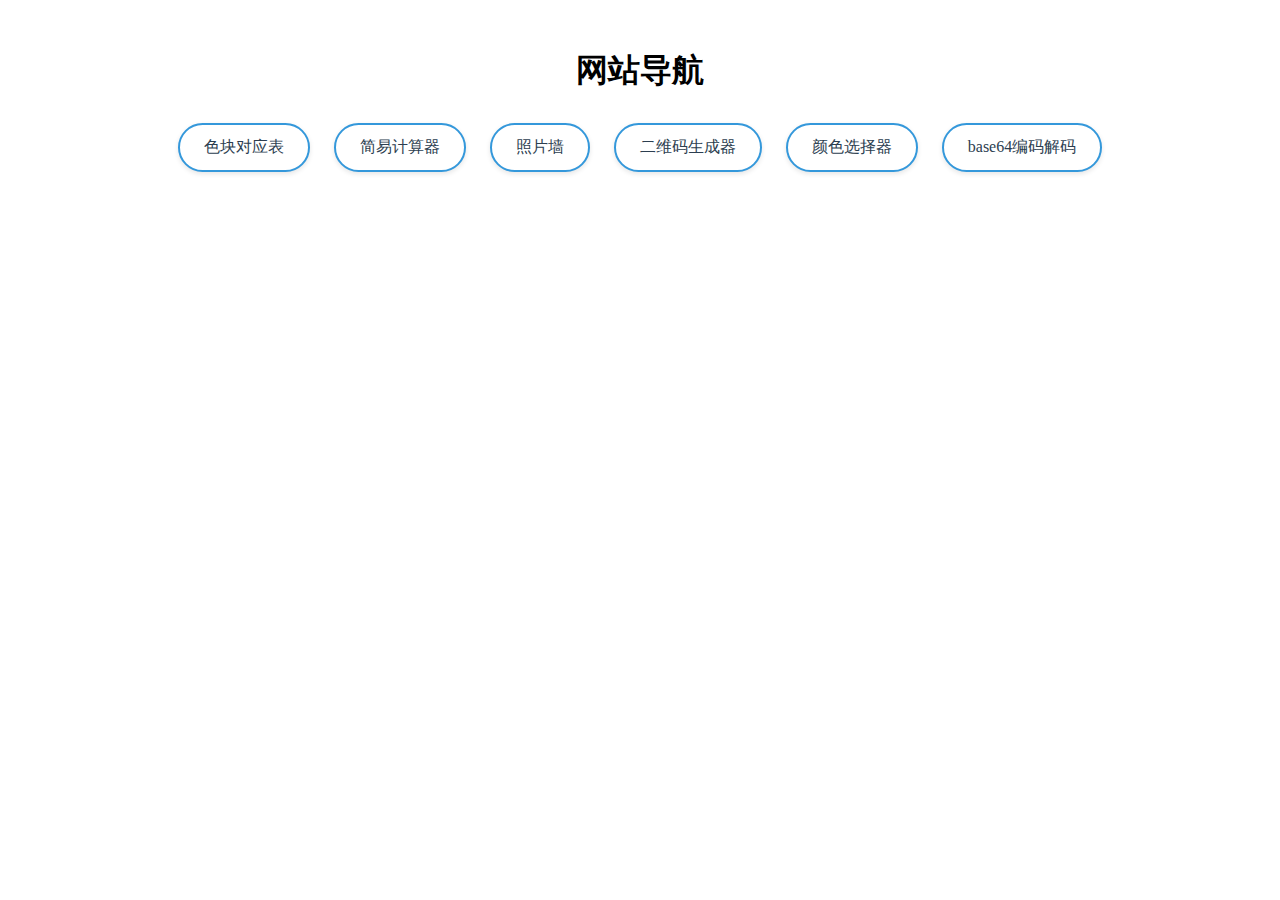
<file: index.html>
<!DOCTYPE html>
<html>
<head>
	<title>网站导航</title>
	<style>

	.navigation {
		text-align: center;
		padding: 20px;
	}
	
	.navigation h1 {
		margin-bottom: 20px;
	}
	
	a {
		text-decoration: none;
		color: #2c3e50;
		padding: 12px 24px;
		margin: 10px;
		border: 2px solid #3498db;
		border-radius: 25px;
		display: inline-block;
		font-weight: 500;
		transition: all 0.3s ease;
		background-color: white;
		box-shadow: 0 2px 5px rgba(0,0,0,0.1);
	}
	
	a:hover {
		background-color: #3498db;
		color: white;
		transform: translateY(-3px);
		box-shadow: 0 5px 15px rgba(0,0,0,0.2);
	}



	</style>
</head>
<body>
	<div class="navigation">
		<h1>网站导航</h1>
		<a href="https://shxlxa.github.io/html/colorhex/">色块对应表</a>
		<a href="https://shxlxa.github.io/html/calculator/">简易计算器</a>
		<a href="https://shxlxa.github.io/html/picwall/">照片墙</a>
		<a href="https://shxlxa.github.io/html/qrcode/">二维码生成器</a>
		<a href="https://shxlxa.github.io/html/color/">颜色选择器</a>
		<a href="https://shxlxa.github.io/html/base64/">base64编码解码</a>
	</div>

</body>
</html>
</file>
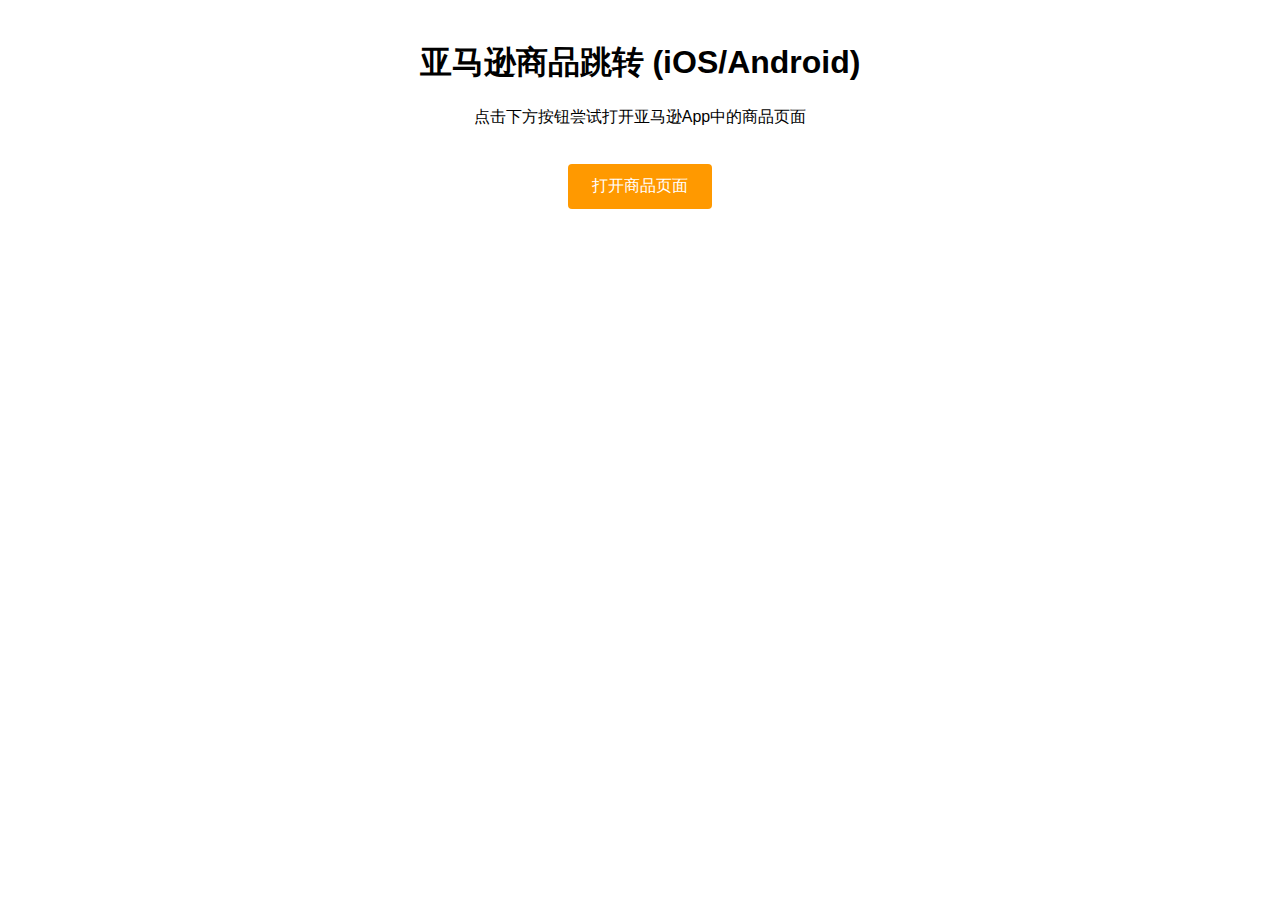
<file: amaTest/index.html>
<!DOCTYPE html>
<html lang="en">
<head>
    <meta charset="UTF-8">
    <meta name="viewport" content="width=device-width, initial-scale=1.0">
    <title>打开亚马逊商品页 (跨平台)</title>
    <style>
        body {
            font-family: Arial, sans-serif;
            max-width: 600px;
            margin: 0 auto;
            padding: 20px;
            text-align: center;
        }
        button {
            background-color: #FF9900;
            color: white;
            border: none;
            padding: 12px 24px;
            font-size: 16px;
            border-radius: 4px;
            cursor: pointer;
            margin: 20px 0;
        }
        .status {
            margin-top: 20px;
            padding: 10px;
            border-radius: 4px;
        }
        .success {
            background-color: #DFF2BF;
            color: #4F8A10;
        }
        .error {
            background-color: #FFBABA;
            color: #D8000C;
        }
    </style>
</head>
<body>
    <h1>亚马逊商品跳转 (iOS/Android)</h1>
    <p>点击下方按钮尝试打开亚马逊App中的商品页面</p>
    
    <button onclick="openAmazonProduct('B08LL1HRKW', {th: 1})">打开商品页面</button>
    
    <div id="status" class="status" style="display: none;"></div>
    
    <script>
        // 工具函数
        function setStatus(message, isSuccess) {
            const statusEl = document.getElementById('status');
            statusEl.textContent = message;
            statusEl.className = isSuccess ? 'status success' : 'status error';
            statusEl.style.display = 'block';
        }

        // 检测平台
        function getPlatform() {
            const userAgent = navigator.userAgent || navigator.vendor || window.opera;
            
            if (/android/i.test(userAgent)) {
                return 'android';
            }
            
            if (/iPad|iPhone|iPod/.test(userAgent) && !window.MSStream) {
                return 'ios';
            }
            
            return 'other';
        }

        // Android专用Intent生成
        function generateAndroidIntent(asin, params) {
            let paramString = Object.keys(params).map(key => `${key}=${params[key]}`).join('&');
            paramString = paramString ? `?${paramString}` : '';
            
            return `intent://www.amazon.com/dp/${asin}${paramString}#Intent;scheme=amzn;package=com.amazon.mShop.android.shopping;action=android.intent.action.VIEW;end`;
        }

        // 主函数
        function openAmazonProduct(asin, params = {}) {
            const platform = getPlatform();
            setStatus(`正在尝试打开亚马逊App (${platform.toUpperCase()})...`, true);
            
            if (platform === 'ios') {
                // iOS方案
                const webUrl = new URL(`https://www.amazon.com/dp/${asin}`);
                Object.keys(params).forEach(key => {
                    webUrl.searchParams.set(key, params[key]);
                });
                
                attemptOpen(webUrl.toString(), () => {
                    attemptOpen(`amzn://www.amazon.com/dp/${asin}`, () => {
                        attemptOpen(`com.amazon.mobile.shopping://www.amazon.com/dp/${asin}`, () => {
                            setStatus('跳转到网页版...', false);
                            window.location.href = webUrl.toString();
                        });
                    });
                });
            } 
            else if (platform === 'android') {
                // Android方案
                const intentUrl = generateAndroidIntent(asin, params);
                
                attemptOpen(intentUrl, () => {
                    // 备用方案：尝试简单Scheme
                    attemptOpen(`amzn://www.amazon.com/dp/${asin}`, () => {
                        // 最终回退：网页版
                        const webUrl = new URL(`https://www.amazon.com/dp/${asin}`);
                        Object.keys(params).forEach(key => {
                            webUrl.searchParams.set(key, params[key]);
                        });
                        setStatus('跳转到网页版...', false);
                        window.location.href = webUrl.toString();
                    });
                });
            } 
            else {
                // 其他平台直接打开网页版
                const webUrl = new URL(`https://www.amazon.com/dp/${asin}`);
                Object.keys(params).forEach(key => {
                    webUrl.searchParams.set(key, params[key]);
                });
                window.location.href = webUrl.toString();
            }
        }

        // 通用打开方法
        function attemptOpen(url, fallback) {
            const iframe = document.createElement('iframe');
            iframe.style.display = 'none';
            iframe.src = url;
            document.body.appendChild(iframe);
            
            setTimeout(() => {
                document.body.removeChild(iframe);
                
                if (document.hidden) {
                    setStatus('成功打开亚马逊App！', true);
                } else {
                    if (fallback && typeof fallback === 'function') {
                        fallback();
                    }
                }
            }, 300);
        }
    </script>
</body>
</html>
</file>
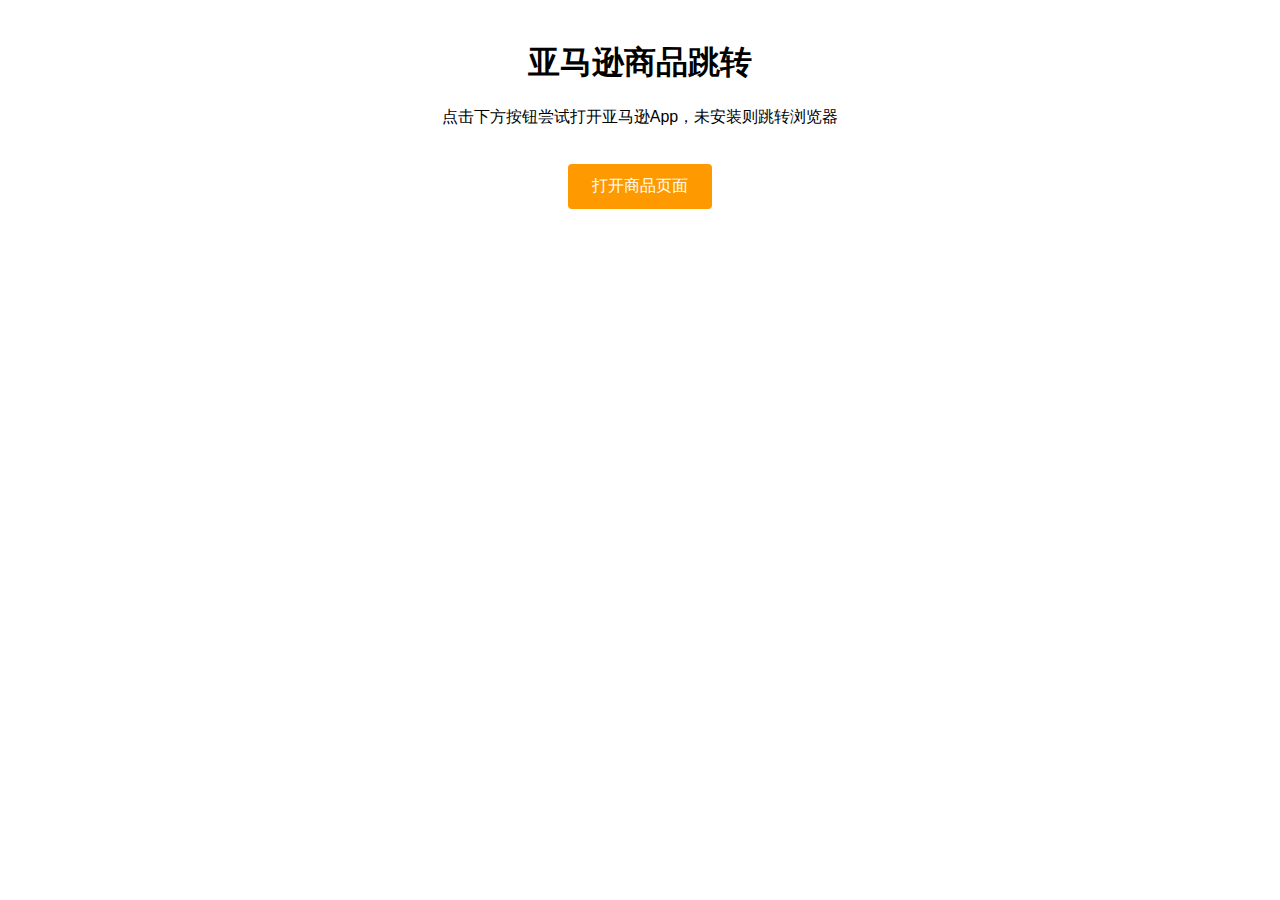
<file: amazon/index.html>
<!DOCTYPE html>
<html lang="en">
<head>
    <meta charset="UTF-8">
    <meta name="viewport" content="width=device-width, initial-scale=1.0">
    <title>打开亚马逊商品页 (跳转浏览器版)</title>
    <style>
        body {
            font-family: Arial, sans-serif;
            max-width: 600px;
            margin: 0 auto;
            padding: 20px;
            text-align: center;
        }
        button {
            background-color: #FF9900;
            color: white;
            border: none;
            padding: 12px 24px;
            font-size: 16px;
            border-radius: 4px;
            cursor: pointer;
            margin: 20px 0;
        }
        .status {
            margin-top: 20px;
            padding: 10px;
            border-radius: 4px;
        }
        .success {
            background-color: #DFF2BF;
            color: #4F8A10;
        }
        .error {
            background-color: #FFBABA;
            color: #D8000C;
        }
    </style>
</head>
<body>
    <h1>亚马逊商品跳转</h1>
    <p>点击下方按钮尝试打开亚马逊App，未安装则跳转浏览器</p>
    
    <button onclick="openAmazonProduct('B08LL1HRKW', {th: 1})">打开商品页面</button>
    
    <div id="status" class="status" style="display: none;"></div>
    
    <script>
        function setStatus(message, isSuccess) {
            const statusEl = document.getElementById('status');
            statusEl.textContent = message;
            statusEl.className = isSuccess ? 'status success' : 'status error';
            statusEl.style.display = 'block';
        }

        function getPlatform() {
            const userAgent = navigator.userAgent || navigator.vendor || window.opera;
            if (/android/i.test(userAgent)) return 'android';
            if (/iPad|iPhone|iPod/.test(userAgent) && !window.MSStream) return 'ios';
            return 'other';
        }

        function generateAndroidIntent(asin, params) {
            let paramString = Object.keys(params).map(key => `${key}=${params[key]}`).join('&');
            paramString = paramString ? `?${paramString}` : '';
            return `intent://www.amazon.com/dp/${asin}${paramString}#Intent;scheme=amzn;package=com.amazon.mShop.android.shopping;action=android.intent.action.VIEW;end`;
        }

        function openInBrowser(url) {
            setStatus('未安装App，正在浏览器中打开...', false);
            
            // 方法1：在新标签页打开（推荐）
            window.open(url, '_blank');
            
            // 方法2：在当前页跳转（不推荐）
            // window.location.href = url;
        }

        function openAmazonProduct(asin, params = {}) {
            const platform = getPlatform();
            setStatus(`正在尝试打开亚马逊App...`, true);
            
            const webUrl = new URL(`https://www.amazon.com/dp/${asin}`);
            Object.keys(params).forEach(key => {
                webUrl.searchParams.set(key, params[key]);
            });

            if (platform === 'ios') {
                // iOS方案
                attemptOpen(`amzn://www.amazon.com/dp/${asin}`, () => {
                    attemptOpen(`com.amazon.mobile.shopping://www.amazon.com/dp/${asin}`, () => {
                        openInBrowser(webUrl.toString());
                    });
                });
            } 
            else if (platform === 'android') {
                // Android方案
                const intentUrl = generateAndroidIntent(asin, params);
                attemptOpen(intentUrl, () => {
                    attemptOpen(`amzn://www.amazon.com/dp/${asin}`, () => {
                        openInBrowser(webUrl.toString());
                    });
                });
            } 
            else {
                // 其他平台直接浏览器打开
                openInBrowser(webUrl.toString());
            }
        }

        function attemptOpen(url, fallback) {
            const iframe = document.createElement('iframe');
            iframe.style.display = 'none';
            iframe.src = url;
            document.body.appendChild(iframe);
            
            setTimeout(() => {
                document.body.removeChild(iframe);
                
                if (document.hidden) {
                    setStatus('成功打开亚马逊App！', true);
                } else {
                    if (fallback && typeof fallback === 'function') {
                        fallback();
                    }
                }
            }, 300);
        }
    </script>
</body>
</html>
</file>
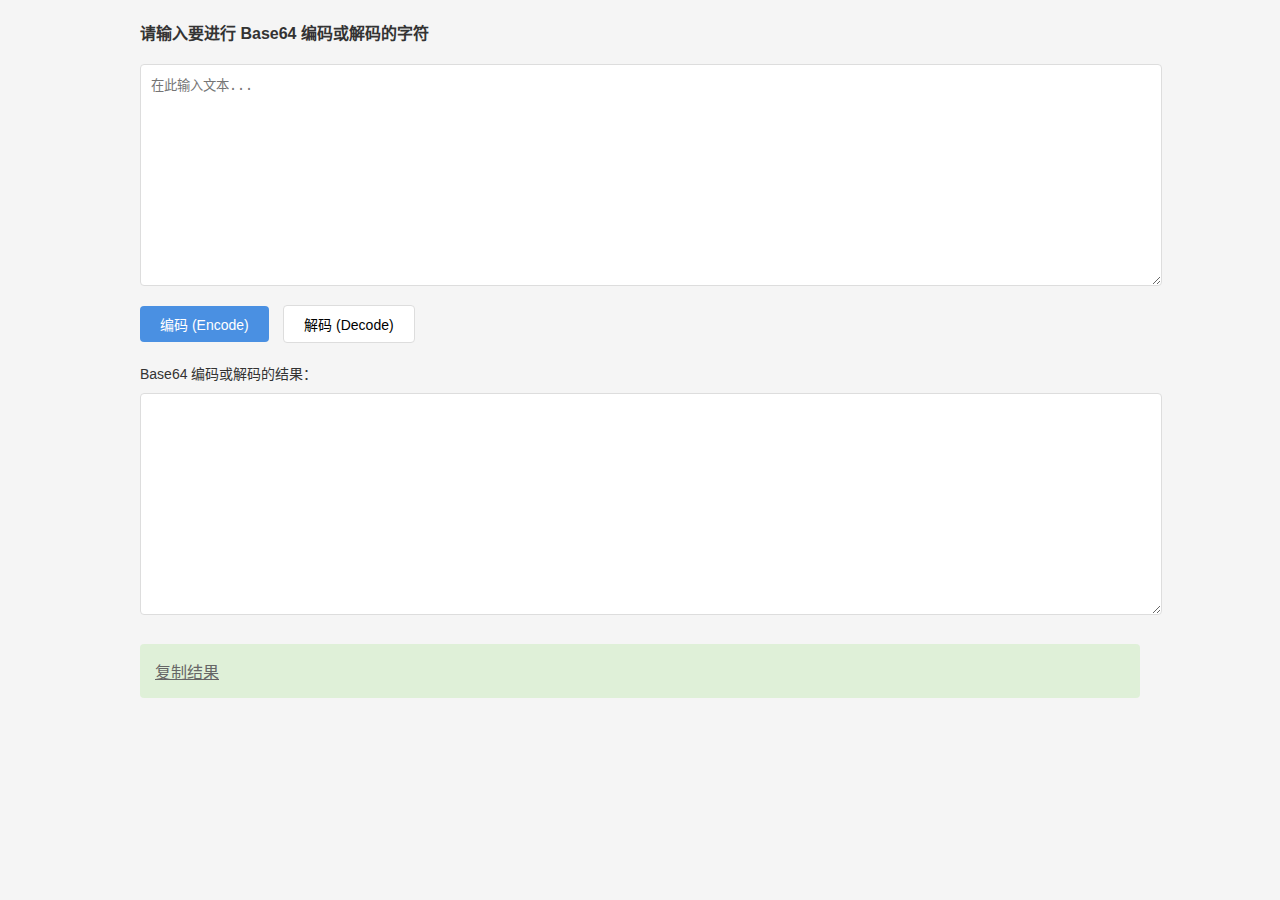
<file: base64/index.html>
<!DOCTYPE html>
<html lang="zh-CN">
<head>
    <meta charset="UTF-8">
    <meta name="viewport" content="width=device-width, initial-scale=1.0">
    <title>Base64 编码/解码工具</title>
    <style>
        body {
            font-family: -apple-system, BlinkMacSystemFont, 'Segoe UI', Roboto, 'Helvetica Neue', Arial, sans-serif;
            max-width: 1000px;
            margin: 20px auto;
            padding: 0 20px;
            background-color: #f5f5f5;
        }

        h1 {
            color: #333;
            font-size: 16px;
            margin-bottom: 20px;
        }

        textarea {
            width: 100%;
            height: 200px;
            padding: 10px;
            border: 1px solid #ddd;
            border-radius: 4px;
            resize: vertical;
            margin-bottom: 15px;
            font-family: monospace;
        }

        .button-group {
            margin-bottom: 20px;
        }

        button {
            padding: 8px 20px;
            border: none;
            border-radius: 4px;
            cursor: pointer;
            margin-right: 10px;
            font-size: 14px;
        }

        .encode-btn {
            background-color: #4a90e2;
            color: white;
        }

        .decode-btn {
            background-color: white;
            border: 1px solid #ddd;
        }

        .result-container {
            margin-top: 20px;
        }

        .result-label {
            font-size: 14px;
            color: #333;
            margin-bottom: 10px;
        }

        .success-message {
            background-color: #dff0d8;
            padding: 15px;
            border-radius: 4px;
            margin-top: 10px;
        }

        .copy-text {
            color: #666;
            text-decoration: underline;
            cursor: pointer;
        }

        /* 添加 Toast 样式 */
        .toast {
            position: fixed;
            left: 50%;
            top: 20px;
            transform: translateX(-50%);
            background-color: rgba(0, 0, 0, 0.7);
            color: white;
            padding: 10px 20px;
            border-radius: 4px;
            display: none;
            z-index: 1000;
        }
    </style>
</head>
<body>
    <h1>请输入要进行 Base64 编码或解码的字符</h1>
    
    <textarea id="input-text" placeholder="在此输入文本..."></textarea>
    
    <div class="button-group">
        <button class="encode-btn" onclick="encode()">编码 (Encode)</button>
        <button class="decode-btn" onclick="decode()">解码 (Decode)</button>
    </div>

    <div class="result-container">
        <div class="result-label">Base64 编码或解码的结果：</div>
        <textarea id="result-text" readonly></textarea>
    </div>

    <div id="success-message" class="success-message">
        <span class="copy-text" onclick="copyResult()">复制结果</span>
    </div>

    <!-- 添加 Toast 元素 -->
    <div id="toast" class="toast"></div>

    <script>
        function encode() {
            const input = document.getElementById('input-text').value;
            try {
                const encoded = btoa(encodeURIComponent(input));
                document.getElementById('result-text').value = encoded;
                showSuccessMessage();
            } catch (e) {
                alert('编码失败，请检查输入内容');
            }
        }

        function decode() {
            const input = document.getElementById('input-text').value;
            try {
                const decoded = decodeURIComponent(atob(input));
                document.getElementById('result-text').value = decoded;
                showSuccessMessage();
            } catch (e) {
                alert('解码失败，请检查输入内容是否为有效的Base64编码');
            }
        }

        function copyResult() {
            const resultText = document.getElementById('result-text');
            resultText.select();
            document.execCommand('copy');
            showToast('已复制到剪贴板');
        }

        function showSuccessMessage() {
            const message = document.getElementById('success-message');
            message.style.display = 'block';
        }

        // 添加 Toast 显示函数
        function showToast(message) {
            const toast = document.getElementById('toast');
            toast.textContent = message;
            toast.style.display = 'block';
            setTimeout(() => {
                toast.style.display = 'none';
            }, 2000);
        }
    </script>
</body>
</html>
</file>
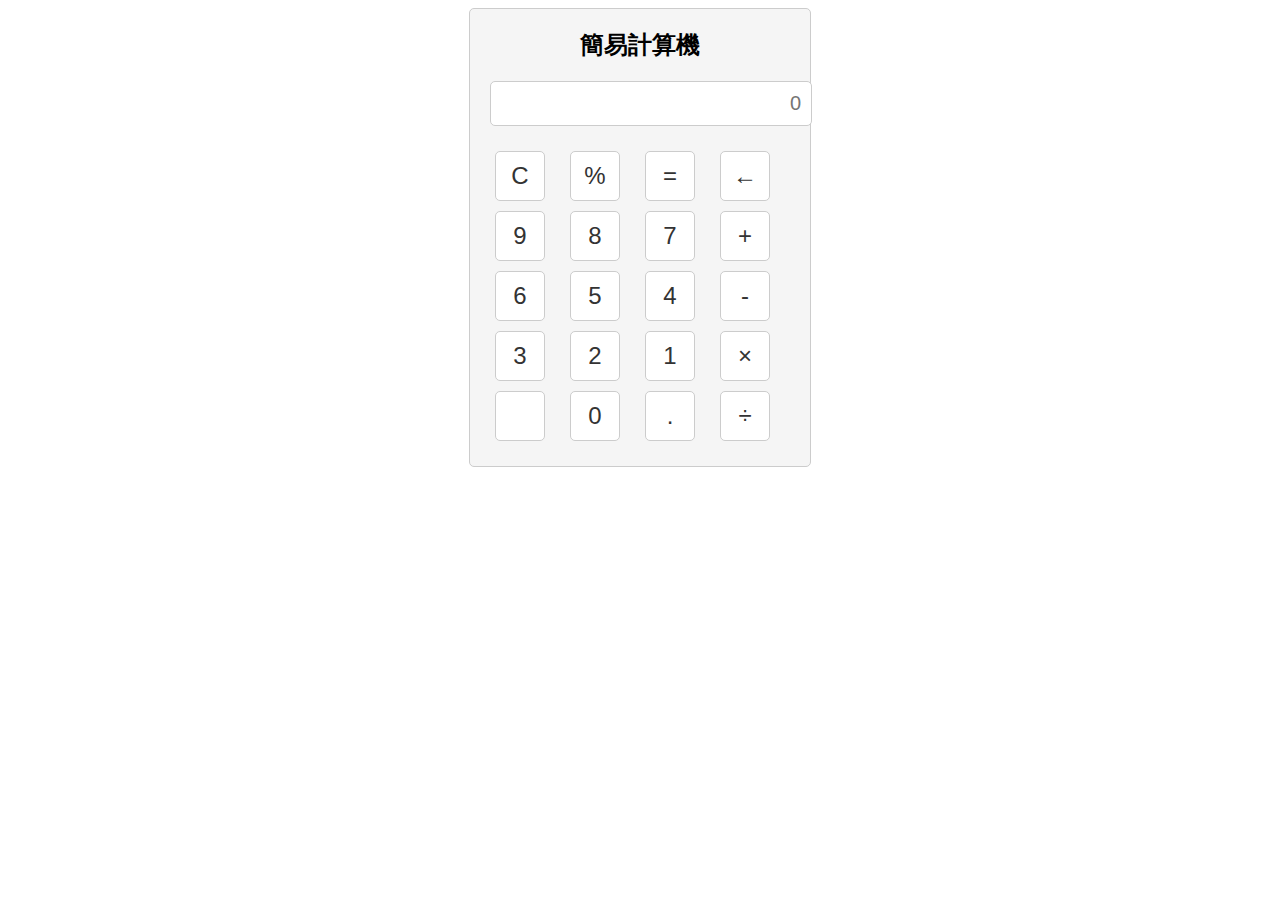
<file: calculator/index.html>
<!DOCTYPE html>
<html>
<head>
	<title>簡易計算機</title>
	<style>
.calculator {
	width: 300px;
	margin: 0 auto;
	padding: 20px;
	background-color: #f5f5f5;
	border: 1px solid #ccc;
	border-radius: 5px;
	text-align: center;
}

.calculator h1 {
	margin: 0 0 20px;
	font-size: 24px;
}

.calculator input[type="text"] {
	display: block;
	margin: 0 auto 20px;
	padding: 10px;
	border: 1px solid #ccc;
	border-radius: 5px;
	width: 100%;
	font-size: 20px;
	text-align: right;
}

.calculator button {
	display: inline-block;
	margin: 5px;
	padding: 10px;
	background-color: #fff;
	color: #333;
	border: 1px solid #ccc;
	border-radius: 5px;
	width: 50px;
	height: 50px;
	font-size: 24px;
	cursor: pointer;
}

.calculator button:hover {
	background-color: #f5f5f5;
}

.calculator .buttons{
	display: grid;
	grid-template-columns: 1fr 1fr 1fr 1fr;
}

	</style>
</head>
<body>
	<div class="calculator">
		<h1>簡易計算機</h1>
		<input type="text" id="input" placeholder="0">
		<div class="buttons">
			<button onclick="clearInput()">C</button>
			<button onclick="insertSymbol('%')">%</button>
			<button onclick="calculate()">=</button>
			<button onclick="backspace()">&larr;</button>

			<button onclick="insertNumber('9')">9</button>
			<button onclick="insertNumber('8')">8</button>
			<button onclick="insertNumber('7')">7</button>
			<button onclick="insertSymbol('+')">+</button>

			<button onclick="insertNumber('6')">6</button>
			<button onclick="insertNumber('5')">5</button>
			<button onclick="insertNumber('4')">4</button>
			<button onclick="insertSymbol('-')">-</button>

			<button onclick="insertNumber('3')">3</button>
			<button onclick="insertNumber('2')">2</button>
			<button onclick="insertNumber('1')">1</button>
			<button onclick="insertSymbol('*')">&times;</button>

			<button></button>
			<button onclick="insertNumber('0')">0</button>
			<button onclick="insertDecimal('.')">.</button>
			<button onclick="insertSymbol('/')">&divide;</button>

		</div>
	</div>
	<script>
let input = document.getElementById('input');

function insertNumber(num) {
	if (input.value === '0') {
		input.value = num;
	} else {
		input.value += num;
	}
}

function insertDecimal(dec) {
	if (!input.value.includes(dec)) {
		input.value += dec;
	}
}

function insertSymbol(sym) {
	if (input.value !== '' && !isNaN(input.value.slice(-1))) {
		input.value += sym;
	}
}

function backspace() {
	input.value = input.value.slice(0, -1);
}

function clearInput() {
	input.value = '0';
}

function calculate() {
	if (input.value !== '' && !isNaN(input.value.slice(-1))) {
		let result = eval(input.value);
		input.value = result;
	}
}
	</script>
</body>
</html>
</file>
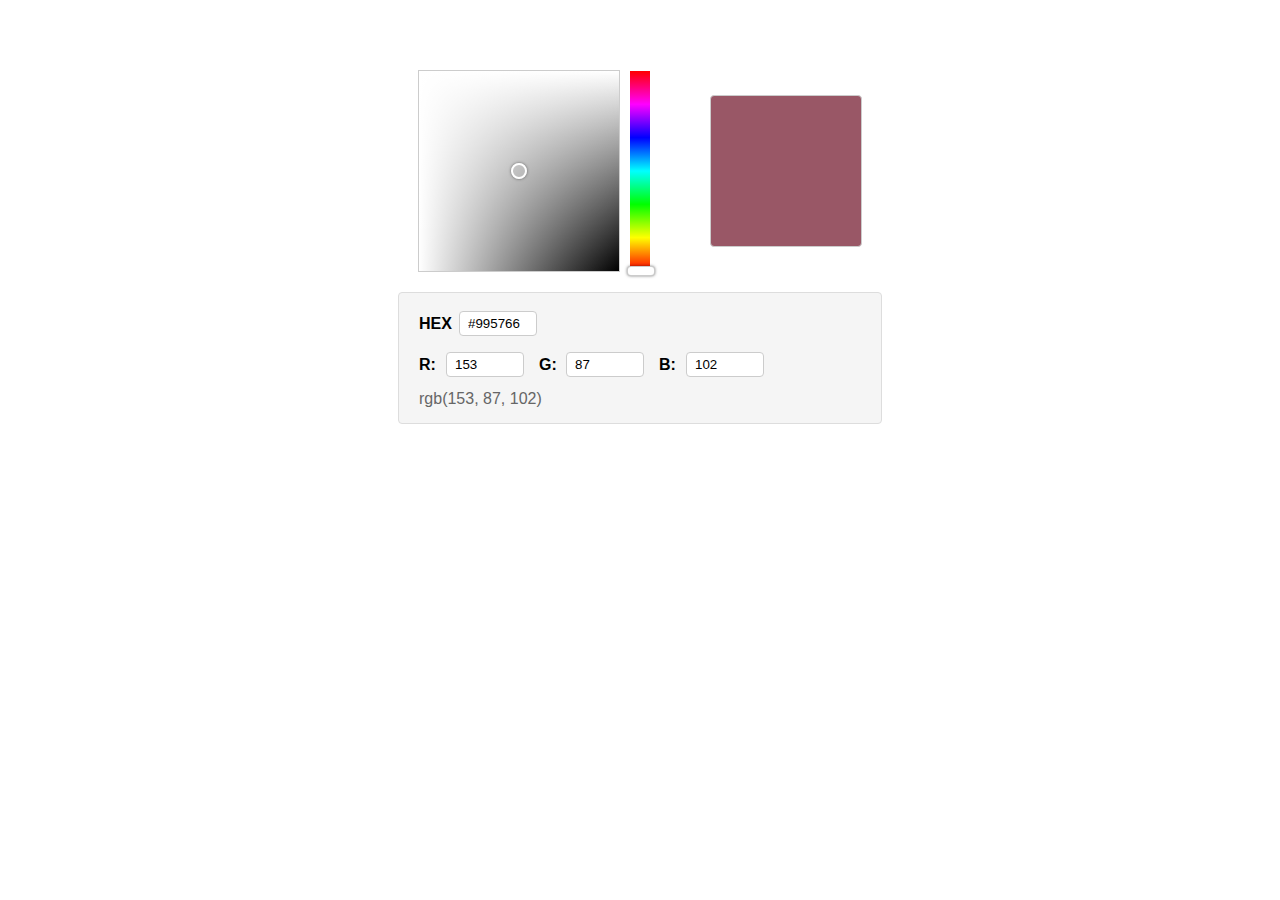
<file: color/index.html>
<!DOCTYPE html>
<html lang="zh">
<head>
    <meta charset="UTF-8">
    <meta name="viewport" content="width=device-width, initial-scale=1.0">
    <title>颜色选择器</title>
    <link rel="stylesheet" href="styles.css">
</head>
<body>
    <div class="container">
        <div class="color-picker">
            <div class="color-area" id="colorArea">
                <div class="color-picker-dot" id="colorPickerDot"></div>
            </div>
            <div class="color-slider" id="colorSlider">
                <div class="hue-slider" id="hueSlider"></div>
            </div>
            <div class="color-display" id="colorDisplay"></div>
        </div>
        <div class="inputs">
            <div class="hex-input">
                <label>HEX</label>
                <input type="text" id="hexInput" value="#995766">
            </div>
            <div class="rgb-input-container">
                <div>
                    <label>R:</label>
                    <input type="number" id="rInput" value="153" min="0" max="255">
                </div>
                <div>
                    <label>G:</label>
                    <input type="number" id="gInput" value="87" min="0" max="255">
                </div>
                <div>
                    <label>B:</label>
                    <input type="number" id="bInput" value="102" min="0" max="255">
                </div>
            </div>
            <div class="rgb-value" id="rgbValue">rgb(153, 87, 102)</div>
        </div>
    </div>
    <script src="script.js"></script>
</body>
</html>
</file>
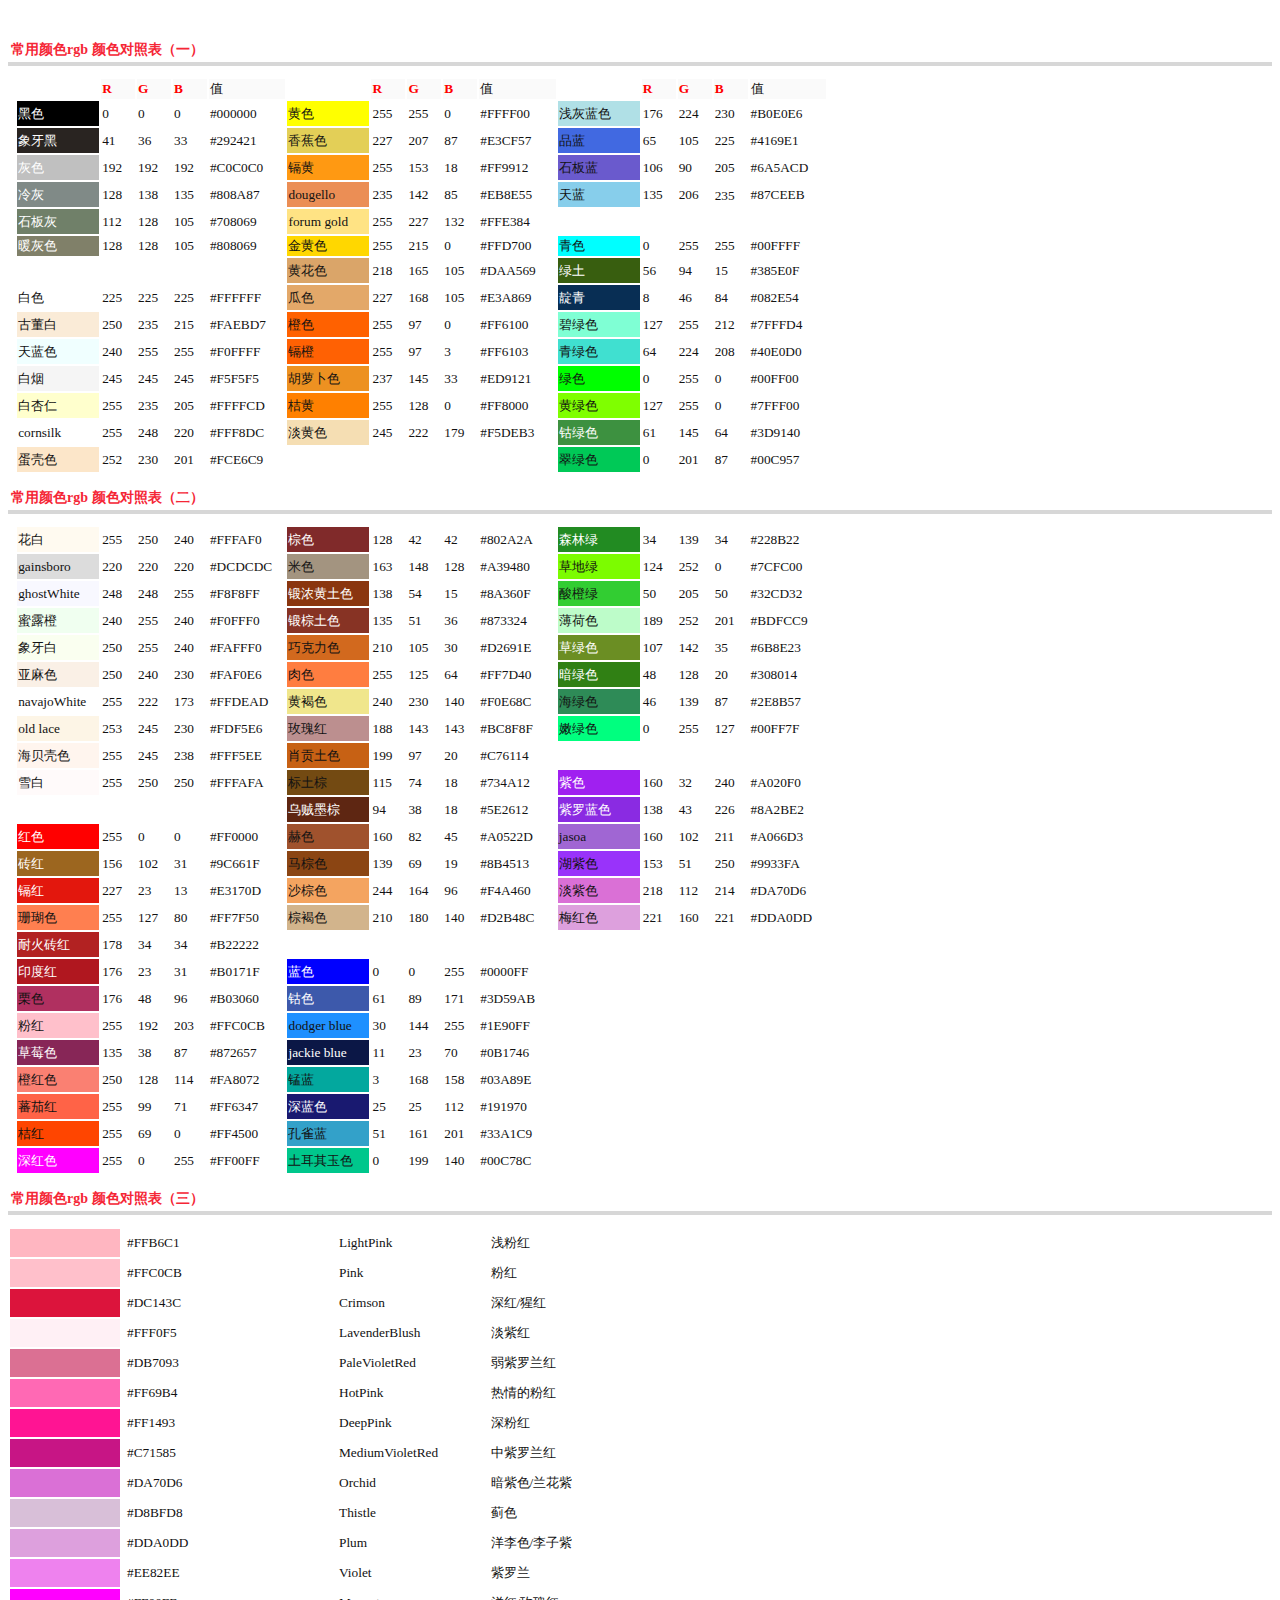
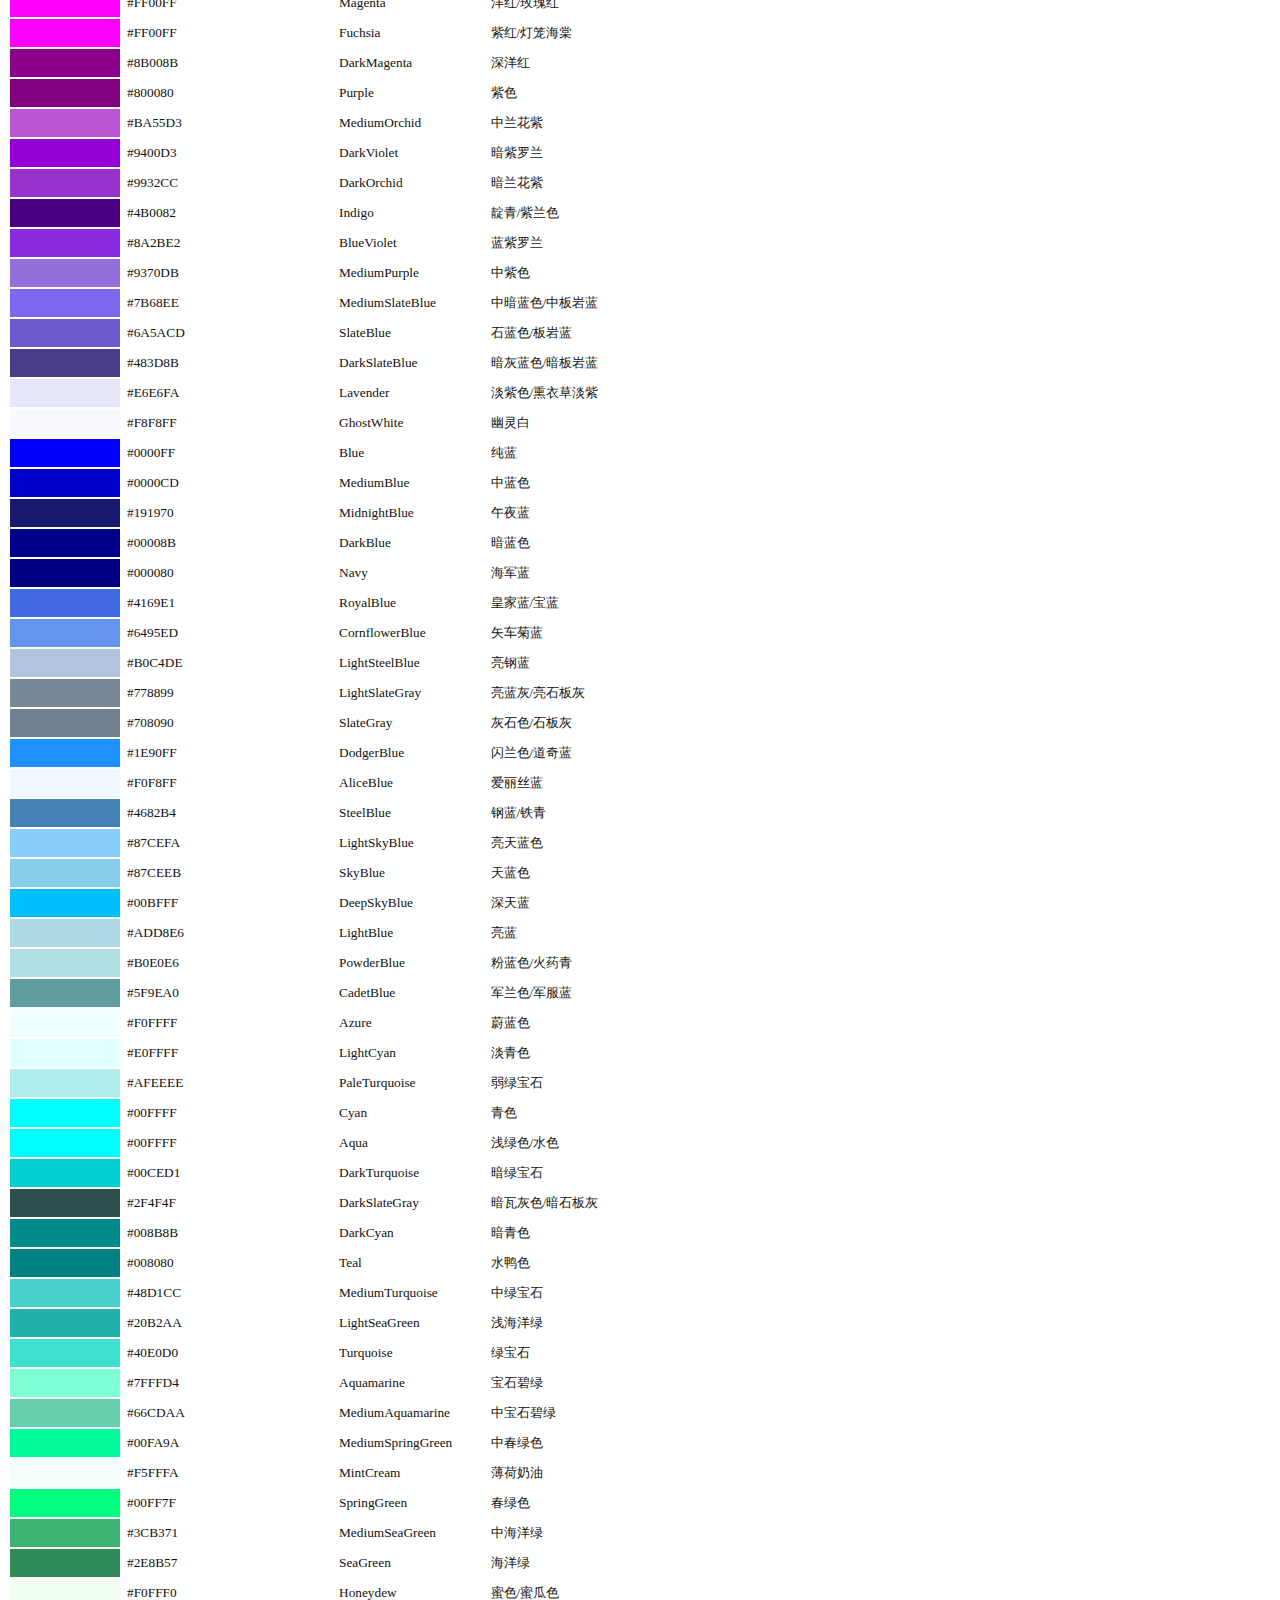
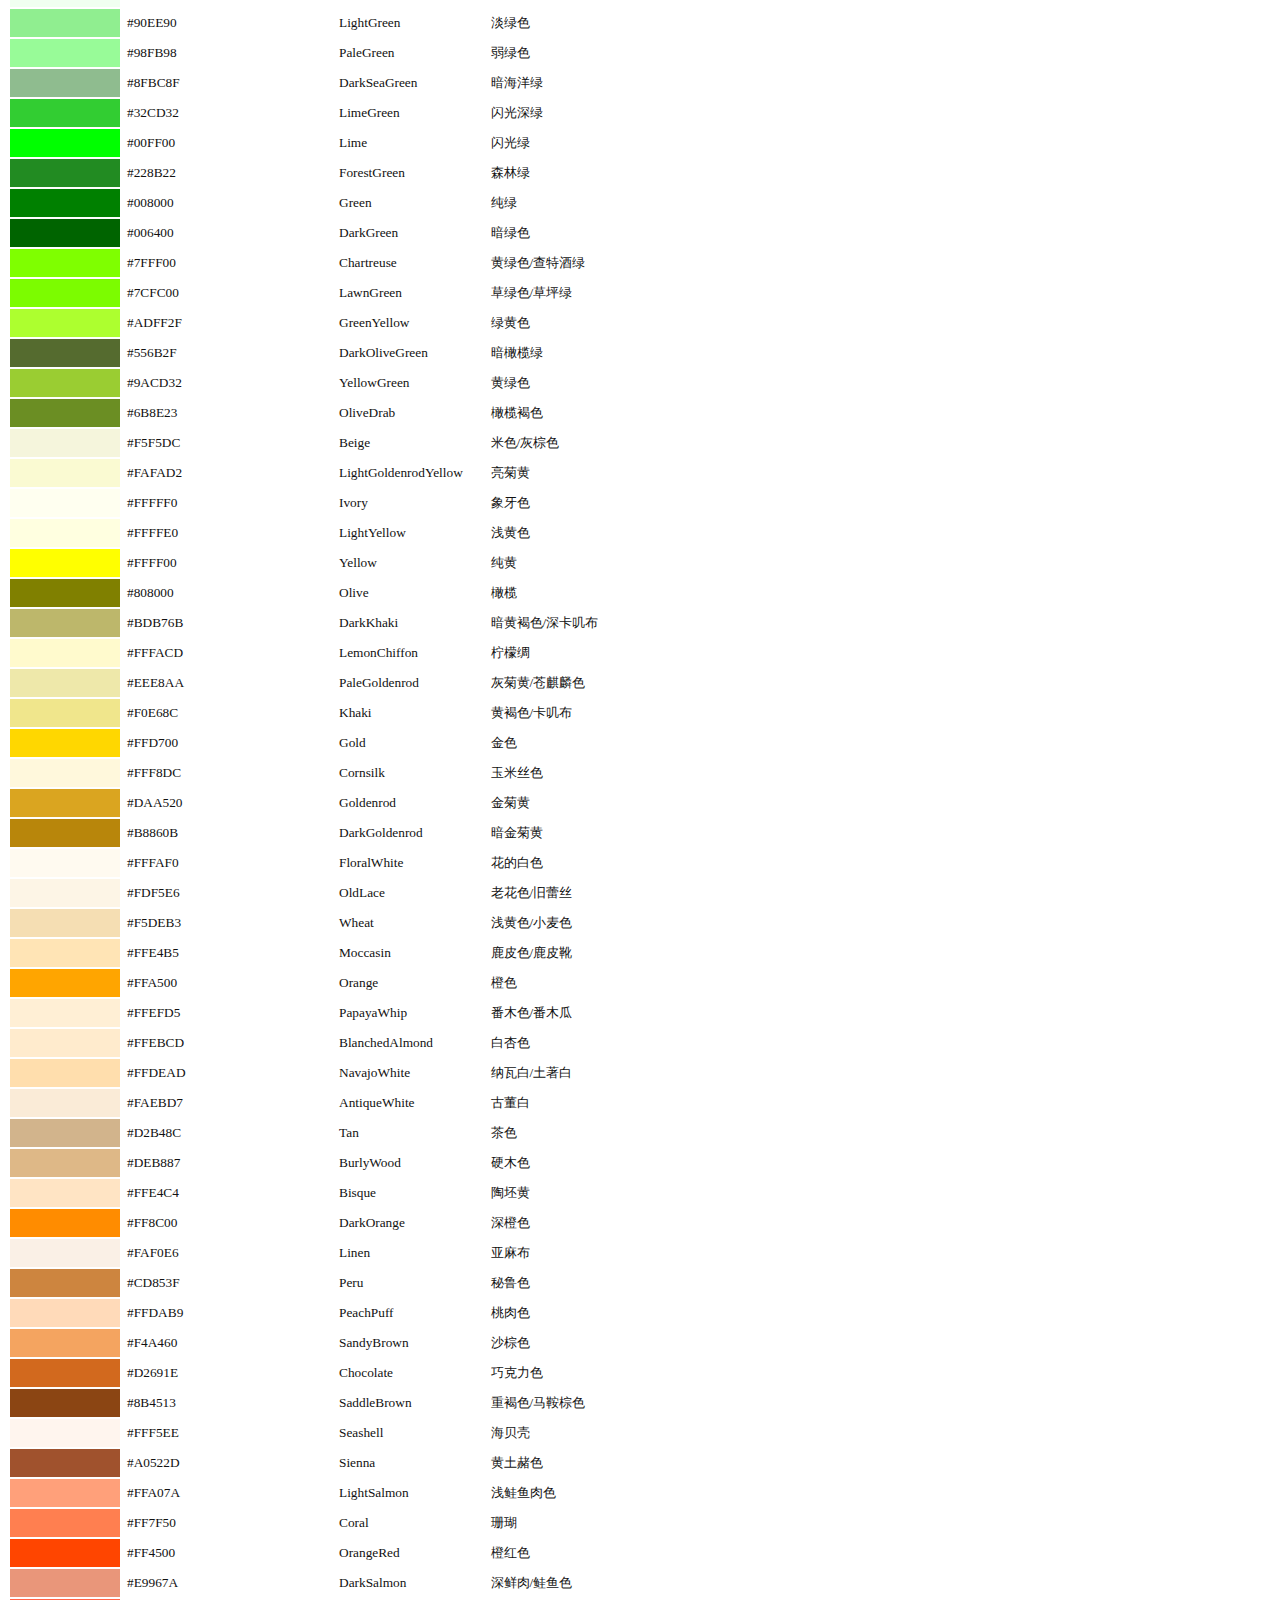
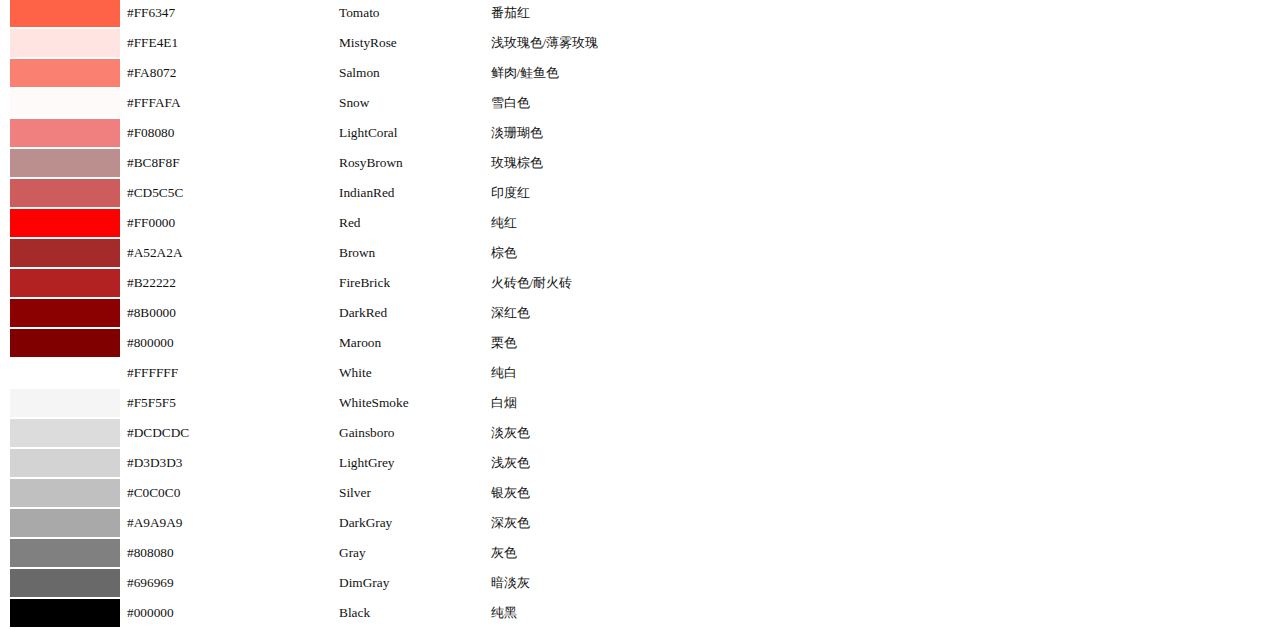
<file: colorhex/index.html>
<?xml version="1.0" encoding="UTF-8" standalone="yes"?>
<!DOCTYPE html PUBLIC "-//W3C//DTD XHTML 1.0 Transitional//EN" "http://www.w3.org/TR/xhtml1/DTD/xhtml1-transitional.dtd">
<html><head><meta http-equiv="Content-Type" content="text/html; charset=UTF-8"/><meta name="exporter-version" content="Evernote Mac 9.5.30 (468055)"/><meta name="created" content="2022-09-04 02:38:44 +0000"/><meta name="source" content="web.clip7"/><meta name="source-application" content="webclipper.evernote"/><meta name="source-url" content="http://www.ilikeseo.cn/wangzhanyingxiaozhishi_30.html"/><meta name="updated" content="2022-09-04 02:38:44 +0000"/><title>各种常见颜色的RGB数值|RGB数值,rgb颜色表,金色rgb,rgb颜色,rgb颜色代码,各种颜色的rgb,常用颜色rgb,金属颜色rgb,rgb颜色对照表</title></head><body>
  <div style="--en-clipped-content:article">
<div><br/></div><div style="font-size: 16px; display:block; min-width: 100%; position: relative;"> <div><div style="font-size:12px;color:rgb(18, 18, 18);background:url(http://www.ilikeseo.cn/images/bodybg.gif) repeat-x;"><div><div>
<h2 style="color:rgb(245, 38, 54);padding:3px;font-size:14px;font-weight:800;border-bottom:4px solid rgb(215, 215, 215);">常用颜色rgb 颜色对照表（一）</h2>
<table align="center" style="font-size:inherit;font-weight:inherit;font-style:inherit;font-variant:inherit;margin-left:5.4pt;padding-top:0pt;padding-right:0pt;padding-bottom:0pt;padding-left:0pt;"><tbody><tr><td width="100" valign="center" style="font-size:12px;color:rgb(18, 18, 18);width:60pt;"/><td width="39" valign="center" style="font-size:12px;color:rgb(18, 18, 18);width:23.95pt;background:rgb(250,250,250);"><span style="color:rgb(255,0,0);font-weight:bold;font-size:10pt;">R</span></td><td width="39" valign="center" style="font-size:12px;color:rgb(18, 18, 18);width:23.95pt;background:rgb(250,250,250);"><span style="color:rgb(255,0,0);font-weight:bold;font-size:10pt;">G</span></td><td width="39" valign="center" style="font-size:12px;color:rgb(18, 18, 18);width:23.95pt;background:rgb(250,250,250);"><span style="color:rgb(255,0,0);font-weight:bold;font-size:10pt;">B</span></td><td width="93" valign="center" style="font-size:12px;color:rgb(18, 18, 18);width:55.9pt;background:rgb(250,250,250);"><span style="font-size:10pt;">值</span></td><td width="100" valign="center" style="font-size:12px;color:rgb(18, 18, 18);width:60pt;"/><td width="39" valign="center" style="font-size:12px;color:rgb(18, 18, 18);width:23.95pt;background:rgb(250,250,250);"><span style="color:rgb(255,0,0);font-weight:bold;font-size:10pt;">R</span></td><td width="39" valign="center" style="font-size:12px;color:rgb(18, 18, 18);width:23.95pt;background:rgb(250,250,250);"><span style="color:rgb(255,0,0);font-weight:bold;font-size:10pt;">G</span></td><td width="39" valign="center" style="font-size:12px;color:rgb(18, 18, 18);width:23.95pt;background:rgb(250,250,250);"><span style="color:rgb(255,0,0);font-weight:bold;font-size:10pt;">B</span></td><td width="93" valign="center" style="font-size:12px;color:rgb(18, 18, 18);width:55.9pt;background:rgb(250,250,250);"><span style="font-size:10pt;">值</span></td><td width="100" valign="center" style="font-size:12px;color:rgb(18, 18, 18);width:60pt;"/><td width="39" valign="center" style="font-size:12px;color:rgb(18, 18, 18);width:23.95pt;background:rgb(250,250,250);"><span style="color:rgb(255,0,0);font-weight:bold;font-size:10pt;">R</span></td><td width="39" valign="center" style="font-size:12px;color:rgb(18, 18, 18);width:23.95pt;background:rgb(250,250,250);"><span style="color:rgb(255,0,0);font-weight:bold;font-size:10pt;">G</span></td><td width="39" valign="center" style="font-size:12px;color:rgb(18, 18, 18);width:23.95pt;background:rgb(250,250,250);"><span style="color:rgb(255,0,0);font-weight:bold;font-size:10pt;">B</span></td><td width="93" valign="center" style="font-size:12px;color:rgb(18, 18, 18);width:55.9pt;background:rgb(250,250,250);"><span style="font-size:10pt;">值</span></td></tr><tr style="height:18.75pt;"><td width="100" valign="center" style="font-size:12px;color:rgb(18, 18, 18);width:60pt;background:rgb(0,0,0);"><span style="color:rgb(255,255,255);font-size:10pt;">黑色</span><span style="font-size:12.0pt;color:rgb(255,255,255);"/></td><td width="39" valign="center" style="font-size:12px;color:rgb(18, 18, 18);width:23.95pt;"><span style="font-size:10pt;">0 </span></td><td width="39" valign="center" style="font-size:12px;color:rgb(18, 18, 18);width:23.95pt;"><span style="font-size:10pt;">0</span></td><td width="39" valign="center" style="font-size:12px;color:rgb(18, 18, 18);width:23.95pt;"><span style="font-size:10pt;">0</span></td><td width="93" valign="center" style="font-size:12px;color:rgb(18, 18, 18);width:55.9pt;"><span style="font-size:10pt;">#000000</span></td><td width="100" valign="center" style="font-size:12px;color:rgb(18, 18, 18);width:60pt;background:rgb(255,255,0);"><span style="font-size:10pt;">黄色</span></td><td width="39" valign="center" style="font-size:12px;color:rgb(18, 18, 18);width:23.95pt;"><span style="font-size:10pt;">255</span></td><td width="39" valign="center" style="font-size:12px;color:rgb(18, 18, 18);width:23.95pt;"><span style="font-size:10pt;">255</span></td><td width="39" valign="center" style="font-size:12px;color:rgb(18, 18, 18);width:23.95pt;"><span style="font-size:10pt;">0</span></td><td width="93" valign="center" style="font-size:12px;color:rgb(18, 18, 18);width:55.9pt;"><span style="font-size:10pt;">#FFFF00</span></td><td width="100" valign="center" style="font-size:12px;color:rgb(18, 18, 18);width:60pt;background:rgb(176,224,230);"><span style="font-size:10pt;">浅灰蓝色</span></td><td width="39" valign="center" style="font-size:12px;color:rgb(18, 18, 18);width:23.95pt;"><span style="font-size:10pt;">176</span></td><td width="39" valign="center" style="font-size:12px;color:rgb(18, 18, 18);width:23.95pt;"><span style="font-size:10pt;">224</span></td><td width="39" valign="center" style="font-size:12px;color:rgb(18, 18, 18);width:23.95pt;"><span style="font-size:10pt;">230</span></td><td width="93" valign="center" style="font-size:12px;color:rgb(18, 18, 18);width:55.9pt;"><span style="font-size:10pt;">#B0E0E6</span></td></tr><tr style="height:18.75pt;"><td width="100" valign="center" style="font-size:12px;color:rgb(18, 18, 18);width:60pt;background:rgb(41,36,33);"><span style="color:rgb(255,255,255);font-size:10pt;">象牙黑</span><span style="font-size:12.0pt;color:rgb(255,255,255);"/></td><td width="39" valign="center" style="font-size:12px;color:rgb(18, 18, 18);width:23.95pt;"><span style="font-size:10pt;">41</span></td><td width="39" valign="center" style="font-size:12px;color:rgb(18, 18, 18);width:23.95pt;"><span style="font-size:10pt;">36</span></td><td width="39" valign="center" style="font-size:12px;color:rgb(18, 18, 18);width:23.95pt;"><span style="font-size:10pt;">33</span></td><td width="93" valign="center" style="font-size:12px;color:rgb(18, 18, 18);width:55.9pt;"><span style="font-size:10pt;">#292421</span></td><td width="100" valign="center" style="font-size:12px;color:rgb(18, 18, 18);width:60pt;background:rgb(227,207,87);"><span style="font-size:10pt;">香蕉色</span></td><td width="39" valign="center" style="font-size:12px;color:rgb(18, 18, 18);width:23.95pt;"><span style="font-size:10pt;">227</span></td><td width="39" valign="center" style="font-size:12px;color:rgb(18, 18, 18);width:23.95pt;"><span style="font-size:10pt;">207</span></td><td width="39" valign="center" style="font-size:12px;color:rgb(18, 18, 18);width:23.95pt;"><span style="font-size:10pt;">87</span></td><td width="93" valign="center" style="font-size:12px;color:rgb(18, 18, 18);width:55.9pt;"><span style="font-size:10pt;">#E3CF57</span></td><td width="100" valign="center" style="font-size:12px;color:rgb(18, 18, 18);width:60pt;background:rgb(65,105,225);"><span style="font-size:10pt;">品蓝</span></td><td width="39" valign="center" style="font-size:12px;color:rgb(18, 18, 18);width:23.95pt;"><span style="font-size:10pt;">65</span></td><td width="39" valign="center" style="font-size:12px;color:rgb(18, 18, 18);width:23.95pt;"><span style="font-size:10pt;">105</span></td><td width="39" valign="center" style="font-size:12px;color:rgb(18, 18, 18);width:23.95pt;"><span style="font-size:10pt;">225</span></td><td width="93" valign="center" style="font-size:12px;color:rgb(18, 18, 18);width:55.9pt;"><span style="font-size:10pt;">#4169E1</span></td></tr><tr style="height:18.75pt;"><td width="100" valign="center" style="font-size:12px;color:rgb(18, 18, 18);width:60pt;background:rgb(192,192,192);"><span style="color:rgb(255,255,255);font-size:10pt;">灰色</span></td><td width="39" valign="center" style="font-size:12px;color:rgb(18, 18, 18);width:23.95pt;"><span style="font-size:10pt;">192</span></td><td width="39" valign="center" style="font-size:12px;color:rgb(18, 18, 18);width:23.95pt;"><span style="font-size:10pt;">192</span></td><td width="39" valign="center" style="font-size:12px;color:rgb(18, 18, 18);width:23.95pt;"><span style="font-size:10pt;">192</span></td><td width="93" valign="center" style="font-size:12px;color:rgb(18, 18, 18);width:55.9pt;"><span style="font-size:10pt;">#C0C0C0</span></td><td width="100" valign="center" style="font-size:12px;color:rgb(18, 18, 18);width:60pt;background:rgb(255,153,18);"><span style="font-size:10pt;">镉黄</span></td><td width="39" valign="center" style="font-size:12px;color:rgb(18, 18, 18);width:23.95pt;"><span style="font-size:10pt;">255</span></td><td width="39" valign="center" style="font-size:12px;color:rgb(18, 18, 18);width:23.95pt;"><span style="font-size:10pt;">153</span></td><td width="39" valign="center" style="font-size:12px;color:rgb(18, 18, 18);width:23.95pt;"><span style="font-size:10pt;">18</span></td><td width="93" valign="center" style="font-size:12px;color:rgb(18, 18, 18);width:55.9pt;"><span style="font-size:10pt;">#FF9912</span></td><td width="100" valign="center" style="font-size:12px;color:rgb(18, 18, 18);width:60pt;background:rgb(106,90,205);"><span style="font-size:10pt;">石板蓝</span></td><td width="39" valign="center" style="font-size:12px;color:rgb(18, 18, 18);width:23.95pt;"><span style="font-size:10pt;">106</span></td><td width="39" valign="center" style="font-size:12px;color:rgb(18, 18, 18);width:23.95pt;"><span style="font-size:10pt;">90</span></td><td width="39" valign="center" style="font-size:12px;color:rgb(18, 18, 18);width:23.95pt;"><span style="font-size:10pt;">205</span></td><td width="93" valign="center" style="font-size:12px;color:rgb(18, 18, 18);width:55.9pt;"><span style="font-size:10pt;">#6A5ACD</span></td></tr><tr style="height:18.75pt;"><td width="100" valign="center" style="font-size:12px;color:rgb(18, 18, 18);width:60pt;background:rgb(128,138,135);"><span style="color:rgb(255,255,255);font-size:10pt;">冷灰</span></td><td width="39" valign="center" style="font-size:12px;color:rgb(18, 18, 18);width:23.95pt;"><span style="font-size:10pt;">128</span></td><td width="39" valign="center" style="font-size:12px;color:rgb(18, 18, 18);width:23.95pt;"><span style="font-size:10pt;">138</span></td><td width="39" valign="center" style="font-size:12px;color:rgb(18, 18, 18);width:23.95pt;"><span style="font-size:10pt;">135</span></td><td width="93" valign="center" style="font-size:12px;color:rgb(18, 18, 18);width:55.9pt;"><span style="font-size:10pt;">#808A87</span></td><td width="100" valign="center" style="font-size:12px;color:rgb(18, 18, 18);width:60pt;background:rgb(235,142,85);"><span style="font-size:10pt;">dougello</span></td><td width="39" valign="center" style="font-size:12px;color:rgb(18, 18, 18);width:23.95pt;"><span style="font-size:10pt;">235</span></td><td width="39" valign="center" style="font-size:12px;color:rgb(18, 18, 18);width:23.95pt;"><span style="font-size:10pt;">142</span></td><td width="39" valign="center" style="font-size:12px;color:rgb(18, 18, 18);width:23.95pt;"><span style="font-size:10pt;">85</span></td><td width="93" valign="center" style="font-size:12px;color:rgb(18, 18, 18);width:55.9pt;"><span style="font-size:10pt;">#EB8E55</span></td><td width="100" valign="center" style="font-size:12px;color:rgb(18, 18, 18);width:60pt;background:rgb(135,206,235);"><span style="font-size:10pt;">天蓝</span></td><td width="39" valign="center" style="font-size:12px;color:rgb(18, 18, 18);width:23.95pt;"><span style="font-size:10pt;">135</span></td><td width="39" valign="center" style="font-size:12px;color:rgb(18, 18, 18);width:23.95pt;"><span style="font-size:10pt;">206</span></td><td width="39" valign="center" style="font-size:12px;color:rgb(18, 18, 18);width:23.95pt;"><span style="font-size:10pt;">235</span><span style="font-size:12.0pt;"> </span></td><td width="93" valign="center" style="font-size:12px;color:rgb(18, 18, 18);width:55.9pt;"><span style="font-size:10pt;">#87CEEB</span></td></tr><tr style="height:18.75pt;"><td width="100" valign="center" style="font-size:12px;color:rgb(18, 18, 18);width:60pt;background:rgb(112,128,105);"><span style="color:rgb(255,255,255);font-size:10pt;">石板灰</span></td><td width="39" valign="center" style="font-size:12px;color:rgb(18, 18, 18);width:23.95pt;"><span style="font-size:10pt;">112</span></td><td width="39" valign="center" style="font-size:12px;color:rgb(18, 18, 18);width:23.95pt;"><span style="font-size:10pt;">128</span></td><td width="39" valign="center" style="font-size:12px;color:rgb(18, 18, 18);width:23.95pt;"><span style="font-size:10pt;">105</span></td><td width="93" valign="center" style="font-size:12px;color:rgb(18, 18, 18);width:55.9pt;"><span style="font-size:10pt;">#708069</span></td><td width="100" valign="center" style="font-size:12px;color:rgb(18, 18, 18);width:60pt;background:rgb(255,227,132);"><span style="font-size:10pt;">forum gold</span></td><td width="39" valign="center" style="font-size:12px;color:rgb(18, 18, 18);width:23.95pt;"><span style="font-size:10pt;">255</span></td><td width="39" valign="center" style="font-size:12px;color:rgb(18, 18, 18);width:23.95pt;"><span style="font-size:10pt;">227</span></td><td width="39" valign="center" style="font-size:12px;color:rgb(18, 18, 18);width:23.95pt;"><span style="font-size:10pt;">132</span></td><td width="93" valign="center" style="font-size:12px;color:rgb(18, 18, 18);width:55.9pt;"><span style="font-size:10pt;">#FFE384</span></td>
  
</tr><tr><td width="100" valign="center" style="font-size:12px;color:rgb(18, 18, 18);width:60pt;background:rgb(128,128,105);"><span style="color:rgb(255,255,255);font-size:10pt;">暖灰色</span></td><td width="39" valign="center" style="font-size:12px;color:rgb(18, 18, 18);width:23.95pt;"><span style="font-size:10pt;">128</span></td><td width="39" valign="center" style="font-size:12px;color:rgb(18, 18, 18);width:23.95pt;"><span style="font-size:10pt;">128</span></td><td width="39" valign="center" style="font-size:12px;color:rgb(18, 18, 18);width:23.95pt;"><span style="font-size:10pt;">105</span></td><td width="93" valign="center" style="font-size:12px;color:rgb(18, 18, 18);width:55.9pt;"><span style="font-size:10pt;">#808069</span></td><td width="100" valign="center" style="font-size:12px;color:rgb(18, 18, 18);width:60pt;background:rgb(255,215,0);"><span style="font-size:10pt;">金黄色</span></td><td width="39" valign="center" style="font-size:12px;color:rgb(18, 18, 18);width:23.95pt;"><span style="font-size:10pt;">255</span></td><td width="39" valign="center" style="font-size:12px;color:rgb(18, 18, 18);width:23.95pt;"><span style="font-size:10pt;">215</span></td><td width="39" valign="center" style="font-size:12px;color:rgb(18, 18, 18);width:23.95pt;"><span style="font-size:10pt;">0</span></td><td width="93" valign="center" style="font-size:12px;color:rgb(18, 18, 18);width:55.9pt;"><span style="font-size:10pt;">#FFD700</span></td><td width="100" valign="center" style="font-size:12px;color:rgb(18, 18, 18);width:60pt;background:rgb(0,255,255);"><span style="font-size:10pt;">青色</span></td><td width="39" valign="center" style="font-size:12px;color:rgb(18, 18, 18);width:23.95pt;"><span style="font-size:10pt;">0</span></td><td width="39" valign="center" style="font-size:12px;color:rgb(18, 18, 18);width:23.95pt;"><span style="font-size:10pt;">255</span></td><td width="39" valign="center" style="font-size:12px;color:rgb(18, 18, 18);width:23.95pt;"><span style="font-size:10pt;">255</span></td><td width="93" valign="center" style="font-size:12px;color:rgb(18, 18, 18);width:55.9pt;"><span style="font-size:10pt;">#00FFFF</span></td></tr><tr style="height:18.75pt;"><td width="100" valign="center" style="font-size:12px;color:rgb(18, 18, 18);width:60pt;"/><td width="39" valign="center" style="font-size:12px;color:rgb(18, 18, 18);width:23.95pt;"/><td width="39" valign="center" style="font-size:12px;color:rgb(18, 18, 18);width:23.95pt;"/><td width="39" valign="center" style="font-size:12px;color:rgb(18, 18, 18);width:23.95pt;"/><td width="93" valign="center" style="font-size:12px;color:rgb(18, 18, 18);width:55.9pt;"/><td width="100" valign="center" style="font-size:12px;color:rgb(18, 18, 18);width:60pt;background:rgb(218,165,105);"><span style="font-size:10pt;">黄花色</span></td><td width="39" valign="center" style="font-size:12px;color:rgb(18, 18, 18);width:23.95pt;"><span style="font-size:10pt;">218</span></td><td width="39" valign="center" style="font-size:12px;color:rgb(18, 18, 18);width:23.95pt;"><span style="font-size:10pt;">165</span></td><td width="39" valign="center" style="font-size:12px;color:rgb(18, 18, 18);width:23.95pt;"><span style="font-size:10pt;">105</span></td><td width="93" valign="center" style="font-size:12px;color:rgb(18, 18, 18);width:55.9pt;"><span style="font-size:10pt;">#DAA569</span></td><td width="100" valign="center" style="font-size:12px;color:rgb(18, 18, 18);width:60pt;background:rgb(56,94,15);"><span style="color:rgb(255,255,255);font-size:10pt;">绿土</span></td><td width="39" valign="center" style="font-size:12px;color:rgb(18, 18, 18);width:23.95pt;"><span style="font-size:10pt;">56</span></td><td width="39" valign="center" style="font-size:12px;color:rgb(18, 18, 18);width:23.95pt;"><span style="font-size:10pt;">94</span></td><td width="39" valign="center" style="font-size:12px;color:rgb(18, 18, 18);width:23.95pt;"><span style="font-size:10pt;">15</span></td><td width="93" valign="center" style="font-size:12px;color:rgb(18, 18, 18);width:55.9pt;"><span style="font-size:10pt;">#385E0F</span></td></tr><tr style="height:18.75pt;"><td width="100" valign="center" style="font-size:12px;color:rgb(18, 18, 18);width:60pt;background:rgb(255,255,255);"><span style="font-size:10pt;">白色</span></td><td width="39" valign="center" style="font-size:12px;color:rgb(18, 18, 18);width:23.95pt;"><span style="font-size:10pt;">225</span></td><td width="39" valign="center" style="font-size:12px;color:rgb(18, 18, 18);width:23.95pt;"><span style="font-size:10pt;">225</span></td><td width="39" valign="center" style="font-size:12px;color:rgb(18, 18, 18);width:23.95pt;"><span style="font-size:10pt;">225</span></td><td width="93" valign="center" style="font-size:12px;color:rgb(18, 18, 18);width:55.9pt;"><span style="font-size:10pt;">#FFFFFF</span></td><td width="100" valign="center" style="font-size:12px;color:rgb(18, 18, 18);width:60pt;background:rgb(227,168,105);"><span style="font-size:10pt;">瓜色</span></td><td width="39" valign="center" style="font-size:12px;color:rgb(18, 18, 18);width:23.95pt;"><span style="font-size:10pt;">227</span></td><td width="39" valign="center" style="font-size:12px;color:rgb(18, 18, 18);width:23.95pt;"><span style="font-size:10pt;">168</span></td><td width="39" valign="center" style="font-size:12px;color:rgb(18, 18, 18);width:23.95pt;"><span style="font-size:10pt;">105</span></td><td width="93" valign="center" style="font-size:12px;color:rgb(18, 18, 18);width:55.9pt;"><span style="font-size:10pt;">#E3A869</span></td><td width="100" valign="center" style="font-size:12px;color:rgb(18, 18, 18);width:60pt;background:rgb(8,46,84);"><span style="color:rgb(255,255,255);font-size:10pt;">靛青</span></td><td width="39" valign="center" style="font-size:12px;color:rgb(18, 18, 18);width:23.95pt;"><span style="font-size:10pt;">8</span></td><td width="39" valign="center" style="font-size:12px;color:rgb(18, 18, 18);width:23.95pt;"><span style="font-size:10pt;">46</span></td><td width="39" valign="center" style="font-size:12px;color:rgb(18, 18, 18);width:23.95pt;"><span style="font-size:10pt;">84</span></td><td width="93" valign="center" style="font-size:12px;color:rgb(18, 18, 18);width:55.9pt;"><span style="font-size:10pt;">#082E54</span></td></tr><tr style="height:18.75pt;"><td width="100" valign="center" style="font-size:12px;color:rgb(18, 18, 18);width:60pt;background:rgb(250,235,215);"><span style="font-size:10pt;">古董白</span></td><td width="39" valign="center" style="font-size:12px;color:rgb(18, 18, 18);width:23.95pt;"><span style="font-size:10pt;">250</span></td><td width="39" valign="center" style="font-size:12px;color:rgb(18, 18, 18);width:23.95pt;"><span style="font-size:10pt;">235</span></td><td width="39" valign="center" style="font-size:12px;color:rgb(18, 18, 18);width:23.95pt;"><span style="font-size:10pt;">215</span></td><td width="93" valign="center" style="font-size:12px;color:rgb(18, 18, 18);width:55.9pt;"><span style="font-size:10pt;">#FAEBD7</span></td><td width="100" valign="center" style="font-size:12px;color:rgb(18, 18, 18);width:60pt;background:rgb(255,97,0);"><span style="font-size:10pt;">橙色</span></td><td width="39" valign="center" style="font-size:12px;color:rgb(18, 18, 18);width:23.95pt;"><span style="font-size:10pt;">255</span></td><td width="39" valign="center" style="font-size:12px;color:rgb(18, 18, 18);width:23.95pt;"><span style="font-size:10pt;">97</span></td><td width="39" valign="center" style="font-size:12px;color:rgb(18, 18, 18);width:23.95pt;"><span style="font-size:10pt;">0</span></td><td width="93" valign="center" style="font-size:12px;color:rgb(18, 18, 18);width:55.9pt;"><span style="font-size:10pt;">#FF6100</span></td><td width="100" valign="center" style="font-size:12px;color:rgb(18, 18, 18);width:60pt;background:rgb(127,255,212);"><span style="font-size:10pt;">碧绿色</span></td><td width="39" valign="center" style="font-size:12px;color:rgb(18, 18, 18);width:23.95pt;"><span style="font-size:10pt;">127</span></td><td width="39" valign="center" style="font-size:12px;color:rgb(18, 18, 18);width:23.95pt;"><span style="font-size:10pt;">255</span></td><td width="39" valign="center" style="font-size:12px;color:rgb(18, 18, 18);width:23.95pt;"><span style="font-size:10pt;">212</span></td><td width="93" valign="center" style="font-size:12px;color:rgb(18, 18, 18);width:55.9pt;"><span style="font-size:10pt;">#7FFFD4</span></td></tr><tr style="height:18.75pt;"><td width="100" valign="center" style="font-size:12px;color:rgb(18, 18, 18);width:60pt;background:rgb(240,255,255);"><span style="font-size:10pt;">天蓝色</span></td><td width="39" valign="center" style="font-size:12px;color:rgb(18, 18, 18);width:23.95pt;"><span style="font-size:10pt;">240</span></td><td width="39" valign="center" style="font-size:12px;color:rgb(18, 18, 18);width:23.95pt;"><span style="font-size:10pt;">255</span></td><td width="39" valign="center" style="font-size:12px;color:rgb(18, 18, 18);width:23.95pt;"><span style="font-size:10pt;">255</span></td><td width="93" valign="center" style="font-size:12px;color:rgb(18, 18, 18);width:55.9pt;"><span style="font-size:10pt;">#F0FFFF</span></td><td width="100" valign="center" style="font-size:12px;color:rgb(18, 18, 18);width:60pt;background:rgb(255,97,3);"><span style="font-size:10pt;">镉橙</span></td><td width="39" valign="center" style="font-size:12px;color:rgb(18, 18, 18);width:23.95pt;"><span style="font-size:10pt;">255</span></td><td width="39" valign="center" style="font-size:12px;color:rgb(18, 18, 18);width:23.95pt;"><span style="font-size:10pt;">97</span></td><td width="39" valign="center" style="font-size:12px;color:rgb(18, 18, 18);width:23.95pt;"><span style="font-size:10pt;">3</span></td><td width="93" valign="center" style="font-size:12px;color:rgb(18, 18, 18);width:55.9pt;"><span style="font-size:10pt;">#FF6103</span></td><td width="100" valign="center" style="font-size:12px;color:rgb(18, 18, 18);width:60pt;background:rgb(64,224,208);"><span style="font-size:10pt;">青绿色</span></td><td width="39" valign="center" style="font-size:12px;color:rgb(18, 18, 18);width:23.95pt;"><span style="font-size:10pt;">64</span></td><td width="39" valign="center" style="font-size:12px;color:rgb(18, 18, 18);width:23.95pt;"><span style="font-size:10pt;">224</span></td><td width="39" valign="center" style="font-size:12px;color:rgb(18, 18, 18);width:23.95pt;"><span style="font-size:10pt;">208</span></td><td width="93" valign="center" style="font-size:12px;color:rgb(18, 18, 18);width:55.9pt;"><span style="font-size:10pt;">#40E0D0</span></td></tr><tr style="height:18.75pt;"><td width="100" valign="center" style="font-size:12px;color:rgb(18, 18, 18);width:60pt;background:rgb(245,245,245);"><span style="font-size:10pt;">白烟</span></td><td width="39" valign="center" style="font-size:12px;color:rgb(18, 18, 18);width:23.95pt;"><span style="font-size:10pt;">245</span></td><td width="39" valign="center" style="font-size:12px;color:rgb(18, 18, 18);width:23.95pt;"><span style="font-size:10pt;">245</span></td><td width="39" valign="center" style="font-size:12px;color:rgb(18, 18, 18);width:23.95pt;"><span style="font-size:10pt;">245</span></td><td width="93" valign="center" style="font-size:12px;color:rgb(18, 18, 18);width:55.9pt;"><span style="font-size:10pt;">#F5F5F5</span></td><td width="100" valign="center" style="font-size:12px;color:rgb(18, 18, 18);width:60pt;background:rgb(237,145,33);"><span style="font-size:10pt;">胡萝卜色</span></td><td width="39" valign="center" style="font-size:12px;color:rgb(18, 18, 18);width:23.95pt;"><span style="font-size:10pt;">237</span></td><td width="39" valign="center" style="font-size:12px;color:rgb(18, 18, 18);width:23.95pt;"><span style="font-size:10pt;">145</span></td><td width="39" valign="center" style="font-size:12px;color:rgb(18, 18, 18);width:23.95pt;"><span style="font-size:10pt;">33</span></td><td width="93" valign="center" style="font-size:12px;color:rgb(18, 18, 18);width:55.9pt;"><span style="font-size:10pt;">#ED9121</span></td><td width="100" valign="center" style="font-size:12px;color:rgb(18, 18, 18);width:60pt;background:rgb(0,255,0);"><span style="font-size:10pt;">绿色</span></td><td width="39" valign="center" style="font-size:12px;color:rgb(18, 18, 18);width:23.95pt;"><span style="font-size:10pt;">0</span></td><td width="39" valign="center" style="font-size:12px;color:rgb(18, 18, 18);width:23.95pt;"><span style="font-size:10pt;">255</span></td><td width="39" valign="center" style="font-size:12px;color:rgb(18, 18, 18);width:23.95pt;"><span style="font-size:10pt;">0</span></td><td width="93" valign="center" style="font-size:12px;color:rgb(18, 18, 18);width:55.9pt;"><span style="font-size:10pt;">#00FF00</span></td></tr><tr style="height:18.75pt;"><td width="100" valign="center" style="font-size:12px;color:rgb(18, 18, 18);width:60pt;background:rgb(255,255,205);"><span style="font-size:10pt;">白杏仁</span></td><td width="39" valign="center" style="font-size:12px;color:rgb(18, 18, 18);width:23.95pt;"><span style="font-size:10pt;">255</span></td><td width="39" valign="center" style="font-size:12px;color:rgb(18, 18, 18);width:23.95pt;"><span style="font-size:10pt;">235</span></td><td width="39" valign="center" style="font-size:12px;color:rgb(18, 18, 18);width:23.95pt;"><span style="font-size:10pt;">205</span></td><td width="93" valign="center" style="font-size:12px;color:rgb(18, 18, 18);width:55.9pt;"><span style="font-size:10pt;">#FFFFCD</span></td><td width="100" valign="center" style="font-size:12px;color:rgb(18, 18, 18);width:60pt;background:rgb(255,128,0);"><span style="font-size:10pt;">桔黄</span></td><td width="39" valign="center" style="font-size:12px;color:rgb(18, 18, 18);width:23.95pt;"><span style="font-size:10pt;">255</span></td><td width="39" valign="center" style="font-size:12px;color:rgb(18, 18, 18);width:23.95pt;"><span style="font-size:10pt;">128</span></td><td width="39" valign="center" style="font-size:12px;color:rgb(18, 18, 18);width:23.95pt;"><span style="font-size:10pt;">0</span></td><td width="93" valign="center" style="font-size:12px;color:rgb(18, 18, 18);width:55.9pt;"><span style="font-size:10pt;">#FF8000</span></td><td width="100" valign="center" style="font-size:12px;color:rgb(18, 18, 18);width:60pt;background:rgb(127,255,0);"><span style="font-size:10pt;">黄绿色</span></td><td width="39" valign="center" style="font-size:12px;color:rgb(18, 18, 18);width:23.95pt;"><span style="font-size:10pt;">127</span></td><td width="39" valign="center" style="font-size:12px;color:rgb(18, 18, 18);width:23.95pt;"><span style="font-size:10pt;">255</span></td><td width="39" valign="center" style="font-size:12px;color:rgb(18, 18, 18);width:23.95pt;"><span style="font-size:10pt;">0</span></td><td width="93" valign="center" style="font-size:12px;color:rgb(18, 18, 18);width:55.9pt;"><span style="font-size:10pt;">#7FFF00</span></td></tr><tr style="height:18.75pt;"><td width="100" valign="center" style="font-size:12px;color:rgb(18, 18, 18);width:60pt;"><span style="font-size:10pt;">cornsilk</span></td><td width="39" valign="center" style="font-size:12px;color:rgb(18, 18, 18);width:23.95pt;"><span style="font-size:10pt;">255</span></td><td width="39" valign="center" style="font-size:12px;color:rgb(18, 18, 18);width:23.95pt;"><span style="font-size:10pt;">248</span></td><td width="39" valign="center" style="font-size:12px;color:rgb(18, 18, 18);width:23.95pt;"><span style="font-size:10pt;">220</span></td><td width="93" valign="center" style="font-size:12px;color:rgb(18, 18, 18);width:55.9pt;"><span style="font-size:10pt;">#FFF8DC</span></td><td width="100" valign="center" style="font-size:12px;color:rgb(18, 18, 18);width:60pt;background:rgb(245,222,179);"><span style="font-size:10pt;">淡黄色</span></td><td width="39" valign="center" style="font-size:12px;color:rgb(18, 18, 18);width:23.95pt;"><span style="font-size:10pt;">245</span></td><td width="39" valign="center" style="font-size:12px;color:rgb(18, 18, 18);width:23.95pt;"><span style="font-size:10pt;">222</span></td><td width="39" valign="center" style="font-size:12px;color:rgb(18, 18, 18);width:23.95pt;"><span style="font-size:10pt;">179</span></td><td width="93" valign="center" style="font-size:12px;color:rgb(18, 18, 18);width:55.9pt;"><span style="font-size:10pt;">#F5DEB3</span></td><td width="100" valign="center" style="font-size:12px;color:rgb(18, 18, 18);width:60pt;background:rgb(61,145,64);"><span style="color:rgb(255,255,255);font-size:10pt;">钴绿色</span></td><td width="39" valign="center" style="font-size:12px;color:rgb(18, 18, 18);width:23.95pt;"><span style="font-size:10pt;">61</span></td><td width="39" valign="center" style="font-size:12px;color:rgb(18, 18, 18);width:23.95pt;"><span style="font-size:10pt;">145</span></td><td width="39" valign="center" style="font-size:12px;color:rgb(18, 18, 18);width:23.95pt;"><span style="font-size:10pt;">64</span></td><td width="93" valign="center" style="font-size:12px;color:rgb(18, 18, 18);width:55.9pt;"><span style="font-size:10pt;">#3D9140</span></td></tr><tr style="height:18.75pt;"><td width="100" valign="center" style="font-size:12px;color:rgb(18, 18, 18);width:60pt;background:rgb(252,230,201);"><span style="font-size:10pt;">蛋壳色</span></td><td width="39" valign="center" style="font-size:12px;color:rgb(18, 18, 18);width:23.95pt;"><span style="font-size:10pt;">252</span></td><td width="39" valign="center" style="font-size:12px;color:rgb(18, 18, 18);width:23.95pt;"><span style="font-size:10pt;">230</span></td><td width="39" valign="center" style="font-size:12px;color:rgb(18, 18, 18);width:23.95pt;"><span style="font-size:10pt;">201</span></td><td width="93" valign="center" style="font-size:12px;color:rgb(18, 18, 18);width:55.9pt;"><span style="font-size:10pt;">#FCE6C9</span></td><td width="100" valign="center" style="font-size:12px;color:rgb(18, 18, 18);width:60pt;"/><td width="39" valign="center" style="font-size:12px;color:rgb(18, 18, 18);width:23.95pt;"/><td width="39" valign="center" style="font-size:12px;color:rgb(18, 18, 18);width:23.95pt;"/><td width="39" valign="center" style="font-size:12px;color:rgb(18, 18, 18);width:23.95pt;"/><td width="93" valign="center" style="font-size:12px;color:rgb(18, 18, 18);width:55.9pt;"/><td width="100" valign="center" style="font-size:12px;color:rgb(18, 18, 18);width:60pt;background:rgb(0,201,87);"><span style="font-size:10pt;">翠绿色</span></td><td width="39" valign="center" style="font-size:12px;color:rgb(18, 18, 18);width:23.95pt;"><span style="font-size:10pt;">0</span></td><td width="39" valign="center" style="font-size:12px;color:rgb(18, 18, 18);width:23.95pt;"><span style="font-size:10pt;">201</span></td><td width="39" valign="center" style="font-size:12px;color:rgb(18, 18, 18);width:23.95pt;"><span style="font-size:10pt;">87</span></td><td width="93" valign="center" style="font-size:12px;color:rgb(18, 18, 18);width:55.9pt;"><span style="font-size:10pt;">#00C957</span></td></tr></tbody></table>

<h2 style="color:rgb(245, 38, 54);padding:3px;font-size:14px;font-weight:800;border-bottom:4px solid rgb(215, 215, 215);">常用颜色rgb 颜色对照表（二）</h2>

<table align="center" style="font-size:inherit;font-weight:inherit;font-style:inherit;font-variant:inherit;margin-left:5.4pt;padding-top:0pt;padding-right:0pt;padding-bottom:0pt;padding-left:0pt;"><tbody><tr style="height:18.75pt;"><td width="100" valign="center" style="font-size:12px;color:rgb(18, 18, 18);width:60pt;background:rgb(255,250,240);"><span style="font-size:10pt;">花白</span></td><td width="39" valign="center" style="font-size:12px;color:rgb(18, 18, 18);width:23.95pt;"><span style="font-size:10pt;">255</span></td><td width="39" valign="center" style="font-size:12px;color:rgb(18, 18, 18);width:23.95pt;"><span style="font-size:10pt;">250</span></td><td width="39" valign="center" style="font-size:12px;color:rgb(18, 18, 18);width:23.95pt;"><span style="font-size:10pt;">240</span></td><td width="93" valign="center" style="font-size:12px;color:rgb(18, 18, 18);width:55.9pt;"><span style="font-size:10pt;">#FFFAF0</span></td><td width="100" valign="center" style="font-size:12px;color:rgb(18, 18, 18);width:60pt;background:rgb(128,42,42);"><span style="color:rgb(255,255,255);font-size:10pt;">棕色</span></td><td width="39" valign="center" style="font-size:12px;color:rgb(18, 18, 18);width:23.95pt;"><span style="font-size:10pt;">128</span></td><td width="39" valign="center" style="font-size:12px;color:rgb(18, 18, 18);width:23.95pt;"><span style="font-size:10pt;">42</span></td><td width="39" valign="center" style="font-size:12px;color:rgb(18, 18, 18);width:23.95pt;"><span style="font-size:10pt;">42</span></td><td width="93" valign="center" style="font-size:12px;color:rgb(18, 18, 18);width:55.9pt;"><span style="font-size:10pt;">#802A2A</span></td><td width="100" valign="center" style="font-size:12px;color:rgb(18, 18, 18);width:60pt;background:rgb(34,139,34);"><span style="color:rgb(255,255,255);font-size:10pt;">森林绿</span></td><td width="39" valign="center" style="font-size:12px;color:rgb(18, 18, 18);width:23.95pt;"><span style="font-size:10pt;">34</span></td><td width="39" valign="center" style="font-size:12px;color:rgb(18, 18, 18);width:23.95pt;"><span style="font-size:10pt;">139</span></td><td width="133" valign="center" style="font-size:12px;color:rgb(18, 18, 18);width:23.95pt;"><span style="font-size:10pt;">34</span></td><td width="93" valign="center" style="font-size:12px;color:rgb(18, 18, 18);width:55.9pt;"><span style="font-size:10pt;">#228B22</span></td></tr><tr style="height:18.75pt;"><td width="100" valign="center" style="font-size:12px;color:rgb(18, 18, 18);width:60pt;background:rgb(220,220,220);"><span style="font-size:10pt;">gainsboro</span></td><td width="39" valign="center" style="font-size:12px;color:rgb(18, 18, 18);width:23.95pt;"><span style="font-size:10pt;">220</span></td><td width="39" valign="center" style="font-size:12px;color:rgb(18, 18, 18);width:23.95pt;"><span style="font-size:10pt;">220</span></td><td width="39" valign="center" style="font-size:12px;color:rgb(18, 18, 18);width:23.95pt;"><span style="font-size:10pt;">220</span></td><td width="93" valign="center" style="font-size:12px;color:rgb(18, 18, 18);width:55.9pt;"><span style="font-size:10pt;">#DCDCDC</span></td><td width="100" valign="center" style="font-size:12px;color:rgb(18, 18, 18);width:60pt;background:rgb(163,148,128);"><span style="font-size:10pt;">米色</span></td><td width="39" valign="center" style="font-size:12px;color:rgb(18, 18, 18);width:23.95pt;"><span style="font-size:10pt;">163</span></td><td width="39" valign="center" style="font-size:12px;color:rgb(18, 18, 18);width:23.95pt;"><span style="font-size:10pt;">148</span></td><td width="39" valign="center" style="font-size:12px;color:rgb(18, 18, 18);width:23.95pt;"><span style="font-size:10pt;">128</span></td><td width="93" valign="center" style="font-size:12px;color:rgb(18, 18, 18);width:55.9pt;"><span style="font-size:10pt;">#A39480</span></td><td width="100" valign="center" style="font-size:12px;color:rgb(18, 18, 18);width:60pt;background:rgb(124,252,0);"><span style="font-size:10pt;">草地绿</span></td><td width="39" valign="center" style="font-size:12px;color:rgb(18, 18, 18);width:23.95pt;"><span style="font-size:10pt;">124</span></td><td width="39" valign="center" style="font-size:12px;color:rgb(18, 18, 18);width:23.95pt;"><span style="font-size:10pt;">252</span></td><td width="133" valign="center" style="font-size:12px;color:rgb(18, 18, 18);width:23.95pt;"><span style="font-size:10pt;">0</span></td><td width="93" valign="center" style="font-size:12px;color:rgb(18, 18, 18);width:55.9pt;"><span style="font-size:10pt;">#7CFC00</span></td></tr><tr style="height:18.75pt;"><td width="100" valign="center" style="font-size:12px;color:rgb(18, 18, 18);width:60pt;background:rgb(248,248,255);"><span style="font-size:10pt;">ghostWhite</span></td><td width="39" valign="center" style="font-size:12px;color:rgb(18, 18, 18);width:23.95pt;"><span style="font-size:10pt;">248</span></td><td width="39" valign="center" style="font-size:12px;color:rgb(18, 18, 18);width:23.95pt;"><span style="font-size:10pt;">248</span></td><td width="39" valign="center" style="font-size:12px;color:rgb(18, 18, 18);width:23.95pt;"><span style="font-size:10pt;">255</span></td><td width="93" valign="center" style="font-size:12px;color:rgb(18, 18, 18);width:55.9pt;"><span style="font-size:10pt;">#F8F8FF</span></td><td width="100" valign="center" style="font-size:12px;color:rgb(18, 18, 18);width:60pt;background:rgb(138,54,15);"><span style="color:rgb(255,255,255);font-size:10pt;">锻浓黄土色</span></td><td width="39" valign="center" style="font-size:12px;color:rgb(18, 18, 18);width:23.95pt;"><span style="font-size:10pt;">138</span></td><td width="39" valign="center" style="font-size:12px;color:rgb(18, 18, 18);width:23.95pt;"><span style="font-size:10pt;">54</span></td><td width="39" valign="center" style="font-size:12px;color:rgb(18, 18, 18);width:23.95pt;"><span style="font-size:10pt;">15</span></td><td width="93" valign="center" style="font-size:12px;color:rgb(18, 18, 18);width:55.9pt;"><span style="font-size:10pt;">#8A360F</span></td><td width="100" valign="center" style="font-size:12px;color:rgb(18, 18, 18);width:60pt;background:rgb(50,205,50);"><span style="font-size:10pt;">酸橙绿</span></td><td width="39" valign="center" style="font-size:12px;color:rgb(18, 18, 18);width:23.95pt;"><span style="font-size:10pt;">50</span></td><td width="39" valign="center" style="font-size:12px;color:rgb(18, 18, 18);width:23.95pt;"><span style="font-size:10pt;">205</span></td><td width="133" valign="center" style="font-size:12px;color:rgb(18, 18, 18);width:23.95pt;"><span style="font-size:10pt;">50</span></td><td width="93" valign="center" style="font-size:12px;color:rgb(18, 18, 18);width:55.9pt;"><span style="font-size:10pt;">#32CD32</span></td></tr><tr style="height:18.75pt;"><td width="100" valign="center" style="font-size:12px;color:rgb(18, 18, 18);width:60pt;background:rgb(240,255,240);"><span style="font-size:10pt;">蜜露橙</span></td><td width="39" valign="center" style="font-size:12px;color:rgb(18, 18, 18);width:23.95pt;"><span style="font-size:10pt;">240</span></td><td width="39" valign="center" style="font-size:12px;color:rgb(18, 18, 18);width:23.95pt;"><span style="font-size:10pt;">255</span></td><td width="39" valign="center" style="font-size:12px;color:rgb(18, 18, 18);width:23.95pt;"><span style="font-size:10pt;">240</span></td><td width="93" valign="center" style="font-size:12px;color:rgb(18, 18, 18);width:55.9pt;"><span style="font-size:10pt;">#F0FFF0</span></td><td width="100" valign="center" style="font-size:12px;color:rgb(18, 18, 18);width:60pt;background:rgb(135,51,36);"><span style="color:rgb(255,255,255);font-size:10pt;">锻棕土色</span></td><td width="39" valign="center" style="font-size:12px;color:rgb(18, 18, 18);width:23.95pt;"><span style="font-size:10pt;">135</span></td><td width="39" valign="center" style="font-size:12px;color:rgb(18, 18, 18);width:23.95pt;"><span style="font-size:10pt;">51</span></td><td width="39" valign="center" style="font-size:12px;color:rgb(18, 18, 18);width:23.95pt;"><span style="font-size:10pt;">36</span></td><td width="93" valign="center" style="font-size:12px;color:rgb(18, 18, 18);width:55.9pt;"><span style="font-size:10pt;">#873324</span></td><td width="100" valign="center" style="font-size:12px;color:rgb(18, 18, 18);width:60pt;background:rgb(189,252,201);"><span style="font-size:10pt;">薄荷色</span></td><td width="39" valign="center" style="font-size:12px;color:rgb(18, 18, 18);width:23.95pt;"><span style="font-size:10pt;">189</span></td><td width="39" valign="center" style="font-size:12px;color:rgb(18, 18, 18);width:23.95pt;"><span style="font-size:10pt;">252</span></td><td width="133" valign="center" style="font-size:12px;color:rgb(18, 18, 18);width:23.95pt;"><span style="font-size:10pt;">201</span></td><td width="93" valign="center" style="font-size:12px;color:rgb(18, 18, 18);width:55.9pt;"><span style="font-size:10pt;">#BDFCC9</span></td></tr><tr style="height:18.75pt;"><td width="100" valign="center" style="font-size:12px;color:rgb(18, 18, 18);width:60pt;background:rgb(250,255,240);"><span style="font-size:10pt;">象牙白</span></td><td width="39" valign="center" style="font-size:12px;color:rgb(18, 18, 18);width:23.95pt;"><span style="font-size:10pt;">250</span></td><td width="39" valign="center" style="font-size:12px;color:rgb(18, 18, 18);width:23.95pt;"><span style="font-size:10pt;">255</span></td><td width="39" valign="center" style="font-size:12px;color:rgb(18, 18, 18);width:23.95pt;"><span style="font-size:10pt;">240</span></td><td width="93" valign="center" style="font-size:12px;color:rgb(18, 18, 18);width:55.9pt;"><span style="font-size:10pt;">#FAFFF0</span></td><td width="100" valign="center" style="font-size:12px;color:rgb(18, 18, 18);width:60pt;background:rgb(210,105,30);"><span style="font-size:10pt;">巧克力色</span></td><td width="39" valign="center" style="font-size:12px;color:rgb(18, 18, 18);width:23.95pt;"><span style="font-size:10pt;">210</span></td><td width="39" valign="center" style="font-size:12px;color:rgb(18, 18, 18);width:23.95pt;"><span style="font-size:10pt;">105</span></td><td width="39" valign="center" style="font-size:12px;color:rgb(18, 18, 18);width:23.95pt;"><span style="font-size:10pt;">30</span></td><td width="93" valign="center" style="font-size:12px;color:rgb(18, 18, 18);width:55.9pt;"><span style="font-size:10pt;">#D2691E</span></td><td width="100" valign="center" style="font-size:12px;color:rgb(18, 18, 18);width:60pt;background:rgb(107,142,35);"><span style="color:rgb(255,255,255);font-size:10pt;">草绿色</span></td><td width="39" valign="center" style="font-size:12px;color:rgb(18, 18, 18);width:23.95pt;"><span style="font-size:10pt;">107</span></td><td width="39" valign="center" style="font-size:12px;color:rgb(18, 18, 18);width:23.95pt;"><span style="font-size:10pt;">142</span></td><td width="133" valign="center" style="font-size:12px;color:rgb(18, 18, 18);width:23.95pt;"><span style="font-size:10pt;">35</span></td><td width="93" valign="center" style="font-size:12px;color:rgb(18, 18, 18);width:55.9pt;"><span style="font-size:10pt;">#6B8E23</span></td></tr><tr style="height:18.75pt;"><td width="100" valign="center" style="font-size:12px;color:rgb(18, 18, 18);width:60pt;background:rgb(250,240,230);"><span style="font-size:10pt;">亚麻色</span></td><td width="39" valign="center" style="font-size:12px;color:rgb(18, 18, 18);width:23.95pt;"><span style="font-size:10pt;">250</span></td><td width="39" valign="center" style="font-size:12px;color:rgb(18, 18, 18);width:23.95pt;"><span style="font-size:10pt;">240</span></td><td width="39" valign="center" style="font-size:12px;color:rgb(18, 18, 18);width:23.95pt;"><span style="font-size:10pt;">230</span></td><td width="93" valign="center" style="font-size:12px;color:rgb(18, 18, 18);width:55.9pt;"><span style="font-size:10pt;">#FAF0E6</span></td><td width="100" valign="center" style="font-size:12px;color:rgb(18, 18, 18);width:60pt;background:rgb(255,125,64);"><span style="font-size:10pt;">肉色</span></td><td width="39" valign="center" style="font-size:12px;color:rgb(18, 18, 18);width:23.95pt;"><span style="font-size:10pt;">255</span></td><td width="39" valign="center" style="font-size:12px;color:rgb(18, 18, 18);width:23.95pt;"><span style="font-size:10pt;">125</span></td><td width="39" valign="center" style="font-size:12px;color:rgb(18, 18, 18);width:23.95pt;"><span style="font-size:10pt;">64</span></td><td width="93" valign="center" style="font-size:12px;color:rgb(18, 18, 18);width:55.9pt;"><span style="font-size:10pt;">#FF7D40</span></td><td width="100" valign="center" style="font-size:12px;color:rgb(18, 18, 18);width:60pt;background:rgb(48,128,20);"><span style="color:rgb(255,255,255);font-size:10pt;">暗绿色</span></td><td width="39" valign="center" style="font-size:12px;color:rgb(18, 18, 18);width:23.95pt;"><span style="font-size:10pt;">48</span></td><td width="39" valign="center" style="font-size:12px;color:rgb(18, 18, 18);width:23.95pt;"><span style="font-size:10pt;">128</span></td><td width="133" valign="center" style="font-size:12px;color:rgb(18, 18, 18);width:23.95pt;"><span style="font-size:10pt;">20</span></td><td width="93" valign="center" style="font-size:12px;color:rgb(18, 18, 18);width:55.9pt;"><span style="font-size:10pt;">#308014</span></td></tr><tr style="height:18.75pt;"><td width="100" valign="center" style="font-size:12px;color:rgb(18, 18, 18);width:60pt;"><span style="font-size:10pt;">navajoWhite</span></td><td width="39" valign="center" style="font-size:12px;color:rgb(18, 18, 18);width:23.95pt;"><span style="font-size:10pt;">255</span></td><td width="39" valign="center" style="font-size:12px;color:rgb(18, 18, 18);width:23.95pt;"><span style="font-size:10pt;">222</span></td><td width="39" valign="center" style="font-size:12px;color:rgb(18, 18, 18);width:23.95pt;"><span style="font-size:10pt;">173</span></td><td width="93" valign="center" style="font-size:12px;color:rgb(18, 18, 18);width:55.9pt;"><span style="font-size:10pt;">#FFDEAD</span></td><td width="100" valign="center" style="font-size:12px;color:rgb(18, 18, 18);width:60pt;background:rgb(240,230,140);"><span style="font-size:10pt;">黄褐色</span></td><td width="39" valign="center" style="font-size:12px;color:rgb(18, 18, 18);width:23.95pt;"><span style="font-size:10pt;">240</span></td><td width="39" valign="center" style="font-size:12px;color:rgb(18, 18, 18);width:23.95pt;"><span style="font-size:10pt;">230</span></td><td width="39" valign="center" style="font-size:12px;color:rgb(18, 18, 18);width:23.95pt;"><span style="font-size:10pt;">140</span></td><td width="93" valign="center" style="font-size:12px;color:rgb(18, 18, 18);width:55.9pt;"><span style="font-size:10pt;">#F0E68C</span></td><td width="100" valign="center" style="font-size:12px;color:rgb(18, 18, 18);width:60pt;background:rgb(46,139,87);"><span style="font-size:10pt;">海绿色</span></td><td width="39" valign="center" style="font-size:12px;color:rgb(18, 18, 18);width:23.95pt;"><span style="font-size:10pt;">46</span></td><td width="39" valign="center" style="font-size:12px;color:rgb(18, 18, 18);width:23.95pt;"><span style="font-size:10pt;">139</span></td><td width="133" valign="center" style="font-size:12px;color:rgb(18, 18, 18);width:23.95pt;"><span style="font-size:10pt;">87</span></td><td width="93" valign="center" style="font-size:12px;color:rgb(18, 18, 18);width:55.9pt;"><span style="font-size:10pt;">#2E8B57</span></td></tr><tr style="height:18.75pt;"><td width="100" valign="center" style="font-size:12px;color:rgb(18, 18, 18);width:60pt;background:rgb(253,245,230);"><span style="font-size:10pt;">old lace</span></td><td width="39" valign="center" style="font-size:12px;color:rgb(18, 18, 18);width:23.95pt;"><span style="font-size:10pt;">253</span></td><td width="39" valign="center" style="font-size:12px;color:rgb(18, 18, 18);width:23.95pt;"><span style="font-size:10pt;">245</span></td><td width="39" valign="center" style="font-size:12px;color:rgb(18, 18, 18);width:23.95pt;"><span style="font-size:10pt;">230</span></td><td width="93" valign="center" style="font-size:12px;color:rgb(18, 18, 18);width:55.9pt;"><span style="font-size:10pt;">#FDF5E6</span></td><td width="100" valign="center" style="font-size:12px;color:rgb(18, 18, 18);width:60pt;background:rgb(188,143,143);"><span style="font-size:10pt;">玫瑰红</span></td><td width="39" valign="center" style="font-size:12px;color:rgb(18, 18, 18);width:23.95pt;"><span style="font-size:10pt;">188</span></td><td width="39" valign="center" style="font-size:12px;color:rgb(18, 18, 18);width:23.95pt;"><span style="font-size:10pt;">143</span></td><td width="39" valign="center" style="font-size:12px;color:rgb(18, 18, 18);width:23.95pt;"><span style="font-size:10pt;">143</span></td><td width="93" valign="center" style="font-size:12px;color:rgb(18, 18, 18);width:55.9pt;"><span style="font-size:10pt;">#BC8F8F</span></td><td width="100" valign="center" style="font-size:12px;color:rgb(18, 18, 18);width:60pt;background:rgb(0,255,127);"><span style="font-size:10pt;">嫩绿色</span></td><td width="39" valign="center" style="font-size:12px;color:rgb(18, 18, 18);width:23.95pt;"><span style="font-size:10pt;">0</span></td><td width="39" valign="center" style="font-size:12px;color:rgb(18, 18, 18);width:23.95pt;"><span style="font-size:10pt;">255</span></td><td width="133" valign="center" style="font-size:12px;color:rgb(18, 18, 18);width:23.95pt;"><span style="font-size:10pt;">127</span></td><td width="93" valign="center" style="font-size:12px;color:rgb(18, 18, 18);width:55.9pt;"><span style="font-size:10pt;">#00FF7F</span></td></tr><tr style="height:18.75pt;"><td width="100" valign="center" style="font-size:12px;color:rgb(18, 18, 18);width:60pt;background:rgb(255,245,238);"><span style="font-size:10pt;">海贝壳色</span></td><td width="39" valign="center" style="font-size:12px;color:rgb(18, 18, 18);width:23.95pt;"><span style="font-size:10pt;">255</span></td><td width="39" valign="center" style="font-size:12px;color:rgb(18, 18, 18);width:23.95pt;"><span style="font-size:10pt;">245</span></td><td width="39" valign="center" style="font-size:12px;color:rgb(18, 18, 18);width:23.95pt;"><span style="font-size:10pt;">238</span></td><td width="93" valign="center" style="font-size:12px;color:rgb(18, 18, 18);width:55.9pt;"><span style="font-size:10pt;">#FFF5EE</span></td><td width="100" valign="center" style="font-size:12px;color:rgb(18, 18, 18);width:60pt;background:rgb(199,97,20);"><span style="font-size:10pt;">肖贡土色</span></td><td width="39" valign="center" style="font-size:12px;color:rgb(18, 18, 18);width:23.95pt;"><span style="font-size:10pt;">199</span></td><td width="39" valign="center" style="font-size:12px;color:rgb(18, 18, 18);width:23.95pt;"><span style="font-size:10pt;">97</span></td><td width="39" valign="center" style="font-size:12px;color:rgb(18, 18, 18);width:23.95pt;"><span style="font-size:10pt;">20</span></td><td width="93" valign="center" style="font-size:12px;color:rgb(18, 18, 18);width:55.9pt;"><span style="font-size:10pt;">#C76114</span></td><td width="100" valign="center" style="font-size:12px;color:rgb(18, 18, 18);width:60pt;"/><td width="39" valign="center" style="font-size:12px;color:rgb(18, 18, 18);width:23.95pt;"/><td width="39" valign="center" style="font-size:12px;color:rgb(18, 18, 18);width:23.95pt;"/><td width="133" valign="center" style="font-size:12px;color:rgb(18, 18, 18);width:23.95pt;"/><td width="93" valign="center" style="font-size:12px;color:rgb(18, 18, 18);width:55.9pt;"/></tr><tr style="height:18.75pt;"><td width="100" valign="center" style="font-size:12px;color:rgb(18, 18, 18);width:60pt;background:rgb(255,250,250);"><span style="font-size:10pt;">雪白</span></td><td width="39" valign="center" style="font-size:12px;color:rgb(18, 18, 18);width:23.95pt;"><span style="font-size:10pt;">255</span></td><td width="39" valign="center" style="font-size:12px;color:rgb(18, 18, 18);width:23.95pt;"><span style="font-size:10pt;">250</span></td><td width="39" valign="center" style="font-size:12px;color:rgb(18, 18, 18);width:23.95pt;"><span style="font-size:10pt;">250</span></td><td width="93" valign="center" style="font-size:12px;color:rgb(18, 18, 18);width:55.9pt;"><span style="font-size:10pt;">#FFFAFA</span></td><td width="100" valign="center" style="font-size:12px;color:rgb(18, 18, 18);width:60pt;background:rgb(115,74,18);"><span style="font-size:10pt;">标土棕</span></td><td width="39" valign="center" style="font-size:12px;color:rgb(18, 18, 18);width:23.95pt;"><span style="font-size:10pt;">115</span></td><td width="39" valign="center" style="font-size:12px;color:rgb(18, 18, 18);width:23.95pt;"><span style="font-size:10pt;">74</span></td><td width="39" valign="center" style="font-size:12px;color:rgb(18, 18, 18);width:23.95pt;"><span style="font-size:10pt;">18</span></td><td width="93" valign="center" style="font-size:12px;color:rgb(18, 18, 18);width:55.9pt;"><span style="font-size:10pt;">#734A12</span></td><td width="100" valign="center" style="font-size:12px;color:rgb(18, 18, 18);width:60pt;background:rgb(160,32,240);"><span style="color:rgb(255,255,255);font-size:10pt;">紫色</span></td><td width="39" valign="center" style="font-size:12px;color:rgb(18, 18, 18);width:23.95pt;"><span style="font-size:10pt;">160</span></td><td width="39" valign="center" style="font-size:12px;color:rgb(18, 18, 18);width:23.95pt;"><span style="font-size:10pt;">32</span></td><td width="133" valign="center" style="font-size:12px;color:rgb(18, 18, 18);width:23.95pt;"><span style="font-size:10pt;">240</span></td><td width="93" valign="center" style="font-size:12px;color:rgb(18, 18, 18);width:55.9pt;"><span style="font-size:10pt;">#A020F0</span></td></tr><tr style="height:18.75pt;"><td width="100" valign="center" style="font-size:12px;color:rgb(18, 18, 18);width:60pt;"/><td width="39" valign="center" style="font-size:12px;color:rgb(18, 18, 18);width:23.95pt;"/><td width="39" valign="center" style="font-size:12px;color:rgb(18, 18, 18);width:23.95pt;"/><td width="39" valign="center" style="font-size:12px;color:rgb(18, 18, 18);width:23.95pt;"/><td width="93" valign="center" style="font-size:12px;color:rgb(18, 18, 18);width:55.9pt;"/><td width="100" valign="center" style="font-size:12px;color:rgb(18, 18, 18);width:60pt;background:rgb(94,38,18);"><span style="color:rgb(255,255,255);font-size:10pt;">乌贼墨棕</span></td><td width="39" valign="center" style="font-size:12px;color:rgb(18, 18, 18);width:23.95pt;"><span style="font-size:10pt;">94</span></td><td width="39" valign="center" style="font-size:12px;color:rgb(18, 18, 18);width:23.95pt;"><span style="font-size:10pt;">38</span></td><td width="39" valign="center" style="font-size:12px;color:rgb(18, 18, 18);width:23.95pt;"><span style="font-size:10pt;">18</span></td><td width="93" valign="center" style="font-size:12px;color:rgb(18, 18, 18);width:55.9pt;"><span style="font-size:10pt;">#5E2612</span></td><td width="100" valign="center" style="font-size:12px;color:rgb(18, 18, 18);width:60pt;background:rgb(138,43,226);"><span style="color:rgb(255,255,255);font-size:10pt;">紫罗蓝色</span></td><td width="39" valign="center" style="font-size:12px;color:rgb(18, 18, 18);width:23.95pt;"><span style="font-size:10pt;">138</span></td><td width="39" valign="center" style="font-size:12px;color:rgb(18, 18, 18);width:23.95pt;"><span style="font-size:10pt;">43</span></td><td width="133" valign="center" style="font-size:12px;color:rgb(18, 18, 18);width:23.95pt;"><span style="font-size:10pt;">226</span></td><td width="93" valign="center" style="font-size:12px;color:rgb(18, 18, 18);width:55.9pt;"><span style="font-size:10pt;">#8A2BE2</span></td></tr><tr style="height:18.75pt;"><td width="100" valign="center" style="font-size:12px;color:rgb(18, 18, 18);width:60pt;background:rgb(255,0,0);"><span style="color:rgb(255,255,255);font-size:10pt;">红色</span></td><td width="39" valign="center" style="font-size:12px;color:rgb(18, 18, 18);width:23.95pt;"><span style="font-size:10pt;">255</span></td><td width="39" valign="center" style="font-size:12px;color:rgb(18, 18, 18);width:23.95pt;"><span style="font-size:10pt;">0</span></td><td width="39" valign="center" style="font-size:12px;color:rgb(18, 18, 18);width:23.95pt;"><span style="font-size:10pt;">0</span></td><td width="93" valign="center" style="font-size:12px;color:rgb(18, 18, 18);width:55.9pt;"><span style="font-size:10pt;">#FF0000</span></td><td width="100" valign="center" style="font-size:12px;color:rgb(18, 18, 18);width:60pt;background:rgb(160,82,45);"><span style="font-size:10pt;">赫色</span></td><td width="39" valign="center" style="font-size:12px;color:rgb(18, 18, 18);width:23.95pt;"><span style="font-size:10pt;">160</span></td><td width="39" valign="center" style="font-size:12px;color:rgb(18, 18, 18);width:23.95pt;"><span style="font-size:10pt;">82</span></td><td width="39" valign="center" style="font-size:12px;color:rgb(18, 18, 18);width:23.95pt;"><span style="font-size:10pt;">45</span></td><td width="93" valign="center" style="font-size:12px;color:rgb(18, 18, 18);width:55.9pt;"><span style="font-size:10pt;">#A0522D</span></td><td width="100" valign="center" style="font-size:12px;color:rgb(18, 18, 18);width:60pt;background:rgb(160,102,211);"><span style="font-size:10pt;">jasoa</span></td><td width="39" valign="center" style="font-size:12px;color:rgb(18, 18, 18);width:23.95pt;"><span style="font-size:10pt;">160</span></td><td width="39" valign="center" style="font-size:12px;color:rgb(18, 18, 18);width:23.95pt;"><span style="font-size:10pt;">102</span></td><td width="133" valign="center" style="font-size:12px;color:rgb(18, 18, 18);width:23.95pt;"><span style="font-size:10pt;">211</span></td><td width="93" valign="center" style="font-size:12px;color:rgb(18, 18, 18);width:55.9pt;"><span style="font-size:10pt;">#A066D3</span></td></tr><tr style="height:18.75pt;"><td width="100" valign="center" style="font-size:12px;color:rgb(18, 18, 18);width:60pt;background:rgb(156,102,31);"><span style="color:rgb(255,255,255);font-size:10pt;">砖红</span></td><td width="39" valign="center" style="font-size:12px;color:rgb(18, 18, 18);width:23.95pt;"><span style="font-size:10pt;">156</span></td><td width="39" valign="center" style="font-size:12px;color:rgb(18, 18, 18);width:23.95pt;"><span style="font-size:10pt;">102</span></td><td width="39" valign="center" style="font-size:12px;color:rgb(18, 18, 18);width:23.95pt;"><span style="font-size:10pt;">31</span></td><td width="93" valign="center" style="font-size:12px;color:rgb(18, 18, 18);width:55.9pt;"><span style="font-size:10pt;">#9C661F</span></td><td width="100" valign="center" style="font-size:12px;color:rgb(18, 18, 18);width:60pt;background:rgb(139,69,19);"><span style="font-size:10pt;">马棕色</span></td><td width="39" valign="center" style="font-size:12px;color:rgb(18, 18, 18);width:23.95pt;"><span style="font-size:10pt;">139</span></td><td width="39" valign="center" style="font-size:12px;color:rgb(18, 18, 18);width:23.95pt;"><span style="font-size:10pt;">69</span></td><td width="39" valign="center" style="font-size:12px;color:rgb(18, 18, 18);width:23.95pt;"><span style="font-size:10pt;">19</span></td><td width="93" valign="center" style="font-size:12px;color:rgb(18, 18, 18);width:55.9pt;"><span style="font-size:10pt;">#8B4513</span></td><td width="100" valign="center" style="font-size:12px;color:rgb(18, 18, 18);width:60pt;background:rgb(153,51,250);"><span style="font-size:10pt;">湖紫色</span></td><td width="39" valign="center" style="font-size:12px;color:rgb(18, 18, 18);width:23.95pt;"><span style="font-size:10pt;">153</span></td><td width="39" valign="center" style="font-size:12px;color:rgb(18, 18, 18);width:23.95pt;"><span style="font-size:10pt;">51</span></td><td width="133" valign="center" style="font-size:12px;color:rgb(18, 18, 18);width:23.95pt;"><span style="font-size:10pt;">250</span></td><td width="93" valign="center" style="font-size:12px;color:rgb(18, 18, 18);width:55.9pt;"><span style="font-size:10pt;">#9933FA</span></td></tr><tr style="height:18.75pt;"><td width="100" valign="center" style="font-size:12px;color:rgb(18, 18, 18);width:60pt;background:rgb(227,23,13);"><span style="color:rgb(255,255,255);font-size:10pt;">镉红</span></td><td width="39" valign="center" style="font-size:12px;color:rgb(18, 18, 18);width:23.95pt;"><span style="font-size:10pt;">227</span></td><td width="39" valign="center" style="font-size:12px;color:rgb(18, 18, 18);width:23.95pt;"><span style="font-size:10pt;">23</span></td><td width="39" valign="center" style="font-size:12px;color:rgb(18, 18, 18);width:23.95pt;"><span style="font-size:10pt;">13</span></td><td width="93" valign="center" style="font-size:12px;color:rgb(18, 18, 18);width:55.9pt;"><span style="font-size:10pt;">#E3170D</span></td><td width="100" valign="center" style="font-size:12px;color:rgb(18, 18, 18);width:60pt;background:rgb(244,164,96);"><span style="font-size:10pt;">沙棕色</span></td><td width="39" valign="center" style="font-size:12px;color:rgb(18, 18, 18);width:23.95pt;"><span style="font-size:10pt;">244</span></td><td width="39" valign="center" style="font-size:12px;color:rgb(18, 18, 18);width:23.95pt;"><span style="font-size:10pt;">164</span></td><td width="39" valign="center" style="font-size:12px;color:rgb(18, 18, 18);width:23.95pt;"><span style="font-size:10pt;">96</span></td><td width="93" valign="center" style="font-size:12px;color:rgb(18, 18, 18);width:55.9pt;"><span style="font-size:10pt;">#F4A460</span></td><td width="100" valign="center" style="font-size:12px;color:rgb(18, 18, 18);width:60pt;background:rgb(218,112,214);"><span style="font-size:10pt;">淡紫色</span></td><td width="39" valign="center" style="font-size:12px;color:rgb(18, 18, 18);width:23.95pt;"><span style="font-size:10pt;">218</span></td><td width="39" valign="center" style="font-size:12px;color:rgb(18, 18, 18);width:23.95pt;"><span style="font-size:10pt;">112</span></td><td width="133" valign="center" style="font-size:12px;color:rgb(18, 18, 18);width:23.95pt;"><span style="font-size:10pt;">214</span></td><td width="93" valign="center" style="font-size:12px;color:rgb(18, 18, 18);width:55.9pt;"><span style="font-size:10pt;">#DA70D6</span></td></tr><tr style="height:18.75pt;"><td width="100" valign="center" style="font-size:12px;color:rgb(18, 18, 18);width:60pt;background:rgb(255,127,80);"><span style="font-size:10pt;">珊瑚色</span></td><td width="39" valign="center" style="font-size:12px;color:rgb(18, 18, 18);width:23.95pt;"><span style="font-size:10pt;">255</span></td><td width="39" valign="center" style="font-size:12px;color:rgb(18, 18, 18);width:23.95pt;"><span style="font-size:10pt;">127</span></td><td width="39" valign="center" style="font-size:12px;color:rgb(18, 18, 18);width:23.95pt;"><span style="font-size:10pt;">80</span></td><td width="93" valign="center" style="font-size:12px;color:rgb(18, 18, 18);width:55.9pt;"><span style="font-size:10pt;">#FF7F50</span></td><td width="100" valign="center" style="font-size:12px;color:rgb(18, 18, 18);width:60pt;background:rgb(210,180,140);"><span style="font-size:10pt;">棕褐色</span></td><td width="39" valign="center" style="font-size:12px;color:rgb(18, 18, 18);width:23.95pt;"><span style="font-size:10pt;">210</span></td><td width="39" valign="center" style="font-size:12px;color:rgb(18, 18, 18);width:23.95pt;"><span style="font-size:10pt;">180</span></td><td width="39" valign="center" style="font-size:12px;color:rgb(18, 18, 18);width:23.95pt;"><span style="font-size:10pt;">140</span></td><td width="93" valign="center" style="font-size:12px;color:rgb(18, 18, 18);width:55.9pt;"><span style="font-size:10pt;">#D2B48C</span></td><td width="100" valign="center" style="font-size:12px;color:rgb(18, 18, 18);width:60pt;background:rgb(221,160,221);"><span style="font-size:10pt;">梅红色</span></td><td width="39" valign="center" style="font-size:12px;color:rgb(18, 18, 18);width:23.95pt;"><span style="font-size:10pt;">221</span></td><td width="39" valign="center" style="font-size:12px;color:rgb(18, 18, 18);width:23.95pt;"><span style="font-size:10pt;">160</span></td><td width="133" valign="center" style="font-size:12px;color:rgb(18, 18, 18);width:23.95pt;"><span style="font-size:10pt;">221</span></td><td width="93" valign="center" style="font-size:12px;color:rgb(18, 18, 18);width:55.9pt;"><span style="font-size:10pt;">#DDA0DD</span></td></tr><tr style="height:18.75pt;"><td width="100" valign="center" style="font-size:12px;color:rgb(18, 18, 18);width:60pt;background:rgb(178,34,34);"><span style="color:rgb(255,255,255);font-size:10pt;">耐火砖红</span></td><td width="39" valign="center" style="font-size:12px;color:rgb(18, 18, 18);width:23.95pt;"><span style="font-size:10pt;">178</span></td><td width="39" valign="center" style="font-size:12px;color:rgb(18, 18, 18);width:23.95pt;"><span style="font-size:10pt;">34</span></td><td width="39" valign="center" style="font-size:12px;color:rgb(18, 18, 18);width:23.95pt;"><span style="font-size:10pt;">34</span></td><td width="93" valign="center" style="font-size:12px;color:rgb(18, 18, 18);width:55.9pt;"><span style="font-size:10pt;">#B22222</span></td><td width="100" valign="center" style="font-size:12px;color:rgb(18, 18, 18);width:60pt;"/><td width="39" valign="center" style="font-size:12px;color:rgb(18, 18, 18);width:23.95pt;"/><td width="39" valign="center" style="font-size:12px;color:rgb(18, 18, 18);width:23.95pt;"/><td width="39" valign="center" style="font-size:12px;color:rgb(18, 18, 18);width:23.95pt;"/><td width="93" valign="center" style="font-size:12px;color:rgb(18, 18, 18);width:55.9pt;"/><td width="100" valign="center" style="font-size:12px;color:rgb(18, 18, 18);width:60pt;"/><td width="39" valign="center" style="font-size:12px;color:rgb(18, 18, 18);width:23.95pt;"/><td width="39" valign="center" style="font-size:12px;color:rgb(18, 18, 18);width:23.95pt;"/><td width="133" valign="center" colspan="2" style="font-size:12px;color:rgb(18, 18, 18);width:79.85pt;"/></tr><tr style="height:18.75pt;"><td width="100" valign="center" style="font-size:12px;color:rgb(18, 18, 18);width:60pt;background:rgb(176,23,31);"><span style="color:rgb(255,255,255);font-size:10pt;">印度红</span></td><td width="39" valign="center" style="font-size:12px;color:rgb(18, 18, 18);width:23.95pt;"><span style="font-size:10pt;">176</span></td><td width="39" valign="center" style="font-size:12px;color:rgb(18, 18, 18);width:23.95pt;"><span style="font-size:10pt;">23</span></td><td width="39" valign="center" style="font-size:12px;color:rgb(18, 18, 18);width:23.95pt;"><span style="font-size:10pt;">31</span></td><td width="93" valign="center" style="font-size:12px;color:rgb(18, 18, 18);width:55.9pt;"><span style="font-size:10pt;">#B0171F</span></td><td width="100" valign="center" style="font-size:12px;color:rgb(18, 18, 18);width:60pt;background:rgb(0,0,255);"><span style="color:rgb(255,255,255);font-size:10pt;">蓝色</span></td><td width="39" valign="center" style="font-size:12px;color:rgb(18, 18, 18);width:23.95pt;"><span style="font-size:10pt;">0</span></td><td width="39" valign="center" style="font-size:12px;color:rgb(18, 18, 18);width:23.95pt;"><span style="font-size:10pt;">0</span></td><td width="39" valign="center" style="font-size:12px;color:rgb(18, 18, 18);width:23.95pt;"><span style="font-size:10pt;">255</span></td><td width="93" valign="center" style="font-size:12px;color:rgb(18, 18, 18);width:55.9pt;"><span style="font-size:10pt;">#0000FF</span></td><td width="100" valign="center" style="font-size:12px;color:rgb(18, 18, 18);width:60pt;"/><td width="39" valign="center" style="font-size:12px;color:rgb(18, 18, 18);width:23.95pt;"/><td width="39" valign="center" style="font-size:12px;color:rgb(18, 18, 18);width:23.95pt;"/><td width="133" valign="center" colspan="2" style="font-size:12px;color:rgb(18, 18, 18);width:79.85pt;"/></tr><tr style="height:18.75pt;"><td width="100" valign="center" style="font-size:12px;color:rgb(18, 18, 18);width:60pt;background:rgb(176,48,96);"><span style="font-size:10pt;">栗色</span></td><td width="39" valign="center" style="font-size:12px;color:rgb(18, 18, 18);width:23.95pt;"><span style="font-size:10pt;">176</span></td><td width="39" valign="center" style="font-size:12px;color:rgb(18, 18, 18);width:23.95pt;"><span style="font-size:10pt;">48</span></td><td width="39" valign="center" style="font-size:12px;color:rgb(18, 18, 18);width:23.95pt;"><span style="font-size:10pt;">96</span></td><td width="93" valign="center" style="font-size:12px;color:rgb(18, 18, 18);width:55.9pt;"><span style="font-size:10pt;">#B03060</span></td><td width="100" valign="center" style="font-size:12px;color:rgb(18, 18, 18);width:60pt;background:rgb(61,89,171);"><span style="color:rgb(255,255,255);font-size:10pt;">钴色</span></td><td width="39" valign="center" style="font-size:12px;color:rgb(18, 18, 18);width:23.95pt;"><span style="font-size:10pt;">61</span></td><td width="39" valign="center" style="font-size:12px;color:rgb(18, 18, 18);width:23.95pt;"><span style="font-size:10pt;">89</span></td><td width="39" valign="center" style="font-size:12px;color:rgb(18, 18, 18);width:23.95pt;"><span style="font-size:10pt;">171</span></td><td width="93" valign="center" style="font-size:12px;color:rgb(18, 18, 18);width:55.9pt;"><span style="font-size:10pt;">#3D59AB</span></td><td width="100" valign="center" style="font-size:12px;color:rgb(18, 18, 18);width:60pt;"/><td width="39" valign="center" style="font-size:12px;color:rgb(18, 18, 18);width:23.95pt;"/><td width="39" valign="center" style="font-size:12px;color:rgb(18, 18, 18);width:23.95pt;"/><td width="133" valign="center" colspan="2" style="font-size:12px;color:rgb(18, 18, 18);width:79.85pt;"/></tr><tr style="height:18.75pt;"><td width="100" valign="center" style="font-size:12px;color:rgb(18, 18, 18);width:60pt;background:rgb(255,192,203);"><span style="font-size:10pt;">粉红</span></td><td width="39" valign="center" style="font-size:12px;color:rgb(18, 18, 18);width:23.95pt;"><span style="font-size:10pt;">255</span></td><td width="39" valign="center" style="font-size:12px;color:rgb(18, 18, 18);width:23.95pt;"><span style="font-size:10pt;">192</span></td><td width="39" valign="center" style="font-size:12px;color:rgb(18, 18, 18);width:23.95pt;"><span style="font-size:10pt;">203</span></td><td width="93" valign="center" style="font-size:12px;color:rgb(18, 18, 18);width:55.9pt;"><span style="font-size:10pt;">#FFC0CB</span></td><td width="100" valign="center" style="font-size:12px;color:rgb(18, 18, 18);width:60pt;background:rgb(30,144,255);"><span style="font-size:10pt;">dodger blue</span></td><td width="39" valign="center" style="font-size:12px;color:rgb(18, 18, 18);width:23.95pt;"><span style="font-size:10pt;">30</span></td><td width="39" valign="center" style="font-size:12px;color:rgb(18, 18, 18);width:23.95pt;"><span style="font-size:10pt;">144</span></td><td width="39" valign="center" style="font-size:12px;color:rgb(18, 18, 18);width:23.95pt;"><span style="font-size:10pt;">255</span></td><td width="93" valign="center" style="font-size:12px;color:rgb(18, 18, 18);width:55.9pt;"><span style="font-size:10pt;">#1E90FF</span></td><td colspan="5" align="center" valign="center" style="font-size:12px;color:#FFFFFF;"></td></tr><tr style="height:18.75pt;"><td width="100" valign="center" style="font-size:12px;color:rgb(18, 18, 18);width:60pt;background:rgb(135,38,87);"><span style="color:rgb(255,255,255);font-size:10pt;">草莓色</span></td><td width="39" valign="center" style="font-size:12px;color:rgb(18, 18, 18);width:23.95pt;"><span style="font-size:10pt;">135</span></td><td width="39" valign="center" style="font-size:12px;color:rgb(18, 18, 18);width:23.95pt;"><span style="font-size:10pt;">38</span></td><td width="39" valign="center" style="font-size:12px;color:rgb(18, 18, 18);width:23.95pt;"><span style="font-size:10pt;">87</span></td><td width="93" valign="center" style="font-size:12px;color:rgb(18, 18, 18);width:55.9pt;"><span style="font-size:10pt;">#872657</span></td><td width="100" valign="center" style="font-size:12px;color:rgb(18, 18, 18);width:60pt;background:rgb(11,23,70);"><span style="color:rgb(255,255,255);font-size:10pt;">jackie blue</span></td><td width="39" valign="center" style="font-size:12px;color:rgb(18, 18, 18);width:23.95pt;"><span style="font-size:10pt;">11</span></td><td width="39" valign="center" style="font-size:12px;color:rgb(18, 18, 18);width:23.95pt;"><span style="font-size:10pt;">23</span></td><td width="39" valign="center" style="font-size:12px;color:rgb(18, 18, 18);width:23.95pt;"><span style="font-size:10pt;">70</span></td><td width="93" valign="center" style="font-size:12px;color:rgb(18, 18, 18);width:55.9pt;"><span style="font-size:10pt;">#0B1746</span></td>
  <td colspan="5" valign="center" align="center" style="font-size:12px;color:#FFCC00;"></td>
</tr><tr style="height:18.75pt;"><td width="100" valign="center" style="font-size:12px;color:rgb(18, 18, 18);width:60pt;background:rgb(250,128,114);"><span style="font-size:10pt;">橙红色</span></td><td width="39" valign="center" style="font-size:12px;color:rgb(18, 18, 18);width:23.95pt;"><span style="font-size:10pt;">250</span></td><td width="39" valign="center" style="font-size:12px;color:rgb(18, 18, 18);width:23.95pt;"><span style="font-size:10pt;">128</span></td><td width="39" valign="center" style="font-size:12px;color:rgb(18, 18, 18);width:23.95pt;"><span style="font-size:10pt;">114</span></td><td width="93" valign="center" style="font-size:12px;color:rgb(18, 18, 18);width:55.9pt;"><span style="font-size:10pt;">#FA8072</span></td><td width="100" valign="center" style="font-size:12px;color:rgb(18, 18, 18);width:60pt;background:rgb(3,168,158);"><span style="font-size:10pt;">锰蓝</span></td><td width="39" valign="center" style="font-size:12px;color:rgb(18, 18, 18);width:23.95pt;"><span style="font-size:10pt;">3</span></td><td width="39" valign="center" style="font-size:12px;color:rgb(18, 18, 18);width:23.95pt;"><span style="font-size:10pt;">168</span></td><td width="39" valign="center" style="font-size:12px;color:rgb(18, 18, 18);width:23.95pt;"><span style="font-size:10pt;">158</span></td><td width="93" valign="center" style="font-size:12px;color:rgb(18, 18, 18);width:55.9pt;"><span style="font-size:10pt;">#03A89E</span></td><td width="100" valign="center" style="font-size:12px;color:rgb(18, 18, 18);width:60pt;"/><td width="39" valign="center" style="font-size:12px;color:rgb(18, 18, 18);width:23.95pt;"/><td width="39" valign="center" style="font-size:12px;color:rgb(18, 18, 18);width:23.95pt;"/><td width="133" valign="center" colspan="2" style="font-size:12px;color:rgb(18, 18, 18);width:79.85pt;"/></tr><tr style="height:18.75pt;"><td width="100" valign="center" style="font-size:12px;color:rgb(18, 18, 18);width:60pt;background:rgb(255,99,71);"><span style="font-size:10pt;">蕃茄红</span></td><td width="39" valign="center" style="font-size:12px;color:rgb(18, 18, 18);width:23.95pt;"><span style="font-size:10pt;">255</span></td><td width="39" valign="center" style="font-size:12px;color:rgb(18, 18, 18);width:23.95pt;"><span style="font-size:10pt;">99</span></td><td width="39" valign="center" style="font-size:12px;color:rgb(18, 18, 18);width:23.95pt;"><span style="font-size:10pt;">71</span></td><td width="93" valign="center" style="font-size:12px;color:rgb(18, 18, 18);width:55.9pt;"><span style="font-size:10pt;">#FF6347</span></td><td width="100" valign="center" style="font-size:12px;color:rgb(18, 18, 18);width:60pt;background:rgb(25,25,112);"><span style="color:rgb(255,255,255);font-size:10pt;">深蓝色</span></td><td width="39" valign="center" style="font-size:12px;color:rgb(18, 18, 18);width:23.95pt;"><span style="font-size:10pt;">25</span></td><td width="39" valign="center" style="font-size:12px;color:rgb(18, 18, 18);width:23.95pt;"><span style="font-size:10pt;">25</span></td><td width="39" valign="center" style="font-size:12px;color:rgb(18, 18, 18);width:23.95pt;"><span style="font-size:10pt;">112</span></td><td width="93" valign="center" style="font-size:12px;color:rgb(18, 18, 18);width:55.9pt;"><span style="font-size:10pt;">#191970</span></td><td width="100" valign="center" style="font-size:12px;color:rgb(18, 18, 18);width:60pt;"/><td width="39" valign="center" style="font-size:12px;color:rgb(18, 18, 18);width:23.95pt;"/><td width="39" valign="center" style="font-size:12px;color:rgb(18, 18, 18);width:23.95pt;"/><td width="133" valign="center" colspan="2" style="font-size:12px;color:rgb(18, 18, 18);width:79.85pt;"/></tr><tr style="height:18.75pt;"><td width="100" valign="center" style="font-size:12px;color:rgb(18, 18, 18);width:60pt;background:rgb(255,69,0);"><span style="font-size:10pt;">桔红</span></td><td width="39" valign="center" style="font-size:12px;color:rgb(18, 18, 18);width:23.95pt;"><span style="font-size:10pt;">255</span></td><td width="39" valign="center" style="font-size:12px;color:rgb(18, 18, 18);width:23.95pt;"><span style="font-size:10pt;">69</span></td><td width="39" valign="center" style="font-size:12px;color:rgb(18, 18, 18);width:23.95pt;"><span style="font-size:10pt;">0</span></td><td width="93" valign="center" style="font-size:12px;color:rgb(18, 18, 18);width:55.9pt;"><span style="font-size:10pt;">#FF4500</span></td><td width="100" valign="center" style="font-size:12px;color:rgb(18, 18, 18);width:60pt;background:rgb(51,161,201);"><span style="font-size:10pt;">孔雀蓝</span></td><td width="39" valign="center" style="font-size:12px;color:rgb(18, 18, 18);width:23.95pt;"><span style="font-size:10pt;">51</span></td><td width="39" valign="center" style="font-size:12px;color:rgb(18, 18, 18);width:23.95pt;"><span style="font-size:10pt;">161</span></td><td width="39" valign="center" style="font-size:12px;color:rgb(18, 18, 18);width:23.95pt;"><span style="font-size:10pt;">201</span></td><td width="93" valign="center" style="font-size:12px;color:rgb(18, 18, 18);width:55.9pt;"><span style="font-size:10pt;">#33A1C9</span></td><td width="100" valign="center" style="font-size:12px;color:rgb(18, 18, 18);width:60pt;"/><td width="39" valign="center" style="font-size:12px;color:rgb(18, 18, 18);width:23.95pt;"/><td width="39" valign="center" style="font-size:12px;color:rgb(18, 18, 18);width:23.95pt;"/><td width="133" valign="center" colspan="2" style="font-size:12px;color:rgb(18, 18, 18);width:79.85pt;"/></tr><tr style="height:18.75pt;"><td width="100" valign="center" style="font-size:12px;color:rgb(18, 18, 18);width:60pt;background:rgb(255,0,255);"><span style="color:rgb(255,255,255);font-size:10pt;">深红色</span></td><td width="39" valign="center" style="font-size:12px;color:rgb(18, 18, 18);width:23.95pt;"><span style="font-size:10pt;">255</span></td><td width="39" valign="center" style="font-size:12px;color:rgb(18, 18, 18);width:23.95pt;"><span style="font-size:10pt;">0</span></td><td width="39" valign="center" style="font-size:12px;color:rgb(18, 18, 18);width:23.95pt;"><span style="font-size:10pt;">255</span></td><td width="93" valign="center" style="font-size:12px;color:rgb(18, 18, 18);width:55.9pt;"><span style="font-size:10pt;">#FF00FF</span></td><td width="100" valign="center" style="font-size:12px;color:rgb(18, 18, 18);width:60pt;background:rgb(0,199,140);"><span style="font-size:10pt;">土耳其玉色</span></td><td width="39" valign="center" style="font-size:12px;color:rgb(18, 18, 18);width:23.95pt;"><span style="font-size:10pt;">0</span></td><td width="39" valign="center" style="font-size:12px;color:rgb(18, 18, 18);width:23.95pt;"><span style="font-size:10pt;">199</span></td><td width="39" valign="center" style="font-size:12px;color:rgb(18, 18, 18);width:23.95pt;"><span style="font-size:10pt;">140</span></td><td width="93" valign="center" style="font-size:12px;color:rgb(18, 18, 18);width:55.9pt;"><span style="font-size:10pt;">#00C78C</span></td><td width="100" valign="center" style="font-size:12px;color:rgb(18, 18, 18);width:60pt;"/><td width="39" valign="center" style="font-size:12px;color:rgb(18, 18, 18);width:23.95pt;"/><td width="39" valign="center" style="font-size:12px;color:rgb(18, 18, 18);width:23.95pt;"/><td width="133" valign="center" style="font-size:12px;color:rgb(18, 18, 18);width:23.95pt;"/><td width="93" valign="center" style="font-size:12px;color:rgb(18, 18, 18);width:55.9pt;"/></tr></tbody></table>


<h2 style="color:rgb(245, 38, 54);padding:3px;font-size:14px;font-weight:800;border-bottom:4px solid rgb(215, 215, 215);">常用颜色rgb 颜色对照表（三）</h2>

<table width="790" align="left" cellpadding="5" cellspacing="2" style="font-size:inherit;font-weight:inherit;font-style:inherit;font-variant:inherit;">
<tbody><tr><td width="100" valign="center" style="font-size:12px;color:rgb(18, 18, 18);background:rgb(255,182,193);"/>
<td width="200" valign="center" style="font-size:12px;color:rgb(18, 18, 18);"><span style="font-size:10pt;">#FFB6C1</span></td>
<td width="238" valign="center" style="font-size:12px;color:rgb(18, 18, 18);width:104.7pt;"><span style="font-size:10pt;">LightPink</span></td>
<td valign="center" style="font-size:12px;color:rgb(18, 18, 18);"><span style="font-size:10pt;">浅粉红</span></td>
</tr><tr><td valign="center" style="font-size:12px;color:rgb(18, 18, 18);background:rgb(255,192,203);"/><td valign="center" style="font-size:12px;color:rgb(18, 18, 18);"><span style="font-size:10pt;">#FFC0CB</span></td><td valign="center" style="font-size:12px;color:rgb(18, 18, 18);width:104.7pt;"><span style="font-size:10pt;">Pink</span></td><td valign="center" style="font-size:12px;color:rgb(18, 18, 18);"><span style="font-size:10pt;">粉红</span></td></tr><tr><td valign="center" style="font-size:12px;color:rgb(18, 18, 18);background:rgb(220,20,60);"/><td valign="center" style="font-size:12px;color:rgb(18, 18, 18);"><span style="font-size:10pt;">#DC143C</span></td><td valign="center" style="font-size:12px;color:rgb(18, 18, 18);width:104.7pt;"><span style="font-size:10pt;">Crimson</span></td><td valign="center" style="font-size:12px;color:rgb(18, 18, 18);"><span style="font-size:10pt;">深红<font face="Times New Roman">/</font><font face="宋体">猩红</font></span></td></tr><tr><td valign="center" style="font-size:12px;color:rgb(18, 18, 18);background:rgb(255,240,245);"/><td valign="center" style="font-size:12px;color:rgb(18, 18, 18);"><span style="font-size:10pt;">#FFF0F5</span></td><td valign="center" style="font-size:12px;color:rgb(18, 18, 18);width:104.7pt;"><span style="font-size:10pt;">LavenderBlush</span></td><td valign="center" style="font-size:12px;color:rgb(18, 18, 18);"><span style="font-size:10pt;">淡紫红</span></td></tr><tr><td valign="center" style="font-size:12px;color:rgb(18, 18, 18);background:rgb(219,112,147);"/><td valign="center" style="font-size:12px;color:rgb(18, 18, 18);"><span style="font-size:10pt;">#DB7093</span></td><td valign="center" style="font-size:12px;color:rgb(18, 18, 18);width:104.7pt;"><span style="font-size:10pt;">PaleVioletRed</span></td><td valign="center" style="font-size:12px;color:rgb(18, 18, 18);"><span style="font-size:10pt;">弱紫罗兰红</span></td></tr><tr><td valign="center" style="font-size:12px;color:rgb(18, 18, 18);background:rgb(255,105,180);"/><td valign="center" style="font-size:12px;color:rgb(18, 18, 18);"><span style="font-size:10pt;">#FF69B4</span></td><td valign="center" style="font-size:12px;color:rgb(18, 18, 18);width:104.7pt;"><span style="font-size:10pt;">HotPink</span></td><td valign="center" style="font-size:12px;color:rgb(18, 18, 18);"><span style="font-size:10pt;">热情的粉红</span></td></tr><tr><td valign="center" style="font-size:12px;color:rgb(18, 18, 18);background:rgb(255,20,147);"/><td valign="center" style="font-size:12px;color:rgb(18, 18, 18);"><span style="font-size:10pt;">#FF1493</span></td><td valign="center" style="font-size:12px;color:rgb(18, 18, 18);width:104.7pt;"><span style="font-size:10pt;">DeepPink</span></td><td valign="center" style="font-size:12px;color:rgb(18, 18, 18);"><span style="font-size:10pt;">深粉红</span></td></tr><tr><td valign="center" style="font-size:12px;color:rgb(18, 18, 18);background:rgb(199,21,133);"/><td valign="center" style="font-size:12px;color:rgb(18, 18, 18);"><span style="font-size:10pt;">#C71585</span></td><td valign="center" style="font-size:12px;color:rgb(18, 18, 18);width:104.7pt;"><span style="font-size:10pt;">MediumVioletRed</span></td><td valign="center" style="font-size:12px;color:rgb(18, 18, 18);"><span style="font-size:10pt;">中紫罗兰红</span></td></tr><tr><td valign="center" style="font-size:12px;color:rgb(18, 18, 18);background:rgb(218,112,214);"/><td valign="center" style="font-size:12px;color:rgb(18, 18, 18);"><span style="font-size:10pt;">#DA70D6</span></td><td valign="center" style="font-size:12px;color:rgb(18, 18, 18);width:104.7pt;"><span style="font-size:10pt;">Orchid</span></td><td valign="center" style="font-size:12px;color:rgb(18, 18, 18);"><span style="font-size:10pt;">暗紫色<font face="Times New Roman">/</font><font face="宋体">兰花紫</font></span></td></tr><tr><td valign="center" style="font-size:12px;color:rgb(18, 18, 18);background:rgb(216,191,216);"/><td valign="center" style="font-size:12px;color:rgb(18, 18, 18);"><span style="font-size:10pt;">#D8BFD8</span></td><td valign="center" style="font-size:12px;color:rgb(18, 18, 18);width:104.7pt;"><span style="font-size:10pt;">Thistle</span></td><td valign="center" style="font-size:12px;color:rgb(18, 18, 18);"><span style="font-size:10pt;">蓟色</span></td></tr><tr><td valign="center" style="font-size:12px;color:rgb(18, 18, 18);background:rgb(221,160,221);"/><td valign="center" style="font-size:12px;color:rgb(18, 18, 18);"><span style="font-size:10pt;">#DDA0DD</span></td><td valign="center" style="font-size:12px;color:rgb(18, 18, 18);width:104.7pt;"><span style="font-size:10pt;">Plum</span></td><td valign="center" style="font-size:12px;color:rgb(18, 18, 18);"><span style="font-size:10pt;">洋李色<font face="Times New Roman">/</font><font face="宋体">李子紫</font></span></td></tr><tr><td valign="center" style="font-size:12px;color:rgb(18, 18, 18);background:rgb(238,130,238);"/><td valign="center" style="font-size:12px;color:rgb(18, 18, 18);"><span style="font-size:10pt;">#EE82EE</span></td><td valign="center" style="font-size:12px;color:rgb(18, 18, 18);width:104.7pt;"><span style="font-size:10pt;">Violet</span></td><td valign="center" style="font-size:12px;color:rgb(18, 18, 18);"><span style="font-size:10pt;">紫罗兰</span></td></tr><tr><td valign="center" style="font-size:12px;color:rgb(18, 18, 18);background:rgb(255,0,255);"/><td valign="center" style="font-size:12px;color:rgb(18, 18, 18);"><span style="font-size:10pt;">#FF00FF</span></td><td valign="center" style="font-size:12px;color:rgb(18, 18, 18);width:104.7pt;"><span style="font-size:10pt;">Magenta</span></td><td valign="center" style="font-size:12px;color:rgb(18, 18, 18);"><span style="font-size:10pt;">洋红<font face="Times New Roman">/</font><font face="宋体">玫瑰红</font></span></td></tr><tr><td valign="center" style="font-size:12px;color:rgb(18, 18, 18);background:rgb(255,0,255);"/><td valign="center" style="font-size:12px;color:rgb(18, 18, 18);"><span style="font-size:10pt;">#FF00FF</span></td><td valign="center" style="font-size:12px;color:rgb(18, 18, 18);width:104.7pt;"><span style="font-size:10pt;">Fuchsia</span></td><td valign="center" style="font-size:12px;color:rgb(18, 18, 18);"><span style="font-size:10pt;">紫红<font face="Times New Roman">/</font><font face="宋体">灯笼海棠</font></span></td></tr><tr><td valign="center" style="font-size:12px;color:rgb(18, 18, 18);background:rgb(139,0,139);"/><td valign="center" style="font-size:12px;color:rgb(18, 18, 18);"><span style="font-size:10pt;">#8B008B</span></td><td valign="center" style="font-size:12px;color:rgb(18, 18, 18);width:104.7pt;"><span style="font-size:10pt;">DarkMagenta</span></td><td valign="center" style="font-size:12px;color:rgb(18, 18, 18);"><span style="font-size:10pt;">深洋红</span></td></tr><tr><td valign="center" style="font-size:12px;color:rgb(18, 18, 18);background:rgb(128,0,128);"/><td valign="center" style="font-size:12px;color:rgb(18, 18, 18);"><span style="font-size:10pt;">#800080</span></td><td valign="center" style="font-size:12px;color:rgb(18, 18, 18);width:104.7pt;"><span style="font-size:10pt;">Purple</span></td><td valign="center" style="font-size:12px;color:rgb(18, 18, 18);"><span style="font-size:10pt;">紫色</span></td></tr><tr><td valign="center" style="font-size:12px;color:rgb(18, 18, 18);background:rgb(186,85,211);"/><td valign="center" style="font-size:12px;color:rgb(18, 18, 18);"><span style="font-size:10pt;">#BA55D3</span></td><td valign="center" style="font-size:12px;color:rgb(18, 18, 18);width:104.7pt;"><span style="font-size:10pt;">MediumOrchid</span></td><td valign="center" style="font-size:12px;color:rgb(18, 18, 18);"><span style="font-size:10pt;">中兰花紫</span></td></tr><tr><td valign="center" style="font-size:12px;color:rgb(18, 18, 18);background:rgb(148,0,211);"/><td valign="center" style="font-size:12px;color:rgb(18, 18, 18);"><span style="font-size:10pt;">#9400D3</span></td><td valign="center" style="font-size:12px;color:rgb(18, 18, 18);width:104.7pt;"><span style="font-size:10pt;">DarkViolet</span></td><td valign="center" style="font-size:12px;color:rgb(18, 18, 18);"><span style="font-size:10pt;">暗紫罗兰</span></td></tr><tr><td valign="center" style="font-size:12px;color:rgb(18, 18, 18);background:rgb(153,50,204);"/><td valign="center" style="font-size:12px;color:rgb(18, 18, 18);"><span style="font-size:10pt;">#9932CC</span></td><td valign="center" style="font-size:12px;color:rgb(18, 18, 18);width:104.7pt;"><span style="font-size:10pt;">DarkOrchid</span></td><td valign="center" style="font-size:12px;color:rgb(18, 18, 18);"><span style="font-size:10pt;">暗兰花紫</span></td></tr><tr><td valign="center" style="font-size:12px;color:rgb(18, 18, 18);background:rgb(75,0,130);"/><td valign="center" style="font-size:12px;color:rgb(18, 18, 18);"><span style="font-size:10pt;">#4B0082</span></td><td valign="center" style="font-size:12px;color:rgb(18, 18, 18);width:104.7pt;"><span style="font-size:10pt;">Indigo</span></td><td valign="center" style="font-size:12px;color:rgb(18, 18, 18);"><span style="font-size:10pt;">靛青<font face="Times New Roman">/</font><font face="宋体">紫兰色</font></span></td></tr><tr><td valign="center" style="font-size:12px;color:rgb(18, 18, 18);background:rgb(138,43,226);"/><td valign="center" style="font-size:12px;color:rgb(18, 18, 18);"><span style="font-size:10pt;">#8A2BE2</span></td><td valign="center" style="font-size:12px;color:rgb(18, 18, 18);width:104.7pt;"><span style="font-size:10pt;">BlueViolet</span></td><td valign="center" style="font-size:12px;color:rgb(18, 18, 18);"><span style="font-size:10pt;">蓝紫罗兰</span></td></tr><tr><td valign="center" style="font-size:12px;color:rgb(18, 18, 18);background:rgb(147,112,219);"/><td valign="center" style="font-size:12px;color:rgb(18, 18, 18);"><span style="font-size:10pt;">#9370DB</span></td><td valign="center" style="font-size:12px;color:rgb(18, 18, 18);width:104.7pt;"><span style="font-size:10pt;">MediumPurple</span></td><td valign="center" style="font-size:12px;color:rgb(18, 18, 18);"><span style="font-size:10pt;">中紫色</span></td></tr><tr><td valign="center" style="font-size:12px;color:rgb(18, 18, 18);background:rgb(123,104,238);"/><td valign="center" style="font-size:12px;color:rgb(18, 18, 18);"><span style="font-size:10pt;">#7B68EE</span></td><td valign="center" style="font-size:12px;color:rgb(18, 18, 18);width:104.7pt;"><span style="font-size:10pt;">MediumSlateBlue</span></td><td valign="center" style="font-size:12px;color:rgb(18, 18, 18);"><span style="font-size:10pt;">中暗蓝色<font face="Times New Roman">/</font><font face="宋体">中板岩蓝</font></span></td></tr><tr><td valign="center" style="font-size:12px;color:rgb(18, 18, 18);background:rgb(106,90,205);"/><td valign="center" style="font-size:12px;color:rgb(18, 18, 18);"><span style="font-size:10pt;">#6A5ACD</span></td><td valign="center" style="font-size:12px;color:rgb(18, 18, 18);width:104.7pt;"><span style="font-size:10pt;">SlateBlue</span></td><td valign="center" style="font-size:12px;color:rgb(18, 18, 18);"><span style="font-size:10pt;">石蓝色<font face="Times New Roman">/</font><font face="宋体">板岩蓝</font></span></td></tr><tr><td valign="center" style="font-size:12px;color:rgb(18, 18, 18);background:rgb(72,61,139);"/><td valign="center" style="font-size:12px;color:rgb(18, 18, 18);"><span style="font-size:10pt;">#483D8B</span></td><td valign="center" style="font-size:12px;color:rgb(18, 18, 18);width:104.7pt;"><span style="font-size:10pt;">DarkSlateBlue</span></td><td valign="center" style="font-size:12px;color:rgb(18, 18, 18);"><span style="font-size:10pt;">暗灰蓝色<font face="Times New Roman">/</font><font face="宋体">暗板岩蓝</font></span></td></tr><tr><td valign="center" style="font-size:12px;color:rgb(18, 18, 18);background:rgb(230,230,250);"/><td valign="center" style="font-size:12px;color:rgb(18, 18, 18);"><span style="font-size:10pt;">#E6E6FA</span></td><td valign="center" style="font-size:12px;color:rgb(18, 18, 18);width:104.7pt;"><span style="font-size:10pt;">Lavender</span></td><td valign="center" style="font-size:12px;color:rgb(18, 18, 18);"><span style="font-size:10pt;">淡紫色<font face="Times New Roman">/</font><font face="宋体">熏衣草淡紫</font></span></td></tr><tr><td valign="center" style="font-size:12px;color:rgb(18, 18, 18);background:rgb(248,248,255);"/><td valign="center" style="font-size:12px;color:rgb(18, 18, 18);"><span style="font-size:10pt;">#F8F8FF</span></td><td valign="center" style="font-size:12px;color:rgb(18, 18, 18);width:104.7pt;"><span style="font-size:10pt;">GhostWhite</span></td><td valign="center" style="font-size:12px;color:rgb(18, 18, 18);"><span style="font-size:10pt;">幽灵白</span></td></tr><tr><td valign="center" style="font-size:12px;color:rgb(18, 18, 18);background:rgb(0,0,255);"/><td valign="center" style="font-size:12px;color:rgb(18, 18, 18);"><span style="font-size:10pt;">#0000FF</span></td><td valign="center" style="font-size:12px;color:rgb(18, 18, 18);width:104.7pt;"><span style="font-size:10pt;">Blue</span></td><td valign="center" style="font-size:12px;color:rgb(18, 18, 18);"><span style="font-size:10pt;">纯蓝</span></td></tr><tr><td valign="center" style="font-size:12px;color:rgb(18, 18, 18);background:rgb(0,0,205);"/><td valign="center" style="font-size:12px;color:rgb(18, 18, 18);"><span style="font-size:10pt;">#0000CD</span></td><td valign="center" style="font-size:12px;color:rgb(18, 18, 18);width:104.7pt;"><span style="font-size:10pt;">MediumBlue</span></td><td valign="center" style="font-size:12px;color:rgb(18, 18, 18);"><span style="font-size:10pt;">中蓝色</span></td></tr><tr><td valign="center" style="font-size:12px;color:rgb(18, 18, 18);background:rgb(25,25,112);"/><td valign="center" style="font-size:12px;color:rgb(18, 18, 18);"><span style="font-size:10pt;">#191970</span></td><td valign="center" style="font-size:12px;color:rgb(18, 18, 18);width:104.7pt;"><span style="font-size:10pt;">MidnightBlue</span></td><td valign="center" style="font-size:12px;color:rgb(18, 18, 18);"><span style="font-size:10pt;">午夜蓝</span></td></tr><tr><td valign="center" style="font-size:12px;color:rgb(18, 18, 18);background:rgb(0,0,139);"/><td valign="center" style="font-size:12px;color:rgb(18, 18, 18);"><span style="font-size:10pt;">#00008B</span></td><td valign="center" style="font-size:12px;color:rgb(18, 18, 18);width:104.7pt;"><span style="font-size:10pt;">DarkBlue</span></td><td valign="center" style="font-size:12px;color:rgb(18, 18, 18);"><span style="font-size:10pt;">暗蓝色</span></td></tr><tr><td valign="center" style="font-size:12px;color:rgb(18, 18, 18);background:rgb(0,0,128);"/><td valign="center" style="font-size:12px;color:rgb(18, 18, 18);"><span style="font-size:10pt;">#000080</span></td><td valign="center" style="font-size:12px;color:rgb(18, 18, 18);width:104.7pt;"><span style="font-size:10pt;">Navy</span></td><td valign="center" style="font-size:12px;color:rgb(18, 18, 18);"><span style="font-size:10pt;">海军蓝</span></td></tr><tr><td valign="center" style="font-size:12px;color:rgb(18, 18, 18);background:rgb(65,105,225);"/><td valign="center" style="font-size:12px;color:rgb(18, 18, 18);"><span style="font-size:10pt;">#4169E1</span></td><td valign="center" style="font-size:12px;color:rgb(18, 18, 18);width:104.7pt;"><span style="font-size:10pt;">RoyalBlue</span></td><td valign="center" style="font-size:12px;color:rgb(18, 18, 18);"><span style="font-size:10pt;">皇家蓝<font face="Times New Roman">/</font><font face="宋体">宝蓝</font></span></td></tr><tr><td valign="center" style="font-size:12px;color:rgb(18, 18, 18);background:rgb(100,149,237);"/><td valign="center" style="font-size:12px;color:rgb(18, 18, 18);"><span style="font-size:10pt;">#6495ED</span></td><td valign="center" style="font-size:12px;color:rgb(18, 18, 18);width:104.7pt;"><span style="font-size:10pt;">CornflowerBlue</span></td><td valign="center" style="font-size:12px;color:rgb(18, 18, 18);"><span style="font-size:10pt;">矢车菊蓝</span></td></tr><tr><td valign="center" style="font-size:12px;color:rgb(18, 18, 18);background:rgb(176,196,222);"/><td valign="center" style="font-size:12px;color:rgb(18, 18, 18);"><span style="font-size:10pt;">#B0C4DE</span></td><td valign="center" style="font-size:12px;color:rgb(18, 18, 18);width:104.7pt;"><span style="font-size:10pt;">LightSteelBlue</span></td><td valign="center" style="font-size:12px;color:rgb(18, 18, 18);"><span style="font-size:10pt;">亮钢蓝</span></td></tr><tr><td valign="center" style="font-size:12px;color:rgb(18, 18, 18);background:rgb(119,136,153);"/><td valign="center" style="font-size:12px;color:rgb(18, 18, 18);"><span style="font-size:10pt;">#778899</span></td><td valign="center" style="font-size:12px;color:rgb(18, 18, 18);width:104.7pt;"><span style="font-size:10pt;">LightSlateGray</span></td><td valign="center" style="font-size:12px;color:rgb(18, 18, 18);"><span style="font-size:10pt;">亮蓝灰<font face="Times New Roman">/</font><font face="宋体">亮石板灰</font></span></td></tr><tr><td valign="center" style="font-size:12px;color:rgb(18, 18, 18);background:rgb(112,128,144);"/><td valign="center" style="font-size:12px;color:rgb(18, 18, 18);"><span style="font-size:10pt;">#708090</span></td><td valign="center" style="font-size:12px;color:rgb(18, 18, 18);width:104.7pt;"><span style="font-size:10pt;">SlateGray</span></td><td valign="center" style="font-size:12px;color:rgb(18, 18, 18);"><span style="font-size:10pt;">灰石色<font face="Times New Roman">/</font><font face="宋体">石板灰</font></span></td></tr><tr><td valign="center" style="font-size:12px;color:rgb(18, 18, 18);background:rgb(30,144,255);"/><td valign="center" style="font-size:12px;color:rgb(18, 18, 18);"><span style="font-size:10pt;">#1E90FF</span></td><td valign="center" style="font-size:12px;color:rgb(18, 18, 18);width:104.7pt;"><span style="font-size:10pt;">DodgerBlue</span></td><td valign="center" style="font-size:12px;color:rgb(18, 18, 18);"><span style="font-size:10pt;">闪兰色<font face="Times New Roman">/</font><font face="宋体">道奇蓝</font></span></td></tr><tr><td valign="center" style="font-size:12px;color:rgb(18, 18, 18);background:rgb(240,248,255);"/><td valign="center" style="font-size:12px;color:rgb(18, 18, 18);"><span style="font-size:10pt;">#F0F8FF</span></td><td valign="center" style="font-size:12px;color:rgb(18, 18, 18);width:104.7pt;"><span style="font-size:10pt;">AliceBlue</span></td><td valign="center" style="font-size:12px;color:rgb(18, 18, 18);"><span style="font-size:10pt;">爱丽丝蓝</span></td></tr><tr><td valign="center" style="font-size:12px;color:rgb(18, 18, 18);background:rgb(70,130,180);"/><td valign="center" style="font-size:12px;color:rgb(18, 18, 18);"><span style="font-size:10pt;">#4682B4</span></td><td valign="center" style="font-size:12px;color:rgb(18, 18, 18);width:104.7pt;"><span style="font-size:10pt;">SteelBlue</span></td><td valign="center" style="font-size:12px;color:rgb(18, 18, 18);"><span style="font-size:10pt;">钢蓝<font face="Times New Roman">/</font><font face="宋体">铁青</font></span></td></tr><tr><td valign="center" style="font-size:12px;color:rgb(18, 18, 18);background:rgb(135,206,250);"/><td valign="center" style="font-size:12px;color:rgb(18, 18, 18);"><span style="font-size:10pt;">#87CEFA</span></td><td valign="center" style="font-size:12px;color:rgb(18, 18, 18);width:104.7pt;"><span style="font-size:10pt;">LightSkyBlue</span></td><td valign="center" style="font-size:12px;color:rgb(18, 18, 18);"><span style="font-size:10pt;">亮天蓝色</span></td></tr><tr><td valign="center" style="font-size:12px;color:rgb(18, 18, 18);background:rgb(135,206,235);"/><td valign="center" style="font-size:12px;color:rgb(18, 18, 18);"><span style="font-size:10pt;">#87CEEB</span></td><td valign="center" style="font-size:12px;color:rgb(18, 18, 18);width:104.7pt;"><span style="font-size:10pt;">SkyBlue</span></td><td valign="center" style="font-size:12px;color:rgb(18, 18, 18);"><span style="font-size:10pt;">天蓝色</span></td></tr><tr><td valign="center" style="font-size:12px;color:rgb(18, 18, 18);background:rgb(0,191,255);"/><td valign="center" style="font-size:12px;color:rgb(18, 18, 18);"><span style="font-size:10pt;">#00BFFF</span></td><td valign="center" style="font-size:12px;color:rgb(18, 18, 18);width:104.7pt;"><span style="font-size:10pt;">DeepSkyBlue</span></td><td valign="center" style="font-size:12px;color:rgb(18, 18, 18);"><span style="font-size:10pt;">深天蓝</span></td></tr><tr><td valign="center" style="font-size:12px;color:rgb(18, 18, 18);background:rgb(173,216,230);"/><td valign="center" style="font-size:12px;color:rgb(18, 18, 18);"><span style="font-size:10pt;">#ADD8E6</span></td><td valign="center" style="font-size:12px;color:rgb(18, 18, 18);width:104.7pt;"><span style="font-size:10pt;">LightBlue</span></td><td valign="center" style="font-size:12px;color:rgb(18, 18, 18);"><span style="font-size:10pt;">亮蓝</span></td></tr><tr><td valign="center" style="font-size:12px;color:rgb(18, 18, 18);background:rgb(176,224,230);"/><td valign="center" style="font-size:12px;color:rgb(18, 18, 18);"><span style="font-size:10pt;">#B0E0E6</span></td><td valign="center" style="font-size:12px;color:rgb(18, 18, 18);width:104.7pt;"><span style="font-size:10pt;">PowderBlue</span></td><td valign="center" style="font-size:12px;color:rgb(18, 18, 18);"><span style="font-size:10pt;">粉蓝色<font face="Times New Roman">/</font><font face="宋体">火药青</font></span></td></tr><tr><td valign="center" style="font-size:12px;color:rgb(18, 18, 18);background:rgb(95,158,160);"/><td valign="center" style="font-size:12px;color:rgb(18, 18, 18);"><span style="font-size:10pt;">#5F9EA0</span></td><td valign="center" style="font-size:12px;color:rgb(18, 18, 18);width:104.7pt;"><span style="font-size:10pt;">CadetBlue</span></td><td valign="center" style="font-size:12px;color:rgb(18, 18, 18);"><span style="font-size:10pt;">军兰色<font face="Times New Roman">/</font><font face="宋体">军服蓝</font></span></td></tr><tr><td valign="center" style="font-size:12px;color:rgb(18, 18, 18);background:rgb(240,255,255);"/><td valign="center" style="font-size:12px;color:rgb(18, 18, 18);"><span style="font-size:10pt;">#F0FFFF</span></td><td valign="center" style="font-size:12px;color:rgb(18, 18, 18);width:104.7pt;"><span style="font-size:10pt;">Azure</span></td><td valign="center" style="font-size:12px;color:rgb(18, 18, 18);"><span style="font-size:10pt;">蔚蓝色</span></td></tr><tr><td valign="center" style="font-size:12px;color:rgb(18, 18, 18);background:rgb(224,255,255);"/><td valign="center" style="font-size:12px;color:rgb(18, 18, 18);"><span style="font-size:10pt;">#E0FFFF</span></td><td valign="center" style="font-size:12px;color:rgb(18, 18, 18);width:104.7pt;"><span style="font-size:10pt;">LightCyan</span></td><td valign="center" style="font-size:12px;color:rgb(18, 18, 18);"><span style="font-size:10pt;">淡青色</span></td></tr><tr><td valign="center" style="font-size:12px;color:rgb(18, 18, 18);background:rgb(175,238,238);"/><td valign="center" style="font-size:12px;color:rgb(18, 18, 18);"><span style="font-size:10pt;">#AFEEEE</span></td><td valign="center" style="font-size:12px;color:rgb(18, 18, 18);width:104.7pt;"><span style="font-size:10pt;">PaleTurquoise</span></td><td valign="center" style="font-size:12px;color:rgb(18, 18, 18);"><span style="font-size:10pt;">弱绿宝石</span></td></tr><tr><td valign="center" style="font-size:12px;color:rgb(18, 18, 18);background:rgb(0,255,255);"/><td valign="center" style="font-size:12px;color:rgb(18, 18, 18);"><span style="font-size:10pt;">#00FFFF</span></td><td valign="center" style="font-size:12px;color:rgb(18, 18, 18);width:104.7pt;"><span style="font-size:10pt;">Cyan</span></td><td valign="center" style="font-size:12px;color:rgb(18, 18, 18);"><span style="font-size:10pt;">青色</span></td></tr><tr><td valign="center" style="font-size:12px;color:rgb(18, 18, 18);background:rgb(0,255,255);"/><td valign="center" style="font-size:12px;color:rgb(18, 18, 18);"><span style="font-size:10pt;">#00FFFF</span></td><td valign="center" style="font-size:12px;color:rgb(18, 18, 18);width:104.7pt;"><span style="font-size:10pt;">Aqua</span></td><td valign="center" style="font-size:12px;color:rgb(18, 18, 18);"><span style="font-size:10pt;">浅绿色<font face="Times New Roman">/</font><font face="宋体">水色</font></span></td></tr><tr><td valign="center" style="font-size:12px;color:rgb(18, 18, 18);background:rgb(0,206,209);"/><td valign="center" style="font-size:12px;color:rgb(18, 18, 18);"><span style="font-size:10pt;">#00CED1</span></td><td valign="center" style="font-size:12px;color:rgb(18, 18, 18);width:104.7pt;"><span style="font-size:10pt;">DarkTurquoise</span></td><td valign="center" style="font-size:12px;color:rgb(18, 18, 18);"><span style="font-size:10pt;">暗绿宝石</span></td></tr><tr><td valign="center" style="font-size:12px;color:rgb(18, 18, 18);background:rgb(47,79,79);"/><td valign="center" style="font-size:12px;color:rgb(18, 18, 18);"><span style="font-size:10pt;">#2F4F4F</span></td><td valign="center" style="font-size:12px;color:rgb(18, 18, 18);width:104.7pt;"><span style="font-size:10pt;">DarkSlateGray</span></td><td valign="center" style="font-size:12px;color:rgb(18, 18, 18);"><span style="font-size:10pt;">暗瓦灰色<font face="Times New Roman">/</font><font face="宋体">暗石板灰</font></span></td></tr><tr><td valign="center" style="font-size:12px;color:rgb(18, 18, 18);background:rgb(0,139,139);"/><td valign="center" style="font-size:12px;color:rgb(18, 18, 18);"><span style="font-size:10pt;">#008B8B</span></td><td valign="center" style="font-size:12px;color:rgb(18, 18, 18);width:104.7pt;"><span style="font-size:10pt;">DarkCyan</span></td><td valign="center" style="font-size:12px;color:rgb(18, 18, 18);"><span style="font-size:10pt;">暗青色</span></td></tr><tr><td valign="center" style="font-size:12px;color:rgb(18, 18, 18);background:rgb(0,128,128);"/><td valign="center" style="font-size:12px;color:rgb(18, 18, 18);"><span style="font-size:10pt;">#008080</span></td><td valign="center" style="font-size:12px;color:rgb(18, 18, 18);width:104.7pt;"><span style="font-size:10pt;">Teal</span></td><td valign="center" style="font-size:12px;color:rgb(18, 18, 18);"><span style="font-size:10pt;">水鸭色</span></td></tr><tr><td valign="center" style="font-size:12px;color:rgb(18, 18, 18);background:rgb(72,209,204);"/><td valign="center" style="font-size:12px;color:rgb(18, 18, 18);"><span style="font-size:10pt;">#48D1CC</span></td><td valign="center" style="font-size:12px;color:rgb(18, 18, 18);width:104.7pt;"><span style="font-size:10pt;">MediumTurquoise</span></td><td valign="center" style="font-size:12px;color:rgb(18, 18, 18);"><span style="font-size:10pt;">中绿宝石</span></td></tr><tr><td valign="center" style="font-size:12px;color:rgb(18, 18, 18);background:rgb(32,178,170);"/><td valign="center" style="font-size:12px;color:rgb(18, 18, 18);"><span style="font-size:10pt;">#20B2AA</span></td><td valign="center" style="font-size:12px;color:rgb(18, 18, 18);width:104.7pt;"><span style="font-size:10pt;">LightSeaGreen</span></td><td valign="center" style="font-size:12px;color:rgb(18, 18, 18);"><span style="font-size:10pt;">浅海洋绿</span></td></tr><tr><td valign="center" style="font-size:12px;color:rgb(18, 18, 18);background:rgb(64,224,208);"/><td valign="center" style="font-size:12px;color:rgb(18, 18, 18);"><span style="font-size:10pt;">#40E0D0</span></td><td valign="center" style="font-size:12px;color:rgb(18, 18, 18);width:104.7pt;"><span style="font-size:10pt;">Turquoise</span></td><td valign="center" style="font-size:12px;color:rgb(18, 18, 18);"><span style="font-size:10pt;">绿宝石</span></td></tr><tr><td valign="center" style="font-size:12px;color:rgb(18, 18, 18);background:rgb(127,255,212);"/><td valign="center" style="font-size:12px;color:rgb(18, 18, 18);"><span style="font-size:10pt;">#7FFFD4</span></td><td valign="center" style="font-size:12px;color:rgb(18, 18, 18);width:104.7pt;"><span style="font-size:10pt;">Aquamarine</span></td><td valign="center" style="font-size:12px;color:rgb(18, 18, 18);"><span style="font-size:10pt;">宝石碧绿</span></td></tr><tr><td valign="center" style="font-size:12px;color:rgb(18, 18, 18);background:rgb(102,205,170);"/><td valign="center" style="font-size:12px;color:rgb(18, 18, 18);"><span style="font-size:10pt;">#66CDAA</span></td><td valign="center" style="font-size:12px;color:rgb(18, 18, 18);width:104.7pt;"><span style="font-size:10pt;">MediumAquamarine</span></td><td valign="center" style="font-size:12px;color:rgb(18, 18, 18);"><span style="font-size:10pt;">中宝石碧绿</span></td></tr><tr><td valign="center" style="font-size:12px;color:rgb(18, 18, 18);background:rgb(0,250,154);"/><td valign="center" style="font-size:12px;color:rgb(18, 18, 18);"><span style="font-size:10pt;">#00FA9A</span></td><td valign="center" style="font-size:12px;color:rgb(18, 18, 18);width:104.7pt;"><span style="font-size:10pt;">MediumSpringGreen</span></td><td valign="center" style="font-size:12px;color:rgb(18, 18, 18);"><span style="font-size:10pt;">中春绿色</span></td></tr><tr><td valign="center" style="font-size:12px;color:rgb(18, 18, 18);background:rgb(245,255,250);"/><td valign="center" style="font-size:12px;color:rgb(18, 18, 18);"><span style="font-size:10pt;">#F5FFFA</span></td><td valign="center" style="font-size:12px;color:rgb(18, 18, 18);width:104.7pt;"><span style="font-size:10pt;">MintCream</span></td><td valign="center" style="font-size:12px;color:rgb(18, 18, 18);"><span style="font-size:10pt;">薄荷奶油</span></td></tr><tr><td valign="center" style="font-size:12px;color:rgb(18, 18, 18);background:rgb(0,255,127);"/><td valign="center" style="font-size:12px;color:rgb(18, 18, 18);"><span style="font-size:10pt;">#00FF7F</span></td><td valign="center" style="font-size:12px;color:rgb(18, 18, 18);width:104.7pt;"><span style="font-size:10pt;">SpringGreen</span></td><td valign="center" style="font-size:12px;color:rgb(18, 18, 18);"><span style="font-size:10pt;">春绿色</span></td></tr><tr><td valign="center" style="font-size:12px;color:rgb(18, 18, 18);background:rgb(60,179,113);"/><td valign="center" style="font-size:12px;color:rgb(18, 18, 18);"><span style="font-size:10pt;">#3CB371</span></td><td valign="center" style="font-size:12px;color:rgb(18, 18, 18);width:104.7pt;"><span style="font-size:10pt;">MediumSeaGreen</span></td><td valign="center" style="font-size:12px;color:rgb(18, 18, 18);"><span style="font-size:10pt;">中海洋绿</span></td></tr><tr><td valign="center" style="font-size:12px;color:rgb(18, 18, 18);background:rgb(46,139,87);"/><td valign="center" style="font-size:12px;color:rgb(18, 18, 18);"><span style="font-size:10pt;">#2E8B57</span></td><td valign="center" style="font-size:12px;color:rgb(18, 18, 18);width:104.7pt;"><span style="font-size:10pt;">SeaGreen</span></td><td valign="center" style="font-size:12px;color:rgb(18, 18, 18);"><span style="font-size:10pt;">海洋绿</span></td></tr><tr><td valign="center" style="font-size:12px;color:rgb(18, 18, 18);background:rgb(240,255,240);"/><td valign="center" style="font-size:12px;color:rgb(18, 18, 18);"><span style="font-size:10pt;">#F0FFF0</span></td><td valign="center" style="font-size:12px;color:rgb(18, 18, 18);width:104.7pt;"><span style="font-size:10pt;">Honeydew</span></td><td valign="center" style="font-size:12px;color:rgb(18, 18, 18);"><span style="font-size:10pt;">蜜色<font face="Times New Roman">/</font><font face="宋体">蜜瓜色</font></span></td></tr><tr><td valign="center" style="font-size:12px;color:rgb(18, 18, 18);background:rgb(144,238,144);"/><td valign="center" style="font-size:12px;color:rgb(18, 18, 18);"><span style="font-size:10pt;">#90EE90</span></td><td valign="center" style="font-size:12px;color:rgb(18, 18, 18);width:104.7pt;"><span style="font-size:10pt;">LightGreen</span></td><td valign="center" style="font-size:12px;color:rgb(18, 18, 18);"><span style="font-size:10pt;">淡绿色</span></td></tr><tr><td valign="center" style="font-size:12px;color:rgb(18, 18, 18);background:rgb(152,251,152);"/><td valign="center" style="font-size:12px;color:rgb(18, 18, 18);"><span style="font-size:10pt;">#98FB98</span></td><td valign="center" style="font-size:12px;color:rgb(18, 18, 18);width:104.7pt;"><span style="font-size:10pt;">PaleGreen</span></td><td valign="center" style="font-size:12px;color:rgb(18, 18, 18);"><span style="font-size:10pt;">弱绿色</span></td></tr><tr><td valign="center" style="font-size:12px;color:rgb(18, 18, 18);background:rgb(143,188,143);"/><td valign="center" style="font-size:12px;color:rgb(18, 18, 18);"><span style="font-size:10pt;">#8FBC8F</span></td><td valign="center" style="font-size:12px;color:rgb(18, 18, 18);width:104.7pt;"><span style="font-size:10pt;">DarkSeaGreen</span></td><td valign="center" style="font-size:12px;color:rgb(18, 18, 18);"><span style="font-size:10pt;">暗海洋绿</span></td></tr><tr><td valign="center" style="font-size:12px;color:rgb(18, 18, 18);background:rgb(50,205,50);"/><td valign="center" style="font-size:12px;color:rgb(18, 18, 18);"><span style="font-size:10pt;">#32CD32</span></td><td valign="center" style="font-size:12px;color:rgb(18, 18, 18);width:104.7pt;"><span style="font-size:10pt;">LimeGreen</span></td><td valign="center" style="font-size:12px;color:rgb(18, 18, 18);"><span style="font-size:10pt;">闪光深绿</span></td></tr><tr><td valign="center" style="font-size:12px;color:rgb(18, 18, 18);background:rgb(0,255,0);"/><td valign="center" style="font-size:12px;color:rgb(18, 18, 18);"><span style="font-size:10pt;">#00FF00</span></td><td valign="center" style="font-size:12px;color:rgb(18, 18, 18);width:104.7pt;"><span style="font-size:10pt;">Lime</span></td><td valign="center" style="font-size:12px;color:rgb(18, 18, 18);"><span style="font-size:10pt;">闪光绿</span></td></tr><tr><td valign="center" style="font-size:12px;color:rgb(18, 18, 18);background:rgb(34,139,34);"/><td valign="center" style="font-size:12px;color:rgb(18, 18, 18);"><span style="font-size:10pt;">#228B22</span></td><td valign="center" style="font-size:12px;color:rgb(18, 18, 18);width:104.7pt;"><span style="font-size:10pt;">ForestGreen</span></td><td valign="center" style="font-size:12px;color:rgb(18, 18, 18);"><span style="font-size:10pt;">森林绿</span></td></tr><tr><td valign="center" style="font-size:12px;color:rgb(18, 18, 18);background:rgb(0,128,0);"/><td valign="center" style="font-size:12px;color:rgb(18, 18, 18);"><span style="font-size:10pt;">#008000</span></td><td valign="center" style="font-size:12px;color:rgb(18, 18, 18);width:104.7pt;"><span style="font-size:10pt;">Green</span></td><td valign="center" style="font-size:12px;color:rgb(18, 18, 18);"><span style="font-size:10pt;">纯绿</span></td></tr><tr><td valign="center" style="font-size:12px;color:rgb(18, 18, 18);background:rgb(0,100,0);"/><td valign="center" style="font-size:12px;color:rgb(18, 18, 18);"><span style="font-size:10pt;">#006400</span></td><td valign="center" style="font-size:12px;color:rgb(18, 18, 18);width:104.7pt;"><span style="font-size:10pt;">DarkGreen</span></td><td valign="center" style="font-size:12px;color:rgb(18, 18, 18);"><span style="font-size:10pt;">暗绿色</span></td></tr><tr><td valign="center" style="font-size:12px;color:rgb(18, 18, 18);background:rgb(127,255,0);"/><td valign="center" style="font-size:12px;color:rgb(18, 18, 18);"><span style="font-size:10pt;">#7FFF00</span></td><td valign="center" style="font-size:12px;color:rgb(18, 18, 18);width:104.7pt;"><span style="font-size:10pt;">Chartreuse</span></td><td valign="center" style="font-size:12px;color:rgb(18, 18, 18);"><span style="font-size:10pt;">黄绿色<font face="Times New Roman">/</font><font face="宋体">查特酒绿</font></span></td></tr><tr><td valign="center" style="font-size:12px;color:rgb(18, 18, 18);background:rgb(124,252,0);"/><td valign="center" style="font-size:12px;color:rgb(18, 18, 18);"><span style="font-size:10pt;">#7CFC00</span></td><td valign="center" style="font-size:12px;color:rgb(18, 18, 18);width:104.7pt;"><span style="font-size:10pt;">LawnGreen</span></td><td valign="center" style="font-size:12px;color:rgb(18, 18, 18);"><span style="font-size:10pt;">草绿色<font face="Times New Roman">/</font><font face="宋体">草坪绿</font></span></td></tr><tr><td valign="center" style="font-size:12px;color:rgb(18, 18, 18);background:rgb(173,255,47);"/><td valign="center" style="font-size:12px;color:rgb(18, 18, 18);"><span style="font-size:10pt;">#ADFF2F</span></td><td valign="center" style="font-size:12px;color:rgb(18, 18, 18);width:104.7pt;"><span style="font-size:10pt;">GreenYellow</span></td><td valign="center" style="font-size:12px;color:rgb(18, 18, 18);"><span style="font-size:10pt;">绿黄色</span></td></tr><tr><td valign="center" style="font-size:12px;color:rgb(18, 18, 18);background:rgb(85,107,47);"/><td valign="center" style="font-size:12px;color:rgb(18, 18, 18);"><span style="font-size:10pt;">#556B2F</span></td><td valign="center" style="font-size:12px;color:rgb(18, 18, 18);width:104.7pt;"><span style="font-size:10pt;">DarkOliveGreen</span></td><td valign="center" style="font-size:12px;color:rgb(18, 18, 18);"><span style="font-size:10pt;">暗橄榄绿</span></td></tr><tr><td valign="center" style="font-size:12px;color:rgb(18, 18, 18);background:rgb(154,205,50);"/><td valign="center" style="font-size:12px;color:rgb(18, 18, 18);"><span style="font-size:10pt;">#9ACD32</span></td><td valign="center" style="font-size:12px;color:rgb(18, 18, 18);width:104.7pt;"><span style="font-size:10pt;">YellowGreen</span></td><td valign="center" style="font-size:12px;color:rgb(18, 18, 18);"><span style="font-size:10pt;">黄绿色</span></td></tr><tr><td valign="center" style="font-size:12px;color:rgb(18, 18, 18);background:rgb(107,142,35);"/><td valign="center" style="font-size:12px;color:rgb(18, 18, 18);"><span style="font-size:10pt;">#6B8E23</span></td><td valign="center" style="font-size:12px;color:rgb(18, 18, 18);width:104.7pt;"><span style="font-size:10pt;">OliveDrab</span></td><td valign="center" style="font-size:12px;color:rgb(18, 18, 18);"><span style="font-size:10pt;">橄榄褐色</span></td></tr><tr><td valign="center" style="font-size:12px;color:rgb(18, 18, 18);background:rgb(245,245,220);"/><td valign="center" style="font-size:12px;color:rgb(18, 18, 18);"><span style="font-size:10pt;">#F5F5DC</span></td><td valign="center" style="font-size:12px;color:rgb(18, 18, 18);width:104.7pt;"><span style="font-size:10pt;">Beige</span></td><td valign="center" style="font-size:12px;color:rgb(18, 18, 18);"><span style="font-size:10pt;">米色<font face="Times New Roman">/</font><font face="宋体">灰棕色</font></span></td></tr><tr><td valign="center" style="font-size:12px;color:rgb(18, 18, 18);background:rgb(250,250,210);"/><td valign="center" style="font-size:12px;color:rgb(18, 18, 18);"><span style="font-size:10pt;">#FAFAD2</span></td><td valign="center" style="font-size:12px;color:rgb(18, 18, 18);width:104.7pt;"><span style="font-size:10pt;">LightGoldenrodYellow</span></td><td valign="center" style="font-size:12px;color:rgb(18, 18, 18);"><span style="font-size:10pt;">亮菊黄</span></td></tr><tr><td valign="center" style="font-size:12px;color:rgb(18, 18, 18);background:rgb(255,255,240);"/><td valign="center" style="font-size:12px;color:rgb(18, 18, 18);"><span style="font-size:10pt;">#FFFFF0</span></td><td valign="center" style="font-size:12px;color:rgb(18, 18, 18);width:104.7pt;"><span style="font-size:10pt;">Ivory</span></td><td valign="center" style="font-size:12px;color:rgb(18, 18, 18);"><span style="font-size:10pt;">象牙色</span></td></tr><tr><td valign="center" style="font-size:12px;color:rgb(18, 18, 18);background:rgb(255,255,224);"/><td valign="center" style="font-size:12px;color:rgb(18, 18, 18);"><span style="font-size:10pt;">#FFFFE0</span></td><td valign="center" style="font-size:12px;color:rgb(18, 18, 18);width:104.7pt;"><span style="font-size:10pt;">LightYellow</span></td><td valign="center" style="font-size:12px;color:rgb(18, 18, 18);"><span style="font-size:10pt;">浅黄色</span></td></tr><tr><td valign="center" style="font-size:12px;color:rgb(18, 18, 18);background:rgb(255,255,0);"/><td valign="center" style="font-size:12px;color:rgb(18, 18, 18);"><span style="font-size:10pt;">#FFFF00</span></td><td valign="center" style="font-size:12px;color:rgb(18, 18, 18);width:104.7pt;"><span style="font-size:10pt;">Yellow</span></td><td valign="center" style="font-size:12px;color:rgb(18, 18, 18);"><span style="font-size:10pt;">纯黄</span></td></tr><tr><td valign="center" style="font-size:12px;color:rgb(18, 18, 18);background:rgb(128,128,0);"/><td valign="center" style="font-size:12px;color:rgb(18, 18, 18);"><span style="font-size:10pt;">#808000</span></td><td valign="center" style="font-size:12px;color:rgb(18, 18, 18);width:104.7pt;"><span style="font-size:10pt;">Olive</span></td><td valign="center" style="font-size:12px;color:rgb(18, 18, 18);"><span style="font-size:10pt;">橄榄</span></td></tr><tr><td valign="center" style="font-size:12px;color:rgb(18, 18, 18);background:rgb(189,183,107);"/><td valign="center" style="font-size:12px;color:rgb(18, 18, 18);"><span style="font-size:10pt;">#BDB76B</span></td><td valign="center" style="font-size:12px;color:rgb(18, 18, 18);width:104.7pt;"><span style="font-size:10pt;">DarkKhaki</span></td><td valign="center" style="font-size:12px;color:rgb(18, 18, 18);"><span style="font-size:10pt;">暗黄褐色<font face="Times New Roman">/</font><font face="宋体">深卡叽布</font></span></td></tr><tr><td valign="center" style="font-size:12px;color:rgb(18, 18, 18);background:rgb(255,250,205);"/><td valign="center" style="font-size:12px;color:rgb(18, 18, 18);"><span style="font-size:10pt;">#FFFACD</span></td><td valign="center" style="font-size:12px;color:rgb(18, 18, 18);width:104.7pt;"><span style="font-size:10pt;">LemonChiffon</span></td><td valign="center" style="font-size:12px;color:rgb(18, 18, 18);"><span style="font-size:10pt;">柠檬绸</span></td></tr><tr><td valign="center" style="font-size:12px;color:rgb(18, 18, 18);background:rgb(238,232,170);"/><td valign="center" style="font-size:12px;color:rgb(18, 18, 18);"><span style="font-size:10pt;">#EEE8AA</span></td><td valign="center" style="font-size:12px;color:rgb(18, 18, 18);width:104.7pt;"><span style="font-size:10pt;">PaleGoldenrod</span></td><td valign="center" style="font-size:12px;color:rgb(18, 18, 18);"><span style="font-size:10pt;">灰菊黄<font face="Times New Roman">/</font><font face="宋体">苍麒麟色</font></span></td></tr><tr><td valign="center" style="font-size:12px;color:rgb(18, 18, 18);background:rgb(240,230,140);"/><td valign="center" style="font-size:12px;color:rgb(18, 18, 18);"><span style="font-size:10pt;">#F0E68C</span></td><td valign="center" style="font-size:12px;color:rgb(18, 18, 18);width:104.7pt;"><span style="font-size:10pt;">Khaki</span></td><td valign="center" style="font-size:12px;color:rgb(18, 18, 18);"><span style="font-size:10pt;">黄褐色<font face="Times New Roman">/</font><font face="宋体">卡叽布</font></span></td></tr><tr><td valign="center" style="font-size:12px;color:rgb(18, 18, 18);background:rgb(255,215,0);"/><td valign="center" style="font-size:12px;color:rgb(18, 18, 18);"><span style="font-size:10pt;">#FFD700</span></td><td valign="center" style="font-size:12px;color:rgb(18, 18, 18);width:104.7pt;"><span style="font-size:10pt;">Gold</span></td><td valign="center" style="font-size:12px;color:rgb(18, 18, 18);"><span style="font-size:10pt;">金色</span></td></tr><tr><td valign="center" style="font-size:12px;color:rgb(18, 18, 18);background:rgb(255,248,220);"/><td valign="center" style="font-size:12px;color:rgb(18, 18, 18);"><span style="font-size:10pt;">#FFF8DC</span></td><td valign="center" style="font-size:12px;color:rgb(18, 18, 18);width:104.7pt;"><span style="font-size:10pt;">Cornsilk</span></td><td valign="center" style="font-size:12px;color:rgb(18, 18, 18);"><span style="font-size:10pt;">玉米丝色</span></td></tr><tr><td valign="center" style="font-size:12px;color:rgb(18, 18, 18);background:rgb(218,165,32);"/><td valign="center" style="font-size:12px;color:rgb(18, 18, 18);"><span style="font-size:10pt;">#DAA520</span></td><td valign="center" style="font-size:12px;color:rgb(18, 18, 18);width:104.7pt;"><span style="font-size:10pt;">Goldenrod</span></td><td valign="center" style="font-size:12px;color:rgb(18, 18, 18);"><span style="font-size:10pt;">金菊黄</span></td></tr><tr><td valign="center" style="font-size:12px;color:rgb(18, 18, 18);background:rgb(184,134,11);"/><td valign="center" style="font-size:12px;color:rgb(18, 18, 18);"><span style="font-size:10pt;">#B8860B</span></td><td valign="center" style="font-size:12px;color:rgb(18, 18, 18);width:104.7pt;"><span style="font-size:10pt;">DarkGoldenrod</span></td><td valign="center" style="font-size:12px;color:rgb(18, 18, 18);"><span style="font-size:10pt;">暗金菊黄</span></td></tr><tr><td valign="center" style="font-size:12px;color:rgb(18, 18, 18);background:rgb(255,250,240);"/><td valign="center" style="font-size:12px;color:rgb(18, 18, 18);"><span style="font-size:10pt;">#FFFAF0</span></td><td valign="center" style="font-size:12px;color:rgb(18, 18, 18);width:104.7pt;"><span style="font-size:10pt;">FloralWhite</span></td><td valign="center" style="font-size:12px;color:rgb(18, 18, 18);"><span style="font-size:10pt;">花的白色</span></td></tr><tr><td valign="center" style="font-size:12px;color:rgb(18, 18, 18);background:rgb(253,245,230);"/><td valign="center" style="font-size:12px;color:rgb(18, 18, 18);"><span style="font-size:10pt;">#FDF5E6</span></td><td valign="center" style="font-size:12px;color:rgb(18, 18, 18);width:104.7pt;"><span style="font-size:10pt;">OldLace</span></td><td valign="center" style="font-size:12px;color:rgb(18, 18, 18);"><span style="font-size:10pt;">老花色<font face="Times New Roman">/</font><font face="宋体">旧蕾丝</font></span></td></tr><tr><td valign="center" style="font-size:12px;color:rgb(18, 18, 18);background:rgb(245,222,179);"/><td valign="center" style="font-size:12px;color:rgb(18, 18, 18);"><span style="font-size:10pt;">#F5DEB3</span></td><td valign="center" style="font-size:12px;color:rgb(18, 18, 18);width:104.7pt;"><span style="font-size:10pt;">Wheat</span></td><td valign="center" style="font-size:12px;color:rgb(18, 18, 18);"><span style="font-size:10pt;">浅黄色<font face="Times New Roman">/</font><font face="宋体">小麦色</font></span></td></tr><tr><td valign="center" style="font-size:12px;color:rgb(18, 18, 18);background:rgb(255,228,181);"/><td valign="center" style="font-size:12px;color:rgb(18, 18, 18);"><span style="font-size:10pt;">#FFE4B5</span></td><td valign="center" style="font-size:12px;color:rgb(18, 18, 18);width:104.7pt;"><span style="font-size:10pt;">Moccasin</span></td><td valign="center" style="font-size:12px;color:rgb(18, 18, 18);"><span style="font-size:10pt;">鹿皮色<font face="Times New Roman">/</font><font face="宋体">鹿皮靴</font></span></td></tr><tr><td valign="center" style="font-size:12px;color:rgb(18, 18, 18);background:rgb(255,165,0);"/><td valign="center" style="font-size:12px;color:rgb(18, 18, 18);"><span style="font-size:10pt;">#FFA500</span></td><td valign="center" style="font-size:12px;color:rgb(18, 18, 18);width:104.7pt;"><span style="font-size:10pt;">Orange</span></td><td valign="center" style="font-size:12px;color:rgb(18, 18, 18);"><span style="font-size:10pt;">橙色</span></td></tr><tr><td valign="center" style="font-size:12px;color:rgb(18, 18, 18);background:rgb(255,239,213);"/><td valign="center" style="font-size:12px;color:rgb(18, 18, 18);"><span style="font-size:10pt;">#FFEFD5</span></td><td valign="center" style="font-size:12px;color:rgb(18, 18, 18);width:104.7pt;"><span style="font-size:10pt;">PapayaWhip</span></td><td valign="center" style="font-size:12px;color:rgb(18, 18, 18);"><span style="font-size:10pt;">番木色<font face="Times New Roman">/</font><font face="宋体">番木瓜</font></span></td></tr><tr><td valign="center" style="font-size:12px;color:rgb(18, 18, 18);background:rgb(255,235,205);"/><td valign="center" style="font-size:12px;color:rgb(18, 18, 18);"><span style="font-size:10pt;">#FFEBCD</span></td><td valign="center" style="font-size:12px;color:rgb(18, 18, 18);width:104.7pt;"><span style="font-size:10pt;">BlanchedAlmond</span></td><td valign="center" style="font-size:12px;color:rgb(18, 18, 18);"><span style="font-size:10pt;">白杏色</span></td></tr><tr><td valign="center" style="font-size:12px;color:rgb(18, 18, 18);background:rgb(255,222,173);"/><td valign="center" style="font-size:12px;color:rgb(18, 18, 18);"><span style="font-size:10pt;">#FFDEAD</span></td><td valign="center" style="font-size:12px;color:rgb(18, 18, 18);width:104.7pt;"><span style="font-size:10pt;">NavajoWhite</span></td><td valign="center" style="font-size:12px;color:rgb(18, 18, 18);"><span style="font-size:10pt;">纳瓦白<font face="Times New Roman">/</font><font face="宋体">土著白</font></span></td></tr><tr><td valign="center" style="font-size:12px;color:rgb(18, 18, 18);background:rgb(250,235,215);"/><td valign="center" style="font-size:12px;color:rgb(18, 18, 18);"><span style="font-size:10pt;">#FAEBD7</span></td><td valign="center" style="font-size:12px;color:rgb(18, 18, 18);width:104.7pt;"><span style="font-size:10pt;">AntiqueWhite</span></td><td valign="center" style="font-size:12px;color:rgb(18, 18, 18);"><span style="font-size:10pt;">古董白</span></td></tr><tr><td valign="center" style="font-size:12px;color:rgb(18, 18, 18);background:rgb(210,180,140);"/><td valign="center" style="font-size:12px;color:rgb(18, 18, 18);"><span style="font-size:10pt;">#D2B48C</span></td><td valign="center" style="font-size:12px;color:rgb(18, 18, 18);width:104.7pt;"><span style="font-size:10pt;">Tan</span></td><td valign="center" style="font-size:12px;color:rgb(18, 18, 18);"><span style="font-size:10pt;">茶色</span></td></tr><tr><td valign="center" style="font-size:12px;color:rgb(18, 18, 18);background:rgb(222,184,135);"/><td valign="center" style="font-size:12px;color:rgb(18, 18, 18);"><span style="font-size:10pt;">#DEB887</span></td><td valign="center" style="font-size:12px;color:rgb(18, 18, 18);width:104.7pt;"><span style="font-size:10pt;">BurlyWood</span></td><td valign="center" style="font-size:12px;color:rgb(18, 18, 18);"><span style="font-size:10pt;">硬木色</span></td></tr><tr><td valign="center" style="font-size:12px;color:rgb(18, 18, 18);background:rgb(255,228,196);"/><td valign="center" style="font-size:12px;color:rgb(18, 18, 18);"><span style="font-size:10pt;">#FFE4C4</span></td><td valign="center" style="font-size:12px;color:rgb(18, 18, 18);width:104.7pt;"><span style="font-size:10pt;">Bisque</span></td><td valign="center" style="font-size:12px;color:rgb(18, 18, 18);"><span style="font-size:10pt;">陶坯黄</span></td></tr><tr><td valign="center" style="font-size:12px;color:rgb(18, 18, 18);background:rgb(255,140,0);"/><td valign="center" style="font-size:12px;color:rgb(18, 18, 18);"><span style="font-size:10pt;">#FF8C00</span></td><td valign="center" style="font-size:12px;color:rgb(18, 18, 18);width:104.7pt;"><span style="font-size:10pt;">DarkOrange</span></td><td valign="center" style="font-size:12px;color:rgb(18, 18, 18);"><span style="font-size:10pt;">深橙色</span></td></tr><tr><td valign="center" style="font-size:12px;color:rgb(18, 18, 18);background:rgb(250,240,230);"/><td valign="center" style="font-size:12px;color:rgb(18, 18, 18);"><span style="font-size:10pt;">#FAF0E6</span></td><td valign="center" style="font-size:12px;color:rgb(18, 18, 18);width:104.7pt;"><span style="font-size:10pt;">Linen</span></td><td valign="center" style="font-size:12px;color:rgb(18, 18, 18);"><span style="font-size:10pt;">亚麻布</span></td></tr><tr><td valign="center" style="font-size:12px;color:rgb(18, 18, 18);background:rgb(205,133,63);"/><td valign="center" style="font-size:12px;color:rgb(18, 18, 18);"><span style="font-size:10pt;">#CD853F</span></td><td valign="center" style="font-size:12px;color:rgb(18, 18, 18);width:104.7pt;"><span style="font-size:10pt;">Peru</span></td><td valign="center" style="font-size:12px;color:rgb(18, 18, 18);"><span style="font-size:10pt;">秘鲁色</span></td></tr><tr><td valign="center" style="font-size:12px;color:rgb(18, 18, 18);background:rgb(255,218,185);"/><td valign="center" style="font-size:12px;color:rgb(18, 18, 18);"><span style="font-size:10pt;">#FFDAB9</span></td><td valign="center" style="font-size:12px;color:rgb(18, 18, 18);width:104.7pt;"><span style="font-size:10pt;">PeachPuff</span></td><td valign="center" style="font-size:12px;color:rgb(18, 18, 18);"><span style="font-size:10pt;">桃肉色</span></td></tr><tr><td valign="center" style="font-size:12px;color:rgb(18, 18, 18);background:rgb(244,164,96);"/><td valign="center" style="font-size:12px;color:rgb(18, 18, 18);"><span style="font-size:10pt;">#F4A460</span></td><td valign="center" style="font-size:12px;color:rgb(18, 18, 18);width:104.7pt;"><span style="font-size:10pt;">SandyBrown</span></td><td valign="center" style="font-size:12px;color:rgb(18, 18, 18);"><span style="font-size:10pt;">沙棕色</span></td></tr><tr><td valign="center" style="font-size:12px;color:rgb(18, 18, 18);background:rgb(210,105,30);"/><td valign="center" style="font-size:12px;color:rgb(18, 18, 18);"><span style="font-size:10pt;">#D2691E</span></td><td valign="center" style="font-size:12px;color:rgb(18, 18, 18);width:104.7pt;"><span style="font-size:10pt;">Chocolate</span></td><td valign="center" style="font-size:12px;color:rgb(18, 18, 18);"><span style="font-size:10pt;">巧克力色</span></td></tr><tr><td valign="center" style="font-size:12px;color:rgb(18, 18, 18);background:rgb(139,69,19);"/><td valign="center" style="font-size:12px;color:rgb(18, 18, 18);"><span style="font-size:10pt;">#8B4513</span></td><td valign="center" style="font-size:12px;color:rgb(18, 18, 18);width:104.7pt;"><span style="font-size:10pt;">SaddleBrown</span></td><td valign="center" style="font-size:12px;color:rgb(18, 18, 18);"><span style="font-size:10pt;">重褐色<font face="Times New Roman">/</font><font face="宋体">马鞍棕色</font></span></td></tr><tr><td valign="center" style="font-size:12px;color:rgb(18, 18, 18);background:rgb(255,245,238);"/><td valign="center" style="font-size:12px;color:rgb(18, 18, 18);"><span style="font-size:10pt;">#FFF5EE</span></td><td valign="center" style="font-size:12px;color:rgb(18, 18, 18);width:104.7pt;"><span style="font-size:10pt;">Seashell</span></td><td valign="center" style="font-size:12px;color:rgb(18, 18, 18);"><span style="font-size:10pt;">海贝壳</span></td></tr><tr><td valign="center" style="font-size:12px;color:rgb(18, 18, 18);background:rgb(160,82,45);"/><td valign="center" style="font-size:12px;color:rgb(18, 18, 18);"><span style="font-size:10pt;">#A0522D</span></td><td valign="center" style="font-size:12px;color:rgb(18, 18, 18);width:104.7pt;"><span style="font-size:10pt;">Sienna</span></td><td valign="center" style="font-size:12px;color:rgb(18, 18, 18);"><span style="font-size:10pt;">黄土赭色</span></td></tr><tr><td valign="center" style="font-size:12px;color:rgb(18, 18, 18);background:rgb(255,160,122);"/><td valign="center" style="font-size:12px;color:rgb(18, 18, 18);"><span style="font-size:10pt;">#FFA07A</span></td><td valign="center" style="font-size:12px;color:rgb(18, 18, 18);width:104.7pt;"><span style="font-size:10pt;">LightSalmon</span></td><td valign="center" style="font-size:12px;color:rgb(18, 18, 18);"><span style="font-size:10pt;">浅鲑鱼肉色</span></td></tr><tr><td valign="center" style="font-size:12px;color:rgb(18, 18, 18);background:rgb(255,127,80);"/><td valign="center" style="font-size:12px;color:rgb(18, 18, 18);"><span style="font-size:10pt;">#FF7F50</span></td><td valign="center" style="font-size:12px;color:rgb(18, 18, 18);width:104.7pt;"><span style="font-size:10pt;">Coral</span></td><td valign="center" style="font-size:12px;color:rgb(18, 18, 18);"><span style="font-size:10pt;">珊瑚</span></td></tr><tr><td valign="center" style="font-size:12px;color:rgb(18, 18, 18);background:rgb(255,69,0);"/><td valign="center" style="font-size:12px;color:rgb(18, 18, 18);"><span style="font-size:10pt;">#FF4500</span></td><td valign="center" style="font-size:12px;color:rgb(18, 18, 18);width:104.7pt;"><span style="font-size:10pt;">OrangeRed</span></td><td valign="center" style="font-size:12px;color:rgb(18, 18, 18);"><span style="font-size:10pt;">橙红色</span></td></tr><tr><td valign="center" style="font-size:12px;color:rgb(18, 18, 18);background:rgb(233,150,122);"/><td valign="center" style="font-size:12px;color:rgb(18, 18, 18);"><span style="font-size:10pt;">#E9967A</span></td><td valign="center" style="font-size:12px;color:rgb(18, 18, 18);width:104.7pt;"><span style="font-size:10pt;">DarkSalmon</span></td><td valign="center" style="font-size:12px;color:rgb(18, 18, 18);"><span style="font-size:10pt;">深鲜肉<font face="Times New Roman">/</font><font face="宋体">鲑鱼色</font></span></td></tr><tr><td valign="center" style="font-size:12px;color:rgb(18, 18, 18);background:rgb(255,99,71);"/><td valign="center" style="font-size:12px;color:rgb(18, 18, 18);"><span style="font-size:10pt;">#FF6347</span></td><td valign="center" style="font-size:12px;color:rgb(18, 18, 18);width:104.7pt;"><span style="font-size:10pt;">Tomato</span></td><td valign="center" style="font-size:12px;color:rgb(18, 18, 18);"><span style="font-size:10pt;">番茄红</span></td></tr><tr><td valign="center" style="font-size:12px;color:rgb(18, 18, 18);background:rgb(255,228,225);"/><td valign="center" style="font-size:12px;color:rgb(18, 18, 18);"><span style="font-size:10pt;">#FFE4E1</span></td><td valign="center" style="font-size:12px;color:rgb(18, 18, 18);width:104.7pt;"><span style="font-size:10pt;">MistyRose</span></td><td valign="center" style="font-size:12px;color:rgb(18, 18, 18);"><span style="font-size:10pt;">浅玫瑰色<font face="Times New Roman">/</font><font face="宋体">薄雾玫瑰</font></span></td></tr><tr><td valign="center" style="font-size:12px;color:rgb(18, 18, 18);background:rgb(250,128,114);"/><td valign="center" style="font-size:12px;color:rgb(18, 18, 18);"><span style="font-size:10pt;">#FA8072</span></td><td valign="center" style="font-size:12px;color:rgb(18, 18, 18);width:104.7pt;"><span style="font-size:10pt;">Salmon</span></td><td valign="center" style="font-size:12px;color:rgb(18, 18, 18);"><span style="font-size:10pt;">鲜肉<font face="Times New Roman">/</font><font face="宋体">鲑鱼色</font></span></td></tr><tr><td valign="center" style="font-size:12px;color:rgb(18, 18, 18);background:rgb(255,250,250);"/><td valign="center" style="font-size:12px;color:rgb(18, 18, 18);"><span style="font-size:10pt;">#FFFAFA</span></td><td valign="center" style="font-size:12px;color:rgb(18, 18, 18);width:104.7pt;"><span style="font-size:10pt;">Snow</span></td><td valign="center" style="font-size:12px;color:rgb(18, 18, 18);"><span style="font-size:10pt;">雪白色</span></td></tr><tr><td valign="center" style="font-size:12px;color:rgb(18, 18, 18);background:rgb(240,128,128);"/><td valign="center" style="font-size:12px;color:rgb(18, 18, 18);"><span style="font-size:10pt;">#F08080</span></td><td valign="center" style="font-size:12px;color:rgb(18, 18, 18);width:104.7pt;"><span style="font-size:10pt;">LightCoral</span></td><td valign="center" style="font-size:12px;color:rgb(18, 18, 18);"><span style="font-size:10pt;">淡珊瑚色</span></td></tr><tr><td valign="center" style="font-size:12px;color:rgb(18, 18, 18);background:rgb(188,143,143);"/><td valign="center" style="font-size:12px;color:rgb(18, 18, 18);"><span style="font-size:10pt;">#BC8F8F</span></td><td valign="center" style="font-size:12px;color:rgb(18, 18, 18);width:104.7pt;"><span style="font-size:10pt;">RosyBrown</span></td><td valign="center" style="font-size:12px;color:rgb(18, 18, 18);"><span style="font-size:10pt;">玫瑰棕色</span></td></tr><tr><td valign="center" style="font-size:12px;color:rgb(18, 18, 18);background:rgb(205,92,92);"/><td valign="center" style="font-size:12px;color:rgb(18, 18, 18);"><span style="font-size:10pt;">#CD5C5C</span></td><td valign="center" style="font-size:12px;color:rgb(18, 18, 18);width:104.7pt;"><span style="font-size:10pt;">IndianRed</span></td><td valign="center" style="font-size:12px;color:rgb(18, 18, 18);"><span style="font-size:10pt;">印度红</span></td></tr><tr><td valign="center" style="font-size:12px;color:rgb(18, 18, 18);background:rgb(255,0,0);"/><td valign="center" style="font-size:12px;color:rgb(18, 18, 18);"><span style="font-size:10pt;">#FF0000</span></td><td valign="center" style="font-size:12px;color:rgb(18, 18, 18);width:104.7pt;"><span style="font-size:10pt;">Red</span></td><td valign="center" style="font-size:12px;color:rgb(18, 18, 18);"><span style="font-size:10pt;">纯红</span></td></tr><tr><td valign="center" style="font-size:12px;color:rgb(18, 18, 18);background:rgb(165,42,42);"/><td valign="center" style="font-size:12px;color:rgb(18, 18, 18);"><span style="font-size:10pt;">#A52A2A</span></td><td valign="center" style="font-size:12px;color:rgb(18, 18, 18);width:104.7pt;"><span style="font-size:10pt;">Brown</span></td><td valign="center" style="font-size:12px;color:rgb(18, 18, 18);"><span style="font-size:10pt;">棕色</span></td></tr><tr><td valign="center" style="font-size:12px;color:rgb(18, 18, 18);background:rgb(178,34,34);"/><td valign="center" style="font-size:12px;color:rgb(18, 18, 18);"><span style="font-size:10pt;">#B22222</span></td><td valign="center" style="font-size:12px;color:rgb(18, 18, 18);width:104.7pt;"><span style="font-size:10pt;">FireBrick</span></td><td valign="center" style="font-size:12px;color:rgb(18, 18, 18);"><span style="font-size:10pt;">火砖色<font face="Times New Roman">/</font><font face="宋体">耐火砖</font></span></td></tr><tr><td valign="center" style="font-size:12px;color:rgb(18, 18, 18);background:rgb(139,0,0);"/><td valign="center" style="font-size:12px;color:rgb(18, 18, 18);"><span style="font-size:10pt;">#8B0000</span></td><td valign="center" style="font-size:12px;color:rgb(18, 18, 18);width:104.7pt;"><span style="font-size:10pt;">DarkRed</span></td><td valign="center" style="font-size:12px;color:rgb(18, 18, 18);"><span style="font-size:10pt;">深红色</span></td></tr><tr><td valign="center" style="font-size:12px;color:rgb(18, 18, 18);background:rgb(128,0,0);"/><td valign="center" style="font-size:12px;color:rgb(18, 18, 18);"><span style="font-size:10pt;">#800000</span></td><td valign="center" style="font-size:12px;color:rgb(18, 18, 18);width:104.7pt;"><span style="font-size:10pt;">Maroon</span></td><td valign="center" style="font-size:12px;color:rgb(18, 18, 18);"><span style="font-size:10pt;">栗色</span></td></tr><tr><td valign="center" style="font-size:12px;color:rgb(18, 18, 18);background:rgb(255,255,255);"/><td valign="center" style="font-size:12px;color:rgb(18, 18, 18);"><span style="font-size:10pt;">#FFFFFF</span></td><td valign="center" style="font-size:12px;color:rgb(18, 18, 18);width:104.7pt;"><span style="font-size:10pt;">White</span></td><td valign="center" style="font-size:12px;color:rgb(18, 18, 18);"><span style="font-size:10pt;">纯白</span></td></tr><tr><td valign="center" style="font-size:12px;color:rgb(18, 18, 18);background:rgb(245,245,245);"/><td valign="center" style="font-size:12px;color:rgb(18, 18, 18);"><span style="font-size:10pt;">#F5F5F5</span></td><td valign="center" style="font-size:12px;color:rgb(18, 18, 18);width:104.7pt;"><span style="font-size:10pt;">WhiteSmoke</span></td><td valign="center" style="font-size:12px;color:rgb(18, 18, 18);"><span style="font-size:10pt;">白烟</span></td></tr><tr><td valign="center" style="font-size:12px;color:rgb(18, 18, 18);background:rgb(220,220,220);"/><td valign="center" style="font-size:12px;color:rgb(18, 18, 18);"><span style="font-size:10pt;">#DCDCDC</span></td><td valign="center" style="font-size:12px;color:rgb(18, 18, 18);width:104.7pt;"><span style="font-size:10pt;">Gainsboro</span></td><td valign="center" style="font-size:12px;color:rgb(18, 18, 18);"><span style="font-size:10pt;">淡灰色</span></td></tr><tr><td valign="center" style="font-size:12px;color:rgb(18, 18, 18);background:rgb(211,211,211);"/><td valign="center" style="font-size:12px;color:rgb(18, 18, 18);"><span style="font-size:10pt;">#D3D3D3</span></td><td valign="center" style="font-size:12px;color:rgb(18, 18, 18);width:104.7pt;"><span style="font-size:10pt;">LightGrey</span></td><td valign="center" style="font-size:12px;color:rgb(18, 18, 18);"><span style="font-size:10pt;">浅灰色</span></td></tr><tr><td valign="center" style="font-size:12px;color:rgb(18, 18, 18);background:rgb(192,192,192);"/><td valign="center" style="font-size:12px;color:rgb(18, 18, 18);"><span style="font-size:10pt;">#C0C0C0</span></td><td valign="center" style="font-size:12px;color:rgb(18, 18, 18);width:104.7pt;"><span style="font-size:10pt;">Silver</span></td><td valign="center" style="font-size:12px;color:rgb(18, 18, 18);"><span style="font-size:10pt;">银灰色</span></td></tr><tr><td valign="center" style="font-size:12px;color:rgb(18, 18, 18);background:rgb(169,169,169);"/><td valign="center" style="font-size:12px;color:rgb(18, 18, 18);"><span style="font-size:10pt;">#A9A9A9</span></td><td valign="center" style="font-size:12px;color:rgb(18, 18, 18);width:104.7pt;"><span style="font-size:10pt;">DarkGray</span></td><td valign="center" style="font-size:12px;color:rgb(18, 18, 18);"><span style="font-size:10pt;">深灰色</span></td></tr><tr><td valign="center" style="font-size:12px;color:rgb(18, 18, 18);background:rgb(128,128,128);"/><td valign="center" style="font-size:12px;color:rgb(18, 18, 18);"><span style="font-size:10pt;">#808080</span></td><td valign="center" style="font-size:12px;color:rgb(18, 18, 18);width:104.7pt;"><span style="font-size:10pt;">Gray</span></td><td valign="center" style="font-size:12px;color:rgb(18, 18, 18);"><span style="font-size:10pt;">灰色</span></td></tr><tr><td valign="center" style="font-size:12px;color:rgb(18, 18, 18);background:rgb(105,105,105);"/><td valign="center" style="font-size:12px;color:rgb(18, 18, 18);"><span style="font-size:10pt;">#696969</span></td><td valign="center" style="font-size:12px;color:rgb(18, 18, 18);width:104.7pt;"><span style="font-size:10pt;">DimGray</span></td><td valign="center" style="font-size:12px;color:rgb(18, 18, 18);"><span style="font-size:10pt;">暗淡灰</span></td></tr><tr><td valign="center" style="font-size:12px;color:rgb(18, 18, 18);background:rgb(0,0,0);"><span style="font-size:10pt;color:rgb(255,255,255);"> </span><span style="font-size:10pt;color:rgb(255,255,255);"/></td><td valign="center" style="font-size:12px;color:rgb(18, 18, 18);"><span style="font-size:10pt;">#000000</span></td><td valign="center" style="font-size:12px;color:rgb(18, 18, 18);"><span style="font-size:10pt;">Black</span></td><td valign="center" style="font-size:12px;color:rgb(18, 18, 18);"><span style="font-size:10pt;">纯黑</span></td></tr></tbody></table>


</div></div></div></div></div>
</div>
</body></html>
</file>
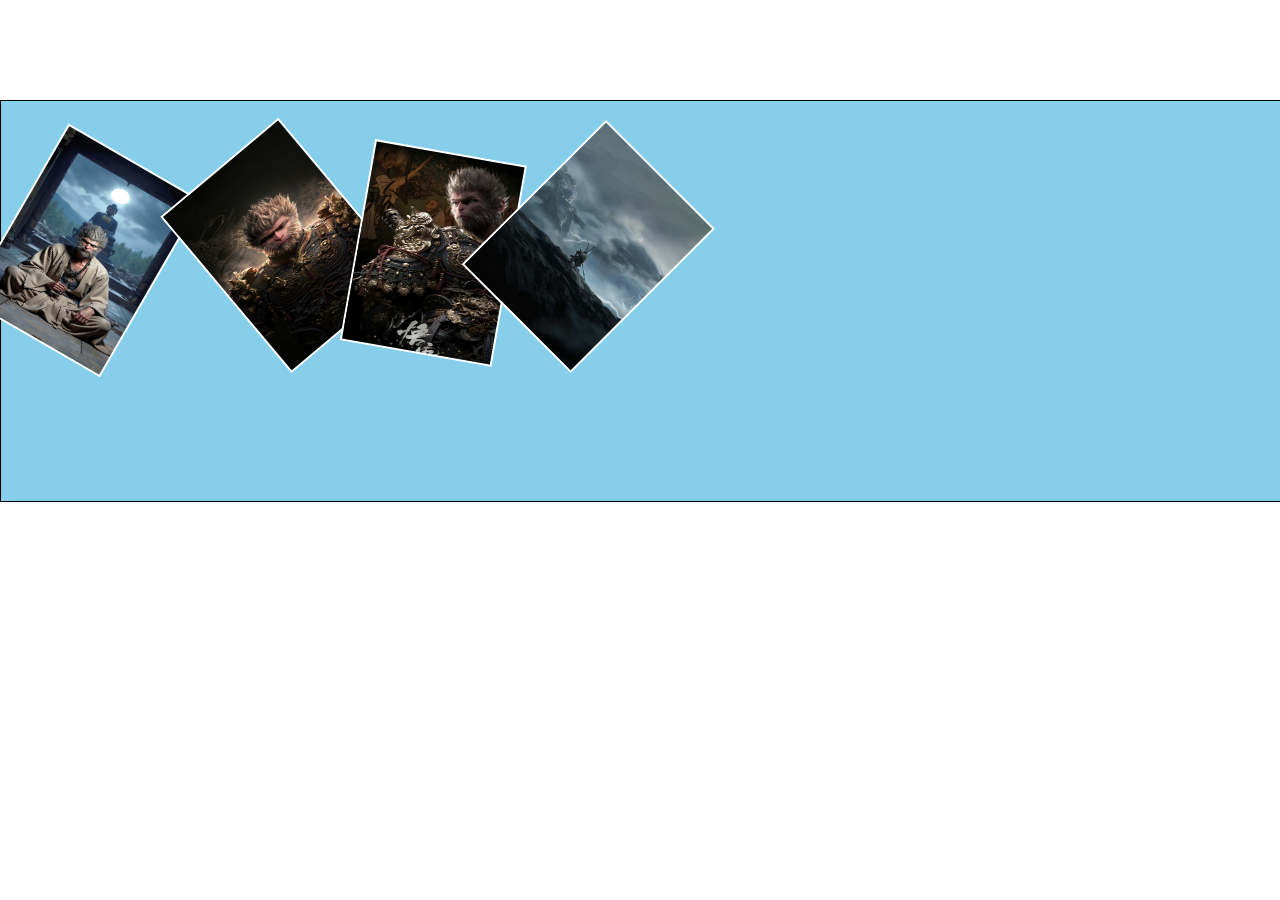
<file: picwall/index.html>
<!DOCTYPE html>
<html lang="en">
<head>
    <meta charset="UTF-8">
    <title>照片墙</title>

    <style>

        *{
            margin: 0;
            padding:0;
        }

        ul{
            width: 100%;
            height: 400px;
            border: 1px solid #000;
            margin-top: 100px;
            background-color: skyblue;
            text-align: center;
        }

        ul li{
            list-style: none;
            width: 150px;
            height: 200px;
            float: left;
            padding-top:50px;
            margin-left: 20px;
            transition: all 1s;
        }

        ul li:nth-child(1){
            transform: rotate(30deg);
        }

        ul li:nth-child(2){
            transform: rotate(-40deg);
        }

        ul li:nth-child(3){
            transform: rotate(10deg);
        }

        ul li:nth-child(4){
            transform: rotate(45deg);
        }

        ul li:hover{
            transform: scale(1.5);
            z-index: 1000;
        }

        ul li img{
            width: 150px;
            height: 200px;
            border: 2px solid #ffffff;
        }

    </style>


</head>
<body>




    <ul>
        <li><img src="resource/1.jpg" alt=""></li>
        <li><img src="resource/2.jpg" alt=""></li>
        <li><img src="resource/3.jpeg" alt=""></li>
        <li><img src="resource/4.jpg" alt=""></li>
    </ul>


</body>
</html>
</file>
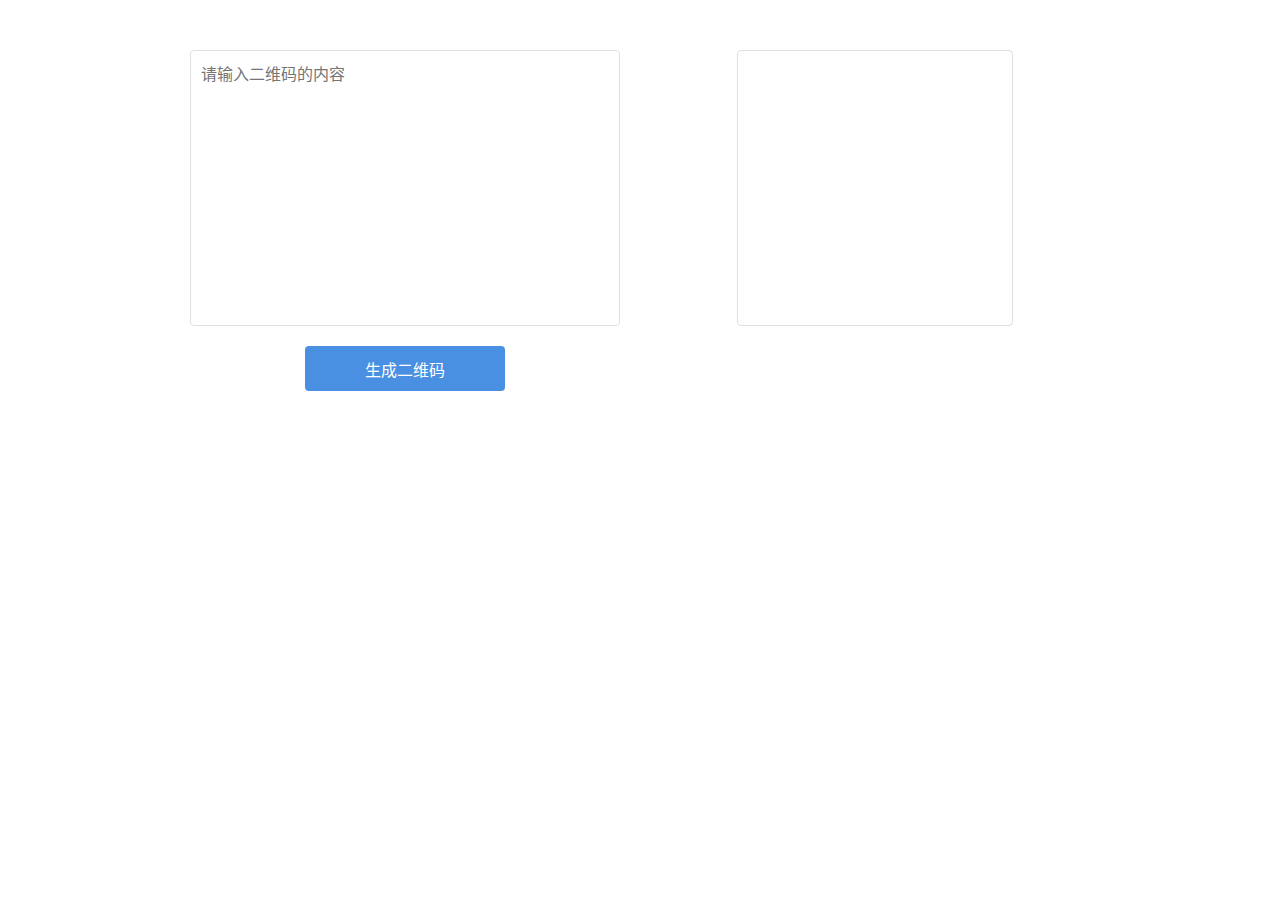
<file: qrcode/index.html>
<!DOCTYPE html>
<html lang="zh-CN">
<head>
    <meta charset="UTF-8">
    <meta name="viewport" content="width=device-width, initial-scale=1.0">
    <title>二维码生成器</title>
    <link rel="stylesheet" href="styles.css">
    <script src="qrcode.min.js"></script>
    <script src="script.js"></script>
</head>
<body>
    <div class="container">
        <div class="input-section">
            <textarea id="text-input" placeholder="请输入二维码的内容"></textarea>
            <button class="generate-btn" onclick="generateQRCode()">生成二维码</button>
        </div>
        <div class="output-section">
            <div id="qrcode"></div>
            <button class="download-btn" onclick="downloadQRCode()" style="display: none;">下载</button>
        </div>
    </div>
</body>
</html>
</file>
<file: color/styles.css>
body {
    font-family: Arial, sans-serif;
    display: flex;
    flex-direction: column;
    align-items: center;
    min-height: 100vh;
    margin: 0;
}

.container {
    text-align: center;
    margin-top: 50px;
}

.color-picker {
    display: flex;
    align-items: center;
    margin: 20px;
}

.color-area {
    position: relative;
    width: 200px;
    height: 200px;
    background: linear-gradient(to right, #fff, rgba(255,255,255,0)),
                linear-gradient(to top, #000, rgba(0,0,0,0));
    border: 1px solid #ccc;
    cursor: crosshair;
}

.color-picker-dot {
    position: absolute;
    width: 12px;
    height: 12px;
    border: 2px solid white;
    border-radius: 50%;
    transform: translate(-50%, -50%);
    pointer-events: none;
    box-shadow: 0 0 3px rgba(0,0,0,0.5);
}

.color-slider {
    position: relative;
    width: 20px;
    height: 200px;
    margin-left: 10px;
    margin-right: 30px;
    background: linear-gradient(to top, red, yellow, lime, cyan, blue, magenta, red);
    cursor: pointer;
}

.hue-slider {
    position: absolute;
    left: -3px;
    width: 26px;
    height: 8px;
    background: white;
    border-radius: 4px;
    transform: translateY(-50%);
    pointer-events: none;
    box-shadow: 0 0 3px rgba(0,0,0,0.5);
    border: 1px solid rgba(0,0,0,0.2);
}

.color-display {
    width: 150px;
    height: 150px;
    margin-left: 30px;
    border: 1px solid #ccc;
    border-radius: 4px;
}

.inputs {
    margin-top: 20px;
    background: #f5f5f5;
    border: 1px solid #ddd;
    padding: 15px 20px;
    border-radius: 4px;
    text-align: left;
}

.inputs .hex-input {
    margin-bottom: 10px;
    display: flex;
    align-items: center;
}

.inputs .hex-input label {
    width: 30px;
    margin-right: 10px;
}

.rgb-input-container {
    display: flex;
    flex-direction: row;
    gap: 15px;
    margin-bottom: 10px;
}

.rgb-input-container > div {
    display: flex;
    align-items: center;
}

.inputs label {
    display: inline-block;
    width: 25px;
    margin-right: 2px;
    font-weight: bold;
}

.inputs input {
    width: 60px;
    padding: 4px 8px;
    border: 1px solid #ccc;
    border-radius: 4px;
    margin: 3px 0;
}

.rgb-value {
    color: #666;
    margin-top: 5px;
}
</file>
<file: qrcode/styles.css>
.container {
    width: 900px;
    margin: 50px auto;
    display: flex;
    gap: 40px;
    justify-content: center;
}

.input-section, .output-section {
    width: 430px;
    display: flex;
    flex-direction: column;
    align-items: center;
}

#text-input {
    width: 430px;
    height: 276px;
    border: 1px solid #e0e0e0;
    border-radius: 4px;
    margin-bottom: 20px;
    box-sizing: border-box;
    padding: 10px;
    resize: none;
    font-size: 16px;
}

#qrcode {
    width: 276px;
    height: 276px;
    border: 1px solid #e0e0e0;
    border-radius: 4px;
    margin-bottom: 20px;
    box-sizing: border-box;
    display: flex;
    justify-content: center;
    align-items: center;
    background-color: #fff;
    padding: 10px;
}

#qrcode img {
    width: 256px;
    height: 256px;
}

.generate-btn, .download-btn {
    width: 200px;
    height: 45px;
    background-color: #4a90e2;
    color: white;
    border: none;
    border-radius: 4px;
    cursor: pointer;
    font-size: 16px;
    transition: background-color 0.3s;
}

.generate-btn:hover, .download-btn:hover {
    background-color: #357abd;
}
</file>
